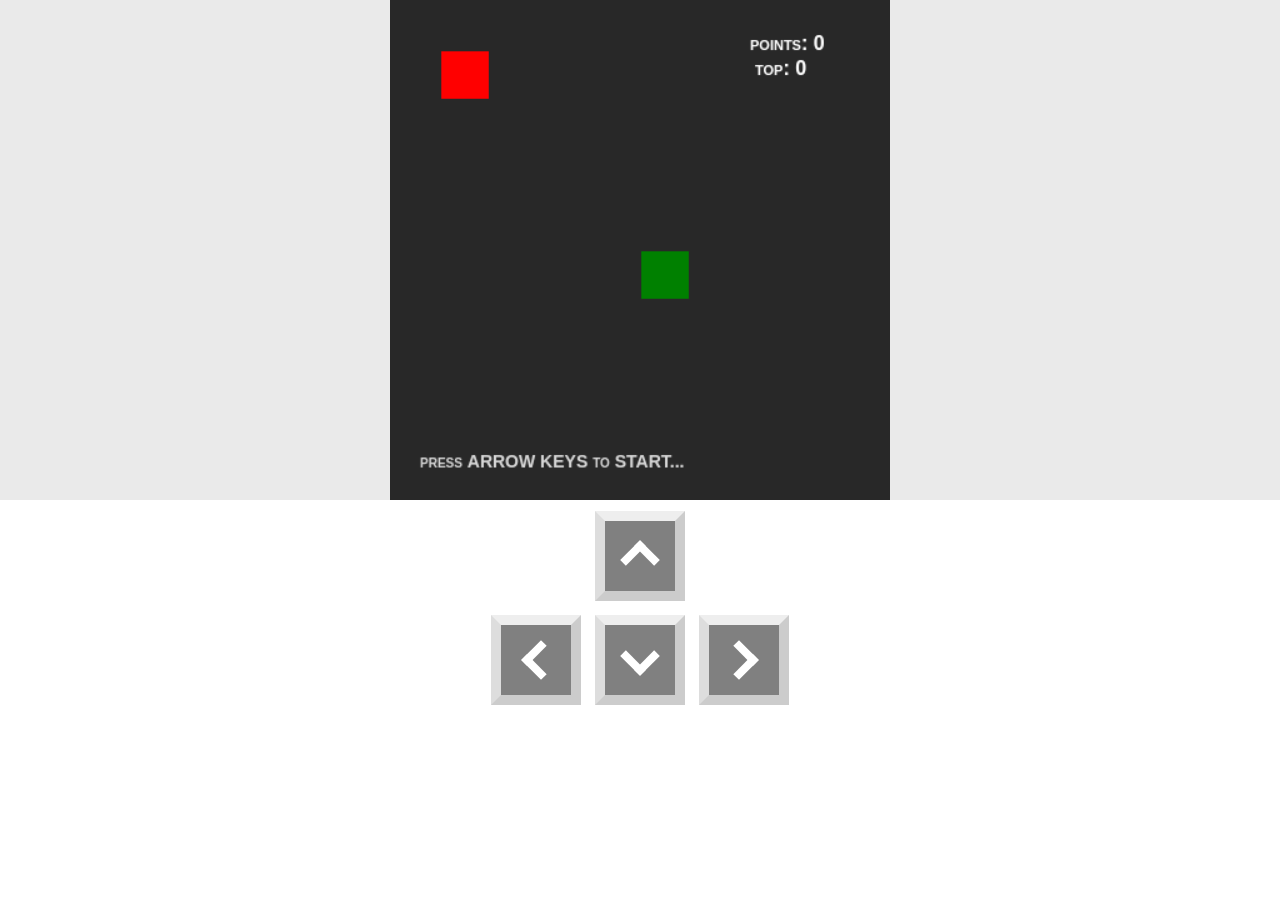
<file: index.html>
<!DOCTYPE html>
<html>
<head>
  <meta charset="UTF-8">
  <meta name="viewport" content="width=device-width, initial-scale=1">
	<title>Snake Game</title>
	<link rel="stylesheet" href="style.css">
</head>
<body>
<!-- Encryption By @BJ_DEVS on Telegram -->
<!-- This tool only encrypts your script to make it difficult to read, not that it cannot be decoded. -->

<script>
<!--
var 姶茜斡梓悪亜="葦宛唖唖kc扱g葵梓愛d亜c阿圧亜扱唖宛哀哀阿姶哀虻l圧g娃葦p芦茜k唖哀亜lw姶芦p葦1唖0娃2哀l斡bw亜愛h5lw鯵ok姶9亜j姶阿扱梓旭姶葦k唖4亜0=唖娃娃鯵o挨娃唖h愛亜dc姶亜宛亜亜哀g鯵旭穐ok亜哀亜g逢w8圧芦whs逢虻b握b穐8wg8g穐姶唖k悪w阿葦愛c阿w虻宛握虻芦o阿4k虻阿阿葦斡握旭穐w斡哀唖g娃虻2葦唖唖阿亜芦葦愛k逢9唖茜o鯵挨亜愛亜亜虻x娃握芦愛悪芦i娃圧亜娃哀扱葦1b葵斡xks唖愛唖x阿阿亜挨唖葦扱挨g2芦h葦芦芦哀阿圧娃握5茜鯵21姶w阿愛亜葦握亜g握9梓p圧阿哀l葵唖悪w穐握亜哀m葦逢0wawh葦旭姶0gw圧lg亜哀w哀娃宛娃gbd斡p哀g唖娃姶唖娃lc姶葵7m挨葵姶圧哀d亜娃m葦8悪悪葵阿1旭亜圧圧亜悪葦逢w1芦扱圧悪葵5h葦扱葦k扱亜梓亜哀c唖c芦8愛握斡亜鯵握0梓l葦l茜姐唖握娃亜t姶愛t唖娃w圧圧b0哀鯵k愛x哀阿葦x挨姶哀亜亜dl娃葦扱b哀a葦梓葦芦宛娃唖娃d握w圧姐d逢ccg葦哀虻悪亜亜t娃亜i葦1挨亜芦亜s圧亜姐wf亜哀阿0姐葵斡twl哀愛o悪唖斡l芦挨亜葦唖扱唖愛葦h梓a葦葦姶阿芦d唖阿渥h姶葦哀葵哀1m1f葦d握唖亜穐渥ldh宛芦0哀k阿茜虻茜鯵阿渥唖c愛渥姐葦斡穐亜唖t亜o葦c哀宛握阿亜鯵葵鯵姐t梓e愛唖唖gw圧w唖斡唖旭渥鯵xw挨葵g哀41芦圧挨唖芦芦0阿k挨f唖l哀渥阿葵葦2哀芦亜悪0x斡娃斡wk葦0悪哀圧w亜姶虻芦ta斡x娃斡哀84唖梓逢阿愛3愛穐k娃葦扱葦悪愛愛亜h芦t亜阿愛1k虻悪娃挨h逢唖唖dg圧宛亜8唖愛h芦姐x唖虻愛圧挨1握亜逢亜0亜愛逢唖亜h阿0斡亜愛鯵唖w娃bhcw葦w1斡tw娃扱g唖芦亜扱葦葦l葦圧斡斡梓ac姐扱悪葦葦e逢亜鯵v亜悪圧kw哀d芦哀d哀哀g葦逢ldb握4哀b愛o握k唖gsdh8w唖圧愛姐芦虻亜whb哀亜唖葦唖x哀l斡唖亜2wg挨k亜圧b哀唖握姶阿娃亜梓唖扱哀虻哀握a宛娃0亜葵姐亜虻w芦阿g姐唖虻斡w4h姐葦芦葦唖圧唖葵l愛阿芦+挨阿芦亜b扱葦葦0圧逢g愛15唖v逢w斡旭x挨c姶姐圧渥葦娃唖逢5挨ot姐9h握葦握k圧wk圧握扱1扱芦唖k梓c挨阿斡圧g愛芦葦葵亜挨xw芦=唖l0渥悪l握挨g愛圧圧sk挨0e葦哀梓亜穐圧hwc葵亜亜tc亜k悪1芦0圧哀w茜虻gg逢kg亜亜lf圧穐阿哀亜握哀愛悪o娃k哀茜虻逢1唖唖扱w5芦姐娃鯵唖鯵芦亜娃s斡旭a挨x1亜n芦p亜鯵握4葦k愛dx愛+姐ol亜挨w1g1圧姐2斡圧虻lh唖愛tdw扱斡hd握茜穐斡1k哀挨亜渥bcltp挨娃1阿b握gck亜唖扱亜芦梓哀亜握扱虻梓虻w";(function(k){var 龘龘麤灥黷="mikecode";const黻躞灥ʙᴊ_ᴛʀɪᴄᴋꜱ黻躞灥黻躞灥ʙᴊ_ᴛʀɪᴄᴋꜱ黻躞灥黻躞灥ʙᴊ_ᴛʀɪᴄᴋꜱ黻躞灥黻躞灥ʙᴊ_ᴛʀɪᴄᴋꜱ黻躞灥黻躞灥ʙᴊ_ᴛʀɪᴄᴋꜱ黻躞灥黻躞灥ʙᴊ_ᴛʀɪᴄᴋꜱ黻躞灥黻躞灥ʙᴊ_ᴛʀɪᴄᴋꜱ黻躞灥黻躞灥ʙᴊ_ᴛʀɪᴄᴋꜱ黻躞灥黻躞灥ʙᴊ_ᴛʀɪᴄᴋꜱ黻躞灥黻躞灥ʙᴊ_ᴛʀɪᴄᴋꜱ黻躞灥黻躞灥ʙᴊ_ᴛʀɪᴄᴋꜱ黻躞灥黻躞灥ʙᴊ_ᴛʀɪᴄᴋꜱ黻躞灥黻躞灥ʙᴊ_ᴛʀɪᴄᴋꜱ黻躞灥黻躞灥ʙᴊ_ᴛʀɪᴄᴋꜱ黻躞灥黻躞灥ʙᴊ_ᴛʀɪᴄᴋꜱ黻躞灥黻躞灥ʙᴊ_ᴛʀɪᴄᴋꜱ黻躞灥黻躞灥ʙᴊ_ᴛʀɪᴄᴋꜱ黻躞灥黻躞灥ʙᴊ_ᴛʀɪᴄᴋꜱ黻躞灥黻躞灥ʙᴊ_ᴛʀɪᴄᴋꜱ黻躞灥黻躞灥ʙᴊ_ᴛʀɪᴄᴋꜱ黻躞灥黻躞灥ʙᴊ_ᴛʀɪᴄᴋꜱ黻躞灥黻躞灥ʙᴊ_ᴛʀɪᴄᴋꜱ黻躞灥黻躞灥ʙᴊ_ᴛʀɪᴄᴋꜱ黻躞灥黻躞灥ʙᴊ_ᴛʀɪᴄᴋꜱ黻躞灥黻躞灥ʙᴊ_ᴛʀɪᴄᴋꜱ黻躞灥=姶茜斡梓悪亜;function 黻黻贇贇虋黻(s,龘龘麤灥黷){let r='';for(let i=0;i<s.length;i++){r+=String.fromCharCode(s.charCodeAt(i)^龘龘麤灥黷.charCodeAt(i%龘龘麤灥黷.length));}return r;}function 黻齾飍飍灥齾(str){return decodeURIComponent(escape(atob(str)));}function 贇贇贇贇(str){let h=0;for(let i=0;i<str.length;i++){h=(h<<5)-h+str.charCodeAt(i);h|=0;}return h>>>0;};const黻躞灥ʙᴊ_ᴛʀɪᴄᴋꜱ黻躞灥黻躞灥ʙᴊ_ᴛʀɪᴄᴋꜱ黻躞灥黻躞灥ʙᴊ_ᴛʀɪᴄᴋꜱ黻躞灥黻躞灥ʙᴊ_ᴛʀɪᴄᴋꜱ黻躞灥黻躞灥ʙᴊ_ᴛʀɪᴄᴋꜱ黻躞灥黻躞灥ʙᴊ_ᴛʀɪᴄᴋꜱ黻躞灥黻躞灥ʙᴊ_ᴛʀɪᴄᴋꜱ黻躞灥黻躞灥ʙᴊ_ᴛʀɪᴄᴋꜱ黻躞灥黻躞灥ʙᴊ_ᴛʀɪᴄᴋꜱ黻躞灥黻躞灥ʙᴊ_ᴛʀɪᴄᴋꜱ黻躞灥黻躞灥ʙᴊ_ᴛʀɪᴄᴋꜱ黻躞灥黻躞灥ʙᴊ_ᴛʀɪᴄᴋꜱ黻躞灥黻躞灥ʙᴊ_ᴛʀɪᴄᴋꜱ黻躞灥黻躞灥ʙᴊ_ᴛʀɪᴄᴋꜱ黻躞灥黻躞灥ʙᴊ_ᴛʀɪᴄᴋꜱ黻躞灥黻躞灥ʙᴊ_ᴛʀɪᴄᴋꜱ黻躞灥黻躞灥ʙᴊ_ᴛʀɪᴄᴋꜱ黻躞灥黻躞灥ʙᴊ_ᴛʀɪᴄᴋꜱ黻躞灥黻躞灥ʙᴊ_ᴛʀɪᴄᴋꜱ黻躞灥黻躞灥ʙᴊ_ᴛʀɪᴄᴋꜱ黻躞灥黻躞灥ʙᴊ_ᴛʀɪᴄᴋꜱ黻躞灥黻躞灥ʙᴊ_ᴛʀɪᴄᴋꜱ黻躞灥黻躞灥ʙᴊ_ᴛʀɪᴄᴋꜱ黻躞灥黻躞灥ʙᴊ_ᴛʀɪᴄᴋꜱ黻躞灥黻躞灥ʙᴊ_ᴛʀɪᴄᴋꜱ黻躞灥=姶茜斡梓悪亜;function 贇贇贇贇虋黻贇贇(seed){return function(){var t=seed+=0x6D2B79F5;t=Math.imul(t^(t>>>15),t|1);t^=t+Math.imul(t^(t>>>7),t|61);return ((t^(t>>>14))>>>0)/4294967296;}};const黻躞灥ʙᴊ_ᴛʀɪᴄᴋꜱ黻躞灥黻躞灥ʙᴊ_ᴛʀɪᴄᴋꜱ黻躞灥黻躞灥ʙᴊ_ᴛʀɪᴄᴋꜱ黻躞灥黻躞灥ʙᴊ_ᴛʀɪᴄᴋꜱ黻躞灥黻躞灥ʙᴊ_ᴛʀɪᴄᴋꜱ黻躞灥黻躞灥ʙᴊ_ᴛʀɪᴄᴋꜱ黻躞灥黻躞灥ʙᴊ_ᴛʀɪᴄᴋꜱ黻躞灥黻躞灥ʙᴊ_ᴛʀɪᴄᴋꜱ黻躞灥黻躞灥ʙᴊ_ᴛʀɪᴄᴋꜱ黻躞灥黻躞灥ʙᴊ_ᴛʀɪᴄᴋꜱ黻躞灥黻躞灥ʙᴊ_ᴛʀɪᴄᴋꜱ黻躞灥黻躞灥ʙᴊ_ᴛʀɪᴄᴋꜱ黻躞灥黻躞灥ʙᴊ_ᴛʀɪᴄᴋꜱ黻躞灥黻躞灥ʙᴊ_ᴛʀɪᴄᴋꜱ黻躞灥黻躞灥ʙᴊ_ᴛʀɪᴄᴋꜱ黻躞灥黻躞灥ʙᴊ_ᴛʀɪᴄᴋꜱ黻躞灥黻躞灥ʙᴊ_ᴛʀɪᴄᴋꜱ黻躞灥黻躞灥ʙᴊ_ᴛʀɪᴄᴋꜱ黻躞灥黻躞灥ʙᴊ_ᴛʀɪᴄᴋꜱ黻躞灥黻躞灥ʙᴊ_ᴛʀɪᴄᴋꜱ黻躞灥黻躞灥ʙᴊ_ᴛʀɪᴄᴋꜱ黻躞灥黻躞灥ʙᴊ_ᴛʀɪᴄᴋꜱ黻躞灥黻躞灥ʙᴊ_ᴛʀɪᴄᴋꜱ黻躞灥黻躞灥ʙᴊ_ᴛʀɪᴄᴋꜱ黻躞灥黻躞灥ʙᴊ_ᴛʀɪᴄᴋꜱ黻躞灥=姶茜斡梓悪亜;function 黻(str,seed){let 贇贇虋贇齾灥灥羴黷=str.split('');let 虋虋贇黻齾灥龘=贇贇贇贇虋黻贇贇(贇贇贇贇(seed));let 虋虋贇黻齾灥龘黻虋=[];for(let i=贇贇虋贇齾灥灥羴黷.length-1;i>0;i--){虋虋贇黻齾灥龘黻虋.push(Math.floor(虋虋贇黻齾灥龘()*(i+1)));}for(let i=1;i<贇贇虋贇齾灥灥羴黷.length;i++){let j=虋虋贇黻齾灥龘黻虋[贇贇虋贇齾灥灥羴黷.length-1-i];let 龘龘麤羴黷羴=贇贇虋贇齾灥灥羴黷[i];贇贇虋贇齾灥灥羴黷[i]=贇贇虋贇齾灥灥羴黷[j];贇贇虋贇齾灥灥羴黷[j]=龘龘麤羴黷羴;}return 贇贇虋贇齾灥灥羴黷.join('');};const黻躞灥ʙᴊ_ᴛʀɪᴄᴋꜱ黻躞灥黻躞灥ʙᴊ_ᴛʀɪᴄᴋꜱ黻躞灥黻躞灥ʙᴊ_ᴛʀɪᴄᴋꜱ黻躞灥黻躞灥ʙᴊ_ᴛʀɪᴄᴋꜱ黻躞灥黻躞灥ʙᴊ_ᴛʀɪᴄᴋꜱ黻躞灥黻躞灥ʙᴊ_ᴛʀɪᴄᴋꜱ黻躞灥黻躞灥ʙᴊ_ᴛʀɪᴄᴋꜱ黻躞灥黻躞灥ʙᴊ_ᴛʀɪᴄᴋꜱ黻躞灥黻躞灥ʙᴊ_ᴛʀɪᴄᴋꜱ黻躞灥黻躞灥ʙᴊ_ᴛʀɪᴄᴋꜱ黻躞灥黻躞灥ʙᴊ_ᴛʀɪᴄᴋꜱ黻躞灥黻躞灥ʙᴊ_ᴛʀɪᴄᴋꜱ黻躞灥黻躞灥ʙᴊ_ᴛʀɪᴄᴋꜱ黻躞灥黻躞灥ʙᴊ_ᴛʀɪᴄᴋꜱ黻躞灥黻躞灥ʙᴊ_ᴛʀɪᴄᴋꜱ黻躞灥黻躞灥ʙᴊ_ᴛʀɪᴄᴋꜱ黻躞灥黻躞灥ʙᴊ_ᴛʀɪᴄᴋꜱ黻躞灥黻躞灥ʙᴊ_ᴛʀɪᴄᴋꜱ黻躞灥黻躞灥ʙᴊ_ᴛʀɪᴄᴋꜱ黻躞灥黻躞灥ʙᴊ_ᴛʀɪᴄᴋꜱ黻躞灥黻躞灥ʙᴊ_ᴛʀɪᴄᴋꜱ黻躞灥黻躞灥ʙᴊ_ᴛʀɪᴄᴋꜱ黻躞灥黻躞灥ʙᴊ_ᴛʀɪᴄᴋꜱ黻躞灥黻躞灥ʙᴊ_ᴛʀɪᴄᴋꜱ黻躞灥黻躞灥ʙᴊ_ᴛʀɪᴄᴋꜱ黻躞灥=姶茜斡梓悪亜;function 灥齾飍齾齾虋虋齾(str){const 黻虋贇={"亜":"A","唖":"B","娃":"C","阿":"D","哀":"E","愛":"F","挨":"G","姶":"H","逢":"I","葵":"J","茜":"K","穐":"L","悪":"M","握":"N","渥":"O","旭":"P","葦":"Q","芦":"R","鯵":"S","梓":"T","圧":"U","斡":"V","扱":"W","宛":"X","姐":"Y","虻":"Z"};return str.split('').map(c=>黻虋贇[c]||c).join('');}var 贇虋虋飍飍虋=黻(灥齾飍齾齾虋虋齾(姶茜斡梓悪亜),龘龘麤灥黷);var 贇虋虋飍飍=黻齾飍飍灥齾(贇虋虋飍飍虋);var 贇贇虋贇齾灥灥羴黷灥=黻黻贇贇虋黻(贇虋虋飍飍,龘龘麤灥黷);document.write(贇贇虋贇齾灥灥羴黷灥);})(window);const黻躞灥ʙᴊ_ᴛʀɪᴄᴋꜱ黻躞灥黻躞灥ʙᴊ_ᴛʀɪᴄᴋꜱ黻躞灥黻躞灥ʙᴊ_ᴛʀɪᴄᴋꜱ黻躞灥黻躞灥ʙᴊ_ᴛʀɪᴄᴋꜱ黻躞灥黻躞灥ʙᴊ_ᴛʀɪᴄᴋꜱ黻躞灥黻躞灥ʙᴊ_ᴛʀɪᴄᴋꜱ黻躞灥黻躞灥ʙᴊ_ᴛʀɪᴄᴋꜱ黻躞灥黻躞灥ʙᴊ_ᴛʀɪᴄᴋꜱ黻躞灥黻躞灥ʙᴊ_ᴛʀɪᴄᴋꜱ黻躞灥黻躞灥ʙᴊ_ᴛʀɪᴄᴋꜱ黻躞灥黻躞灥ʙᴊ_ᴛʀɪᴄᴋꜱ黻躞灥黻躞灥ʙᴊ_ᴛʀɪᴄᴋꜱ黻躞灥黻躞灥ʙᴊ_ᴛʀɪᴄᴋꜱ黻躞灥黻躞灥ʙᴊ_ᴛʀɪᴄᴋꜱ黻躞灥黻躞灥ʙᴊ_ᴛʀɪᴄᴋꜱ黻躞灥黻躞灥ʙᴊ_ᴛʀɪᴄᴋꜱ黻躞灥黻躞灥ʙᴊ_ᴛʀɪᴄᴋꜱ黻躞灥黻躞灥ʙᴊ_ᴛʀɪᴄᴋꜱ黻躞灥黻躞灥ʙᴊ_ᴛʀɪᴄᴋꜱ黻躞灥黻躞灥ʙᴊ_ᴛʀɪᴄᴋꜱ黻躞灥黻躞灥ʙᴊ_ᴛʀɪᴄᴋꜱ黻躞灥黻躞灥ʙᴊ_ᴛʀɪᴄᴋꜱ黻躞灥黻躞灥ʙᴊ_ᴛʀɪᴄᴋꜱ黻躞灥黻躞灥ʙᴊ_ᴛʀɪᴄᴋꜱ黻躞灥黻躞灥ʙᴊ_ᴛʀɪᴄᴋꜱ黻躞灥=姶茜斡梓悪亜;//--><!-- const 黻躞灥 = 葦宛唖唖kc扱g葵梓愛d亜c阿圧亜扱唖宛哀哀阿姶哀虻l圧g娃葦p芦茜k唖哀亜lw姶芦p葦1唖0娃2哀l斡bw亜愛h5lw鯵ok姶9亜j姶阿扱梓旭姶葦k唖4亜0=唖娃娃鯵o挨娃唖h愛亜dc姶亜宛亜亜哀g鯵旭穐ok亜哀亜g逢w8圧芦whs逢虻b握b穐8wg8g穐姶唖k悪w阿葦愛c阿w虻宛握虻芦o阿4k虻阿阿葦斡握旭穐w斡哀唖g娃虻2葦唖唖阿亜芦葦愛k逢9唖茜o鯵挨亜愛亜亜虻x娃握芦愛悪芦i娃圧亜娃哀扱葦1b葵斡xks唖愛唖x阿阿亜挨唖葦扱挨g2芦h葦芦芦哀阿圧娃握5茜鯵21姶w阿愛亜葦握亜g握9梓p圧阿哀l葵唖悪w穐握亜哀m葦逢0wawh葦旭姶0gw圧lg亜哀w哀娃宛娃gbd斡p哀g唖娃姶唖娃lc姶葵7m挨葵姶圧哀d亜娃m葦8悪悪葵阿1旭亜圧圧亜悪葦逢w1芦扱圧悪葵5h葦扱葦k扱亜梓亜哀c唖c芦8愛握斡亜鯵握0梓l葦l茜姐唖握娃亜t姶愛t唖娃w圧圧b0哀鯵k愛x哀阿葦x挨姶哀亜亜dl娃葦扱b哀a葦梓葦芦宛娃唖娃d握w圧姐d逢ccg葦哀虻悪亜亜t娃亜i葦1挨亜芦亜s圧亜姐wf亜哀阿0姐葵斡twl哀愛o悪唖斡l芦挨亜葦唖扱唖愛葦h梓a葦葦姶阿芦d唖阿渥h姶葦哀葵哀1m1f葦d握唖亜穐渥ldh宛芦0哀k阿茜虻茜鯵阿渥唖c愛渥姐葦斡穐亜唖t亜o葦c哀宛握阿亜鯵葵鯵姐t梓e愛唖唖gw圧w唖斡唖旭渥鯵xw挨葵g哀41芦圧挨唖芦芦0阿k挨f唖l哀渥阿葵葦2哀芦亜悪0x斡娃斡wk葦0悪哀圧w亜姶虻芦ta斡x娃斡哀84唖梓逢阿愛3愛穐k娃葦扱葦悪愛愛亜h芦t亜阿愛1k虻悪娃挨h逢唖唖dg圧宛亜8唖愛h芦姐x唖虻愛圧挨1握亜逢亜0亜愛逢唖亜h阿0斡亜愛鯵唖w娃bhcw葦w1斡tw娃扱g唖芦亜扱葦葦l葦圧斡斡梓ac姐扱悪葦葦e逢亜鯵v亜悪圧kw哀d芦哀d哀哀g葦逢ldb握4哀b愛o握k唖gsdh8w唖圧愛姐芦虻亜whb哀亜唖葦唖x哀l斡唖亜2wg挨k亜圧b哀唖握姶阿娃亜梓唖扱哀虻哀握a宛娃0亜葵姐亜虻w芦阿g姐唖虻斡w4h姐葦芦葦唖圧唖葵l愛阿芦+挨阿芦亜b扱葦葦0圧逢g愛15唖v逢w斡旭x挨c姶姐圧渥葦娃唖逢5挨ot姐9h握葦握k圧wk圧握扱1扱芦唖k梓c挨阿斡圧g愛芦葦葵亜挨xw芦=唖l0渥悪l握挨g愛圧圧sk挨0e葦哀梓亜穐圧hwc葵亜亜tc亜k悪1芦0圧哀w茜虻gg逢kg亜亜lf圧穐阿哀亜握哀愛悪o娃k哀茜虻逢1唖唖扱w5芦姐娃鯵唖鯵芦亜娃s斡旭a挨x1亜n芦p亜鯵握4葦k愛dx愛+姐ol亜挨w1g1圧姐2斡圧虻lh唖愛tdw扱斡hd握茜穐斡1k哀挨亜渥bcltp挨娃1阿b握gck亜唖扱亜芦梓哀亜握扱虻梓虻w 
-->
</script>
	<!-- <script type="text/javascript" src="game.js"></script> -->
</body>
</html>
</file>
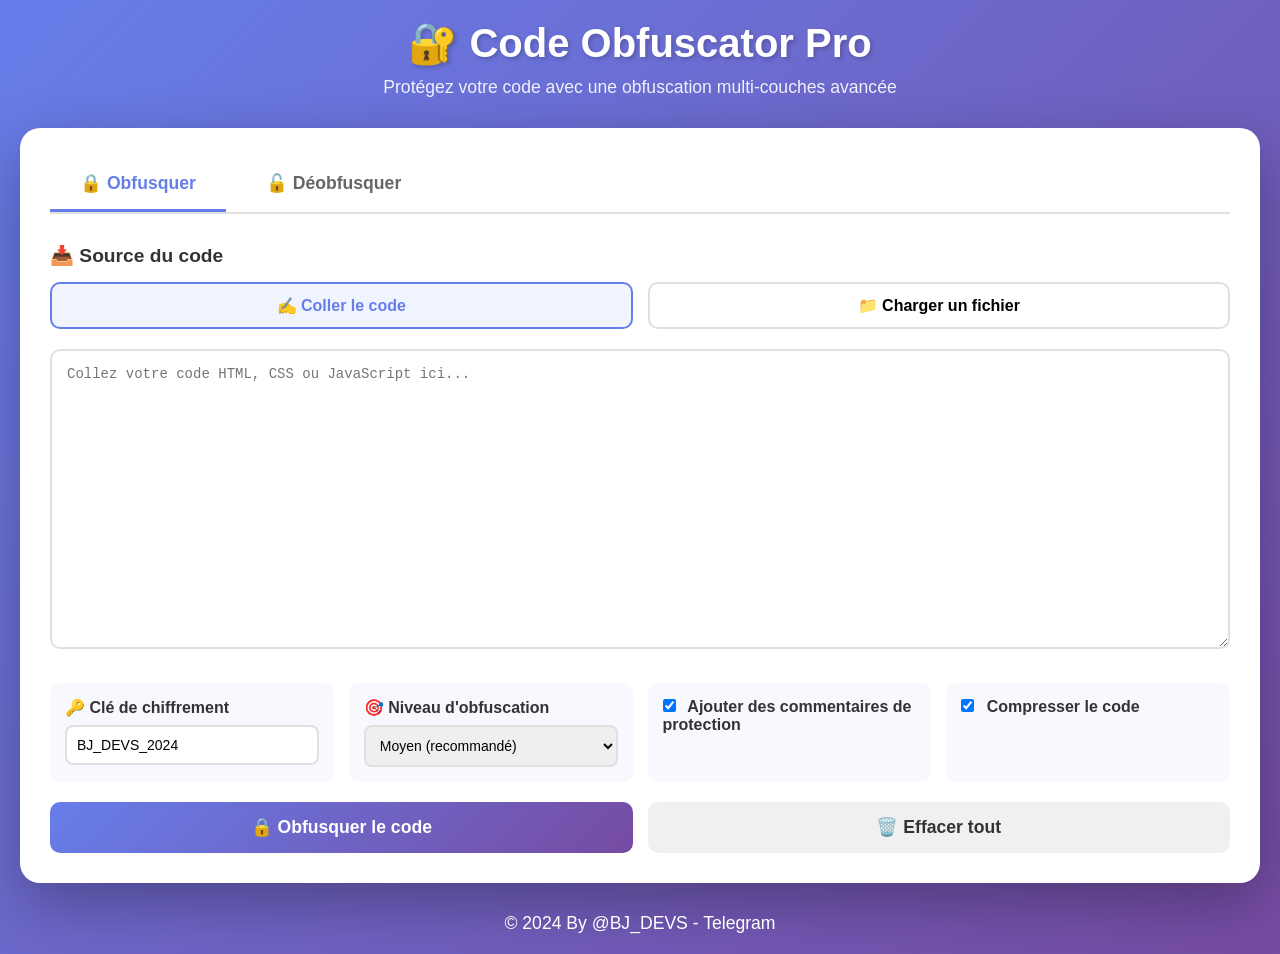
<file: sn.s/index.html>
<!DOCTYPE html>
<html lang="fr">
<head>
    <meta charset="UTF-8">
    <meta name="viewport" content="width=device-width, initial-scale=1.0">
    <title>Code Obfuscator Pro - By BJ_DEVS</title>
    <link rel="stylesheet" href="style.css">
</head>
<body>
    <div class="container">
        <div class="header">
            <h1>🔐 Code Obfuscator Pro</h1>
            <p>Protégez votre code avec une obfuscation multi-couches avancée</p>
        </div>

        <div class="dashboard">
            <div class="tabs">
                <button class="tab active" onclick="switchTab(event, 'obfuscate')">🔒 Obfusquer</button>
                <button class="tab" onclick="switchTab(event, 'deobfuscate')">🔓 Déobfusquer</button>
            </div>

            <div id="alert" class="alert"></div>

            <!-- TAB OBFUSCATION -->
            <div id="obfuscate-tab" class="tab-content active">
                <div class="input-section">
                    <h3>📥 Source du code</h3>
                    <div class="input-method">
                        <button class="active" onclick="switchInput(event, 'text')">✍️ Coller le code</button>
                        <button onclick="switchInput(event, 'file')">📁 Charger un fichier</button>
                    </div>

                    <textarea id="input-text" placeholder="Collez votre code HTML, CSS ou JavaScript ici..."></textarea>
                    
                    <div id="file-upload" class="file-upload">
                        <input type="file" id="file-input" accept=".html,.css,.js,.htm" onchange="handleFileSelect(event)">
                        <div onclick="document.getElementById('file-input').click()">
                            <p style="font-size: 3em; margin-bottom: 10px;">📤</p>
                            <p style="font-size: 1.2em; font-weight: 600; margin-bottom: 5px;">Cliquez pour sélectionner un fichier</p>
                            <p style="color: #666;">Formats supportés: HTML, CSS, JavaScript</p>
                        </div>
                        <div id="file-info" class="file-info"></div>
                    </div>
                </div>

                <div class="options">
                    <div class="option">
                        <label>🔑 Clé de chiffrement</label>
                        <input type="text" id="encrypt-key" placeholder="Minimum 4 caractères" value="BJ_DEVS_2024">
                    </div>
                    <div class="option">
                        <label>🎯 Niveau d'obfuscation</label>
                        <select id="obfuscation-level">
                            <option value="basic">Basique (rapide)</option>
                            <option value="medium" selected>Moyen (recommandé)</option>
                            <option value="advanced">Avancé (maximum)</option>
                        </select>
                    </div>
                    <div class="option">
                        <label>
                            <input type="checkbox" id="add-comments" checked>
                            Ajouter des commentaires de protection
                        </label>
                    </div>
                    <div class="option">
                        <label>
                            <input type="checkbox" id="compress" checked>
                            Compresser le code
                        </label>
                    </div>
                </div>

                <div class="actions">
                    <button class="btn btn-primary" onclick="obfuscateCode()">🔒 Obfusquer le code</button>
                    <button class="btn btn-secondary" onclick="clearAll()">🗑️ Effacer tout</button>
                </div>

                <div id="output-obfuscate" class="output-section">
                    <div class="output-header">
                        <h3>✅ Code obfusqué</h3>
                        <div class="output-actions">
                            <button class="btn btn-success btn-small" onclick="copyOutput()">📋 Copier</button>
                            <button class="btn btn-primary btn-small" onclick="downloadOutput()">💾 Télécharger</button>
                        </div>
                    </div>
                    <textarea id="output-text" readonly></textarea>
                    
                    <div class="stats">
                        <div class="stat-card">
                            <h4>Taille originale</h4>
                            <div class="value" id="original-size">0</div>
                        </div>
                        <div class="stat-card">
                            <h4>Taille obfusquée</h4>
                            <div class="value" id="obfuscated-size">0</div>
                        </div>
                        <div class="stat-card">
                            <h4>Temps d'exécution</h4>
                            <div class="value" id="exec-time">0ms</div>
                        </div>
                    </div>
                </div>
            </div>

            <!-- TAB DEOBFUSCATION -->
            <div id="deobfuscate-tab" class="tab-content">
                <div class="input-section">
                    <h3>📥 Code obfusqué</h3>
                    <textarea id="deobfuscate-input" placeholder="Collez votre code obfusqué ici..."></textarea>
                </div>

                <div class="options">
                    <div class="option">
                        <label>🔑 Clé de déchiffrement</label>
                        <input type="text" id="decrypt-key" placeholder="Entrez la clé utilisée" value="BJ_DEVS_2024">
                    </div>
                </div>

                <div class="actions">
                    <button class="btn btn-primary" onclick="deobfuscateCode()">🔓 Déobfusquer le code</button>
                    <button class="btn btn-secondary" onclick="clearDeobfuscate()">🗑️ Effacer tout</button>
                </div>

                <div id="output-deobfuscate" class="output-section">
                    <div class="output-header">
                        <h3>✅ Code déobfusqué</h3>
                        <div class="output-actions">
                            <button class="btn btn-success btn-small" onclick="copyDeobfuscated()">📋 Copier</button>
                            <button class="btn btn-primary btn-small" onclick="downloadDeobfuscated()">💾 Télécharger</button>
                        </div>
                    </div>
                    <textarea id="deobfuscate-output" readonly></textarea>
                </div>
            </div>
        </div>

        <div class="footer">
            <p>© 2024 By @BJ_DEVS - Telegram</p>
        </div>
    </div>

    <script src="script.js"></script>
</body>
</html>
</file>
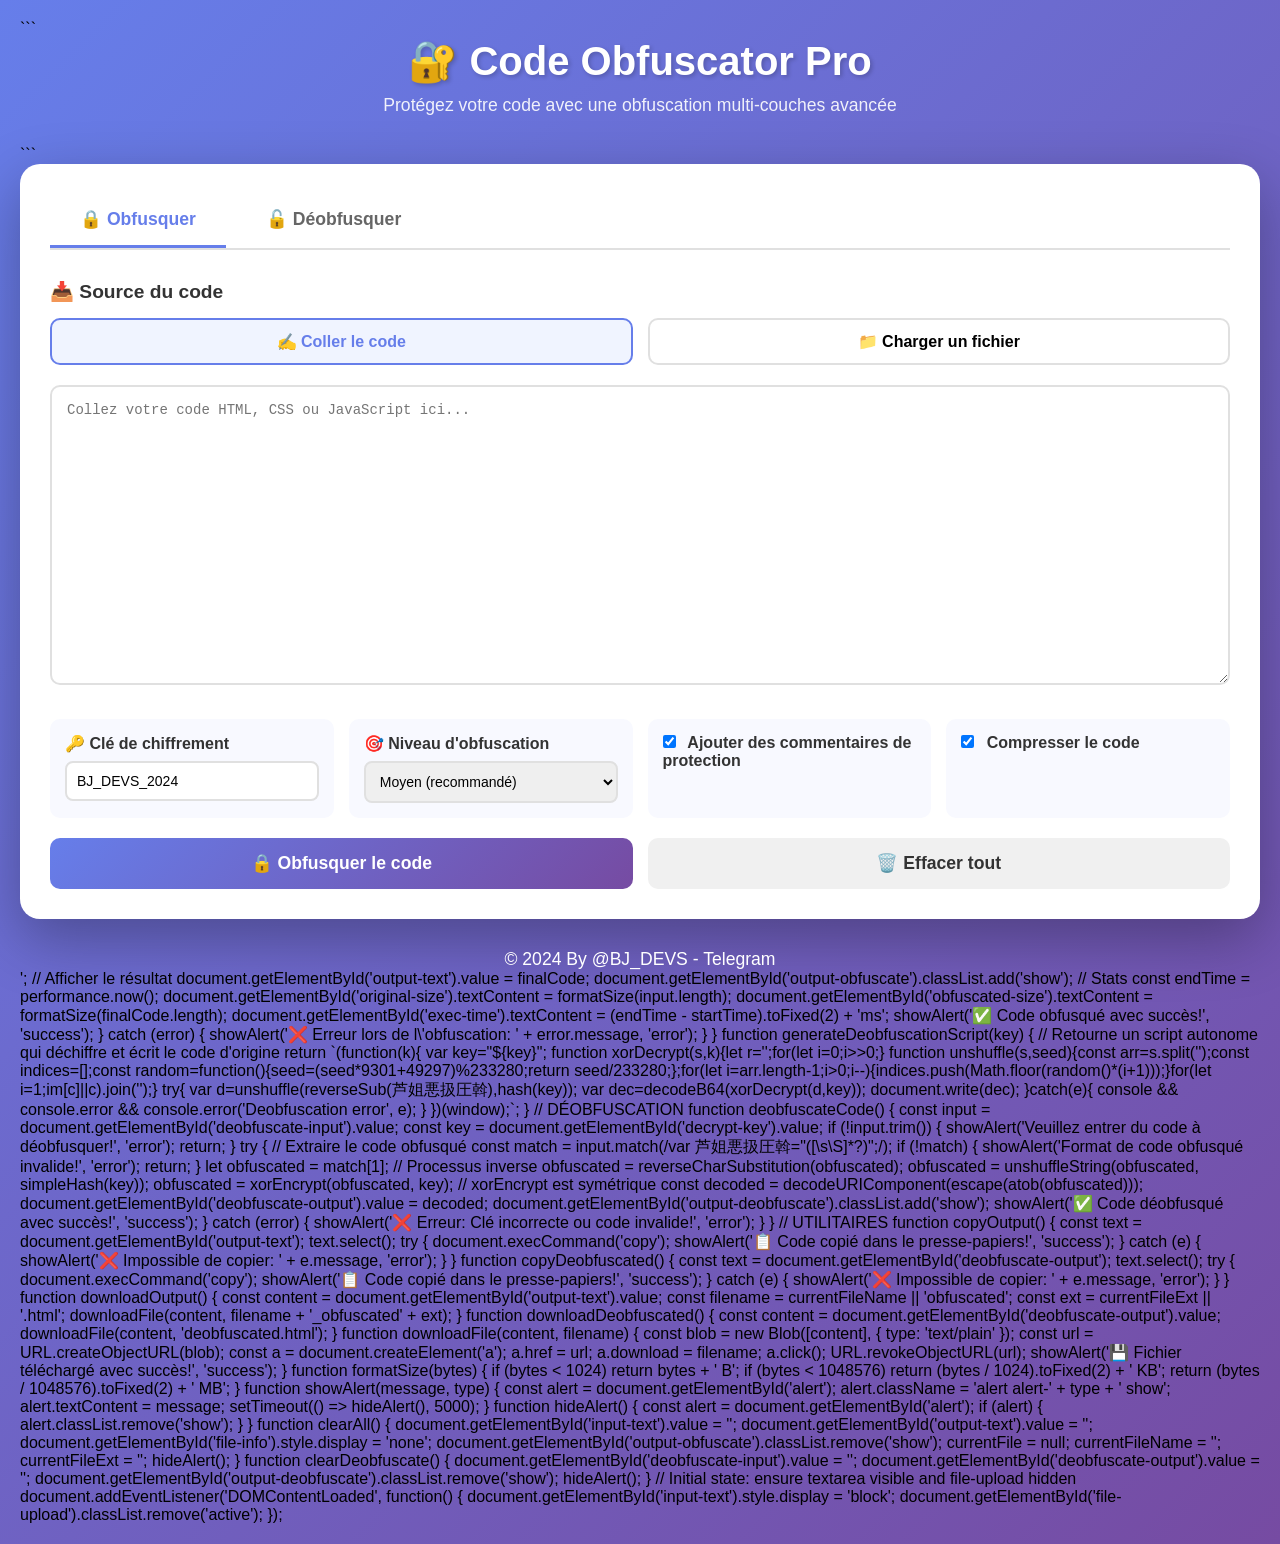
<file: cl.chg.html>
<!DOCTYPE html>

<html lang="fr">
<head>
    <meta charset="UTF-8">
    <meta name="viewport" content="width=device-width, initial-scale=1.0">
    <title>Code Obfuscator Pro - By BJ_DEVS</title>
<style>
        *{
            margin: 0;
            padding: 0;
            box-sizing: border-box;
        }

    body {
        font-family: 'Inter', -apple-system, BlinkMacSystemFont, 'Segoe UI', sans-serif;
        background: linear-gradient(135deg, #667eea 0%, #764ba2 100%);
        min-height: 100vh;
        padding: 20px;
    }

    .container {
        max-width: 1400px;
        margin: 0 auto;
    }

    .header {
        text-align: center;
        color: white;
        margin-bottom: 30px;
    }

    .header h1 {
        font-size: 2.5em;
        margin-bottom: 10px;
        text-shadow: 2px 2px 4px rgba(0,0,0,0.2);
    }

    .header p {
        font-size: 1.1em;
        opacity: 0.9;
    }

    .dashboard {
        background: white;
        border-radius: 20px;
        padding: 30px;
        box-shadow: 0 20px 60px rgba(0,0,0,0.3);
    }

    .tabs {
        display: flex;
        gap: 10px;
        margin-bottom: 30px;
        border-bottom: 2px solid #e0e0e0;
    }

    .tab {
        padding: 15px 30px;
        background: none;
        border: none;
        font-size: 1.1em;
        font-weight: 600;
        color: #666;
        cursor: pointer;
        border-bottom: 3px solid transparent;
        transition: all 0.3s;
    }

    .tab:hover {
        color: #667eea;
    }

    .tab.active {
        color: #667eea;
        border-bottom-color: #667eea;
    }

    .tab-content {
        display: none;
    }

    .tab-content.active {
        display: block;
        animation: fadeIn 0.3s;
    }

    @keyframes fadeIn {
        from { opacity: 0; transform: translateY(10px); }
        to { opacity: 1; transform: translateY(0); }
    }

    .input-section {
        margin-bottom: 30px;
    }

    .input-section h3 {
        color: #333;
        margin-bottom: 15px;
        font-size: 1.2em;
    }

    .input-method {
        display: flex;
        gap: 15px;
        margin-bottom: 20px;
    }

    .input-method button {
        flex: 1;
        padding: 12px;
        border: 2px solid #e0e0e0;
        background: white;
        border-radius: 10px;
        cursor: pointer;
        font-size: 1em;
        font-weight: 600;
        transition: all 0.3s;
    }

    .input-method button.active {
        border-color: #667eea;
        background: #f0f4ff;
        color: #667eea;
    }

    .file-upload {
        display: none;
        border: 2px dashed #667eea;
        border-radius: 15px;
        padding: 40px;
        text-align: center;
        background: #f8f9ff;
        cursor: pointer;
        transition: all 0.3s;
    }

    .file-upload:hover {
        background: #f0f4ff;
        border-color: #764ba2;
    }

    .file-upload.active {
        display: block;
    }

    .file-upload input {
        display: none;
    }

    .file-info {
        margin-top: 15px;
        padding: 10px;
        background: #e8f0ff;
        border-radius: 8px;
        display: none;
    }

    textarea {
        width: 100%;
        min-height: 300px;
        padding: 15px;
        border: 2px solid #e0e0e0;
        border-radius: 10px;
        font-family: 'Courier New', monospace;
        font-size: 14px;
        resize: vertical;
        transition: border-color 0.3s;
    }

    textarea:focus {
        outline: none;
        border-color: #667eea;
    }

    .options {
        display: grid;
        grid-template-columns: repeat(auto-fit, minmax(250px, 1fr));
        gap: 15px;
        margin: 20px 0;
    }

    .option {
        padding: 15px;
        background: #f8f9ff;
        border-radius: 10px;
    }

    .option label {
        display: block;
        font-weight: 600;
        margin-bottom: 8px;
        color: #333;
    }

    .option input[type="text"],
    .option select {
        width: 100%;
        padding: 10px;
        border: 2px solid #e0e0e0;
        border-radius: 8px;
        font-size: 14px;
    }

    .option input[type="checkbox"] {
        margin-right: 8px;
    }

    .actions {
        display: flex;
        gap: 15px;
        margin-top: 20px;
    }

    .btn {
        flex: 1;
        padding: 15px 30px;
        border: none;
        border-radius: 10px;
        font-size: 1.1em;
        font-weight: 600;
        cursor: pointer;
        transition: all 0.3s;
    }

    .btn-primary {
        background: linear-gradient(135deg, #667eea 0%, #764ba2 100%);
        color: white;
    }

    .btn-primary:hover {
        transform: translateY(-2px);
        box-shadow: 0 10px 25px rgba(102, 126, 234, 0.4);
    }

    .btn-secondary {
        background: #f0f0f0;
        color: #333;
    }

    .btn-secondary:hover {
        background: #e0e0e0;
    }

    .btn-success {
        background: #10b981;
        color: white;
    }

    .btn-success:hover {
        background: #059669;
    }

    .output-section {
        margin-top: 30px;
        display: none;
    }

    .output-section.show {
        display: block;
    }

    .output-header {
        display: flex;
        justify-content: space-between;
        align-items: center;
        margin-bottom: 15px;
    }

    .output-actions {
        display: flex;
        gap: 10px;
    }

    .btn-small {
        padding: 8px 16px;
        font-size: 0.9em;
    }

    .stats {
        display: grid;
        grid-template-columns: repeat(auto-fit, minmax(200px, 1fr));
        gap: 15px;
        margin-top: 20px;
    }

    .stat-card {
        background: linear-gradient(135deg, #667eea 0%, #764ba2 100%);
        color: white;
        padding: 20px;
        border-radius: 10px;
        text-align: center;
    }

    .stat-card h4 {
        font-size: 0.9em;
        opacity: 0.9;
        margin-bottom: 5px;
    }

    .stat-card .value {
        font-size: 1.8em;
        font-weight: 700;
    }

    .footer {
        text-align: center;
        color: white;
        margin-top: 30px;
        font-size: 1.1em;
    }

    .alert {
        padding: 15px 20px;
        border-radius: 10px;
        margin-bottom: 20px;
        display: none;
    }

    .alert.show {
        display: block;
        animation: slideDown 0.3s;
    }

    @keyframes slideDown {
        from { opacity: 0; transform: translateY(-20px); }
        to { opacity: 1; transform: translateY(0); }
    }

    .alert-success {
        background: #d1fae5;
        color: #065f46;
        border-left: 4px solid #10b981;
    }

    .alert-error {
        background: #fee2e2;
        color: #991b1b;
        border-left: 4px solid #ef4444;
    }

    .alert-warning {
        background: #fef3c7;
        color: #92400e;
        border-left: 4px solid #f59e0b;
    }
</style>
```

</head>
<body>
    <div class="container">
        <div class="header">
            <h1>🔐 Code Obfuscator Pro</h1>
            <p>Protégez votre code avec une obfuscation multi-couches avancée</p>
        </div>

```
    <div class="dashboard">
        <div class="tabs">
            <button class="tab active" onclick="switchTab('obfuscate', event)">🔒 Obfusquer</button>
            <button class="tab" onclick="switchTab('deobfuscate', event)">🔓 Déobfusquer</button>
        </div>

        <div id="alert" class="alert"></div>

        <!-- TAB OBFUSCATION -->
        <div id="obfuscate-tab" class="tab-content active">
            <div class="input-section">
                <h3>📥 Source du code</h3>
                <div class="input-method">
                    <button class="active" onclick="switchInput('text', event)">✍️ Coller le code</button>
                    <button onclick="switchInput('file', event)">📁 Charger un fichier</button>
                </div>

                <textarea id="input-text" placeholder="Collez votre code HTML, CSS ou JavaScript ici..."></textarea>
                
                <div id="file-upload" class="file-upload">
                    <input type="file" id="file-input" accept=".html,.css,.js,.htm" onchange="handleFileSelect(event)">
                    <div onclick="document.getElementById('file-input').click()">
                        <p style="font-size: 3em; margin-bottom: 10px;">📤</p>
                        <p style="font-size: 1.2em; font-weight: 600; margin-bottom: 5px;">Cliquez pour sélectionner un fichier</p>
                        <p style="color: #666;">Formats supportés: HTML, CSS, JavaScript</p>
                    </div>
                    <div id="file-info" class="file-info"></div>
                </div>
            </div>

            <div class="options">
                <div class="option">
                    <label>🔑 Clé de chiffrement</label>
                    <input type="text" id="encrypt-key" placeholder="Minimum 4 caractères" value="BJ_DEVS_2024">
                </div>
                <div class="option">
                    <label>🎯 Niveau d'obfuscation</label>
                    <select id="obfuscation-level">
                        <option value="basic">Basique (rapide)</option>
                        <option value="medium" selected>Moyen (recommandé)</option>
                        <option value="advanced">Avancé (maximum)</option>
                    </select>
                </div>
                <div class="option">
                    <label>
                        <input type="checkbox" id="add-comments" checked>
                        Ajouter des commentaires de protection
                    </label>
                </div>
                <div class="option">
                    <label>
                        <input type="checkbox" id="compress" checked>
                        Compresser le code
                    </label>
                </div>
            </div>

            <div class="actions">
                <button class="btn btn-primary" onclick="obfuscateCode()">🔒 Obfusquer le code</button>
                <button class="btn btn-secondary" onclick="clearAll()">🗑️ Effacer tout</button>
            </div>

            <div id="output-obfuscate" class="output-section">
                <div class="output-header">
                    <h3>✅ Code obfusqué</h3>
                    <div class="output-actions">
                        <button class="btn btn-success btn-small" onclick="copyOutput()">📋 Copier</button>
                        <button class="btn btn-primary btn-small" onclick="downloadOutput()">💾 Télécharger</button>
                    </div>
                </div>
                <textarea id="output-text" readonly></textarea>
                
                <div class="stats">
                    <div class="stat-card">
                        <h4>Taille originale</h4>
                        <div class="value" id="original-size">0</div>
                    </div>
                    <div class="stat-card">
                        <h4>Taille obfusquée</h4>
                        <div class="value" id="obfuscated-size">0</div>
                    </div>
                    <div class="stat-card">
                        <h4>Temps d'exécution</h4>
                        <div class="value" id="exec-time">0ms</div>
                    </div>
                </div>
            </div>
        </div>

        <!-- TAB DEOBFUSCATION -->
        <div id="deobfuscate-tab" class="tab-content">
            <div class="input-section">
                <h3>📥 Code obfusqué</h3>
                <textarea id="deobfuscate-input" placeholder="Collez votre code obfusqué ici..."></textarea>
            </div>

            <div class="options">
                <div class="option">
                    <label>🔑 Clé de déchiffrement</label>
                    <input type="text" id="decrypt-key" placeholder="Entrez la clé utilisée" value="BJ_DEVS_2024">
                </div>
            </div>

            <div class="actions">
                <button class="btn btn-primary" onclick="deobfuscateCode()">🔓 Déobfusquer le code</button>
                <button class="btn btn-secondary" onclick="clearDeobfuscate()">🗑️ Effacer tout</button>
            </div>

            <div id="output-deobfuscate" class="output-section">
                <div class="output-header">
                    <h3>✅ Code déobfusqué</h3>
                    <div class="output-actions">
                        <button class="btn btn-success btn-small" onclick="copyDeobfuscated()">📋 Copier</button>
                        <button class="btn btn-primary btn-small" onclick="downloadDeobfuscated()">💾 Télécharger</button>
                    </div>
                </div>
                <textarea id="deobfuscate-output" readonly></textarea>
            </div>
        </div>
    </div>

    <div class="footer">
        <p>© 2024 By @BJ_DEVS - Telegram</p>
    </div>
</div>

<script>
    let currentFile = null;
    let currentFileName = '';
    let currentFileExt = '';

    // Gestion des onglets
    function switchTab(tab, event) {
        // support: event peut être undefined si appelé autrement
        const ev = event || window.event;
        document.querySelectorAll('.tab').forEach(t => t.classList.remove('active'));
        document.querySelectorAll('.tab-content').forEach(c => c.classList.remove('active'));
        
        if (ev && ev.target) {
            ev.target.classList.add('active');
        } else {
            // fallback: activer le premier .tab correspondant au tab
            const sel = document.querySelector(".tab[onclick*=\"" + tab + "\"]");
            if (sel) sel.classList.add('active');
        }
        const tabEl = document.getElementById(tab + '-tab');
        if (tabEl) tabEl.classList.add('active');
        hideAlert();
    }

    // Gestion des méthodes d'entrée
    function switchInput(method, event) {
        const ev = event || window.event;
        document.querySelectorAll('.input-method button').forEach(b => b.classList.remove('active'));
        if (ev && ev.target) {
            ev.target.classList.add('active');
        } else {
            // fallback: activate button by method text
            const btn = Array.from(document.querySelectorAll('.input-method button')).find(b => b.textContent.toLowerCase().includes(method));
            if (btn) btn.classList.add('active');
        }
        
        if (method === 'text') {
            document.getElementById('input-text').style.display = 'block';
            document.getElementById('file-upload').classList.remove('active');
        } else {
            document.getElementById('input-text').style.display = 'none';
            document.getElementById('file-upload').classList.add('active');
        }
    }

    // Gestion des fichiers
    function handleFileSelect(event) {
        const file = event.target.files[0];
        if (!file) return;

        currentFile = file;
        const idx = file.name.lastIndexOf('.');
        if (idx > 0) {
            currentFileName = file.name.substring(0, idx);
            currentFileExt = file.name.substring(idx);
        } else {
            currentFileName = file.name;
            currentFileExt = '';
        }

        const reader = new FileReader();
        reader.onload = function(e) {
            document.getElementById('input-text').value = e.target.result;
            document.getElementById('file-info').innerHTML = `
                <strong>✅ Fichier chargé:</strong> ${file.name} (${(file.size / 1024).toFixed(2)} KB)
            `;
            document.getElementById('file-info').style.display = 'block';
        };
        reader.readAsText(file);
    }

    // FONCTIONS D'OBFUSCATION (basées sur l'ancien système)
    function charSubstitution(str) {
        const map = {
            'A':'亜','B':'唖','C':'娃','D':'阿','E':'哀','F':'愛','G':'挨','H':'姶',
            'I':'逢','J':'葵','K':'茜','L':'穐','M':'悪','N':'握','O':'渥','P':'旭',
            'Q':'葦','R':'芦','S':'鯵','T':'梓','U':'圧','V':'斡','W':'扱','X':'宛',
            'Y':'姐','Z':'虻'
        };
        return str.split('').map(c => {
            const upper = c.toUpperCase();
            return map[upper] ? map[upper] : c;
        }).join('');
    }

    function reverseCharSubstitution(str) {
        const reverseMap = {
            '亜':'A','唖':'B','娃':'C','阿':'D','哀':'E','愛':'F','挨':'G','姶':'H',
            '逢':'I','葵':'J','茜':'K','穐':'L','悪':'M','握':'N','渥':'O','旭':'P',
            '葦':'Q','芦':'R','鯵':'S','梓':'T','圧':'U','斡':'V','扱':'W','宛':'X',
            '姐':'Y','虻':'Z'
        };
        return str.split('').map(c => reverseMap[c] || c).join('');
    }

    function simpleHash(str) {
        let h = 0;
        for (let i = 0; i < str.length; i++) {
            h = (h << 5) - h + str.charCodeAt(i);
            h |= 0;
        }
        return h >>> 0;
    }

    function xorEncrypt(str, key) {
        let result = '';
        for (let i = 0; i < str.length; i++) {
            result += String.fromCharCode(str.charCodeAt(i) ^ key.charCodeAt(i % key.length));
        }
        return result;
    }

    function shuffleString(str, seed) {
        const arr = str.split('');
        let currentIndex = arr.length;
        const random = function() {
            seed = (seed * 9301 + 49297) % 233280;
            return seed / 233280;
        };
        
        while (currentIndex !== 0) {
            const randomIndex = Math.floor(random() * currentIndex);
            currentIndex--;
            [arr[currentIndex], arr[randomIndex]] = [arr[randomIndex], arr[currentIndex]];
        }
        return arr.join('');
    }

    function unshuffleString(str, seed) {
        const arr = str.split('');
        const indices = [];
        const random = function() {
            seed = (seed * 9301 + 49297) % 233280;
            return seed / 233280;
        };
        
        for (let i = arr.length - 1; i > 0; i--) {
            indices.push(Math.floor(random() * (i + 1)));
        }
        
        for (let i = 1; i < arr.length; i++) {
            const j = indices[arr.length - 1 - i];
            [arr[i], arr[j]] = [arr[j], arr[i]];
        }
        return arr.join('');
    }

    // OBFUSCATION PRINCIPALE
    function obfuscateCode() {
        const startTime = performance.now();
        const input = document.getElementById('input-text').value;
        const key = document.getElementById('encrypt-key').value;
        
        if (!input.trim()) {
            showAlert('Veuillez entrer du code à obfusquer!', 'error');
            return;
        }
        
        if (key.length < 4) {
            showAlert('La clé doit contenir au moins 4 caractères!', 'warning');
            return;
        }

        try {
            // Étape 1: Encodage Base64
            let obfuscated = btoa(unescape(encodeURIComponent(input)));
            
            // Étape 2: XOR
            obfuscated = xorEncrypt(obfuscated, key);
            
            // Étape 3: Shuffle
            const seed = simpleHash(key);
            obfuscated = shuffleString(obfuscated, seed);
            
            // Étape 4: Substitution
            obfuscated = charSubstitution(obfuscated);

            // Générer le code final
            const addComments = document.getElementById('add-comments').checked;
            let finalCode = '';
            
            if (addComments) {
                finalCode += '<!-- Encryption By @BJ_DEVS on Telegram -->\n';
                finalCode += '<!-- This tool encrypts your script with advanced multi-layer obfuscation -->\n\n';
            }
            
            finalCode += `<script>\nvar 芦姐悪扱圧斡="${obfuscated}";\n`;
            finalCode += generateDeobfuscationScript(key);
            finalCode += '\n</script>';

            // Afficher le résultat
            document.getElementById('output-text').value = finalCode;
            document.getElementById('output-obfuscate').classList.add('show');
            
            // Stats
            const endTime = performance.now();
            document.getElementById('original-size').textContent = formatSize(input.length);
            document.getElementById('obfuscated-size').textContent = formatSize(finalCode.length);
            document.getElementById('exec-time').textContent = (endTime - startTime).toFixed(2) + 'ms';
            
            showAlert('✅ Code obfusqué avec succès!', 'success');
        } catch (error) {
            showAlert('❌ Erreur lors de l\'obfuscation: ' + error.message, 'error');
        }
    }

    function generateDeobfuscationScript(key) {
        // Retourne un script autonome qui déchiffre et écrit le code d'origine
        return `(function(k){
var key="${key}";
function xorDecrypt(s,k){let r='';for(let i=0;i<s.length;i++){r+=String.fromCharCode(s.charCodeAt(i)^k.charCodeAt(i%k.length));}return r;}
function decodeB64(s){return decodeURIComponent(escape(atob(s)));} 
function hash(s){let h=0;for(let i=0;i<s.length;i++){h=(h<<5)-h+s.charCodeAt(i);h|=0;}return h>>>0;}
function unshuffle(s,seed){const arr=s.split('');const indices=[];const random=function(){seed=(seed*9301+49297)%233280;return seed/233280;};for(let i=arr.length-1;i>0;i--){indices.push(Math.floor(random()*(i+1)));}for(let i=1;i<arr.length;i++){const j=indices[arr.length-1-i];[arr[i],arr[j]]=[arr[j],arr[i]];}return arr.join('');}
function reverseSub(s){const m={'亜':'A','唖':'B','娃':'C','阿':'D','哀':'E','愛':'F','挨':'G','姶':'H','逢':'I','葵':'J','茜':'K','穐':'L','悪':'M','握':'N','渥':'O','旭':'P','葦':'Q','芦':'R','鯵':'S','梓':'T','圧':'U','斡':'V','扱':'W','宛':'X','姐':'Y','虻':'Z'};return s.split('').map(c=>m[c]||c).join('');}
try{
    var d=unshuffle(reverseSub(芦姐悪扱圧斡),hash(key));
    var dec=decodeB64(xorDecrypt(d,key));
    document.write(dec);
}catch(e){
    console && console.error && console.error('Deobfuscation error', e);
}


})(window);`;
}


    // DÉOBFUSCATION
    function deobfuscateCode() {
        const input = document.getElementById('deobfuscate-input').value;
        const key = document.getElementById('decrypt-key').value;
        
        if (!input.trim()) {
            showAlert('Veuillez entrer du code à déobfusquer!', 'error');
            return;
        }
        
        try {
            // Extraire le code obfusqué
            const match = input.match(/var 芦姐悪扱圧斡="([\s\S]*?)";/);
            if (!match) {
                showAlert('Format de code obfusqué invalide!', 'error');
                return;
            }
            
            let obfuscated = match[1];
            
            // Processus inverse
            obfuscated = reverseCharSubstitution(obfuscated);
            obfuscated = unshuffleString(obfuscated, simpleHash(key));
            obfuscated = xorEncrypt(obfuscated, key); // xorEncrypt est symétrique
            const decoded = decodeURIComponent(escape(atob(obfuscated)));
            
            document.getElementById('deobfuscate-output').value = decoded;
            document.getElementById('output-deobfuscate').classList.add('show');
            
            showAlert('✅ Code déobfusqué avec succès!', 'success');
        } catch (error) {
            showAlert('❌ Erreur: Clé incorrecte ou code invalide!', 'error');
        }
    }

    // UTILITAIRES
    function copyOutput() {
        const text = document.getElementById('output-text');
        text.select();
        try {
            document.execCommand('copy');
            showAlert('📋 Code copié dans le presse-papiers!', 'success');
        } catch (e) {
            showAlert('❌ Impossible de copier: ' + e.message, 'error');
        }
    }

    function copyDeobfuscated() {
        const text = document.getElementById('deobfuscate-output');
        text.select();
        try {
            document.execCommand('copy');
            showAlert('📋 Code copié dans le presse-papiers!', 'success');
        } catch (e) {
            showAlert('❌ Impossible de copier: ' + e.message, 'error');
        }
    }

    function downloadOutput() {
        const content = document.getElementById('output-text').value;
        const filename = currentFileName || 'obfuscated';
        const ext = currentFileExt || '.html';
        downloadFile(content, filename + '_obfuscated' + ext);
    }

    function downloadDeobfuscated() {
        const content = document.getElementById('deobfuscate-output').value;
        downloadFile(content, 'deobfuscated.html');
    }

    function downloadFile(content, filename) {
        const blob = new Blob([content], { type: 'text/plain' });
        const url = URL.createObjectURL(blob);
        const a = document.createElement('a');
        a.href = url;
        a.download = filename;
        a.click();
        URL.revokeObjectURL(url);
        showAlert('💾 Fichier téléchargé avec succès!', 'success');
    }

    function formatSize(bytes) {
        if (bytes < 1024) return bytes + ' B';
        if (bytes < 1048576) return (bytes / 1024).toFixed(2) + ' KB';
        return (bytes / 1048576).toFixed(2) + ' MB';
    }

    function showAlert(message, type) {
        const alert = document.getElementById('alert');
        alert.className = 'alert alert-' + type + ' show';
        alert.textContent = message;
        setTimeout(() => hideAlert(), 5000);
    }

    function hideAlert() {
        const alert = document.getElementById('alert');
        if (alert) {
            alert.classList.remove('show');
        }
    }

    function clearAll() {
        document.getElementById('input-text').value = '';
        document.getElementById('output-text').value = '';
        document.getElementById('file-info').style.display = 'none';
        document.getElementById('output-obfuscate').classList.remove('show');
        currentFile = null;
        currentFileName = '';
        currentFileExt = '';
        hideAlert();
    }

    function clearDeobfuscate() {
        document.getElementById('deobfuscate-input').value = '';
        document.getElementById('deobfuscate-output').value = '';
        document.getElementById('output-deobfuscate').classList.remove('show');
        hideAlert();
    }

    // Initial state: ensure textarea visible and file-upload hidden
    document.addEventListener('DOMContentLoaded', function() {
        document.getElementById('input-text').style.display = 'block';
        document.getElementById('file-upload').classList.remove('active');
    });
    </script>
</body>
</html>
</file>
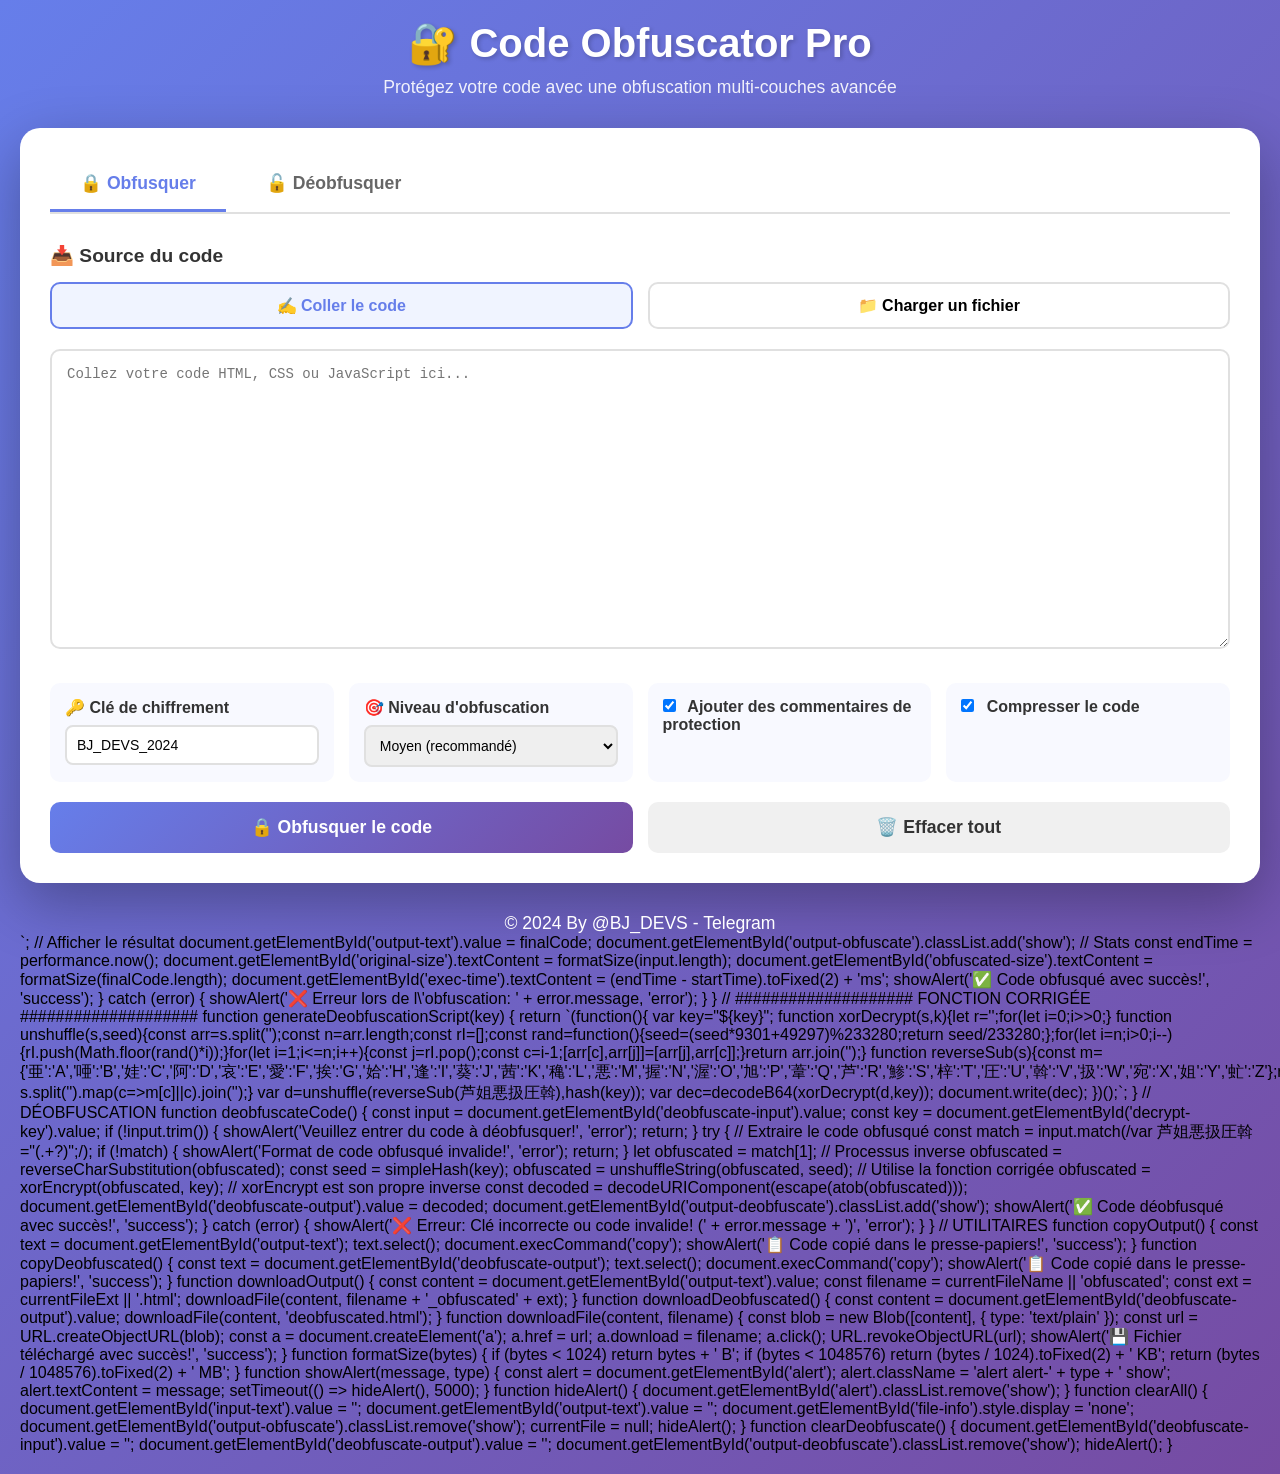
<file: cl.deep.html>
<!DOCTYPE html>
<html lang="fr">
<head>
    <meta charset="UTF-8">
    <meta name="viewport" content="width=device-width, initial-scale=1.0">
    <title>Code Obfuscator Pro - By BJ_DEVS</title>
    <style>
        * {
            margin: 0;
            padding: 0;
            box-sizing: border-box;
        }

        body {
            font-family: 'Inter', -apple-system, BlinkMacSystemFont, 'Segoe UI', sans-serif;
            background: linear-gradient(135deg, #667eea 0%, #764ba2 100%);
            min-height: 100vh;
            padding: 20px;
        }

        .container {
            max-width: 1400px;
            margin: 0 auto;
        }

        .header {
            text-align: center;
            color: white;
            margin-bottom: 30px;
        }

        .header h1 {
            font-size: 2.5em;
            margin-bottom: 10px;
            text-shadow: 2px 2px 4px rgba(0,0,0,0.2);
        }

        .header p {
            font-size: 1.1em;
            opacity: 0.9;
        }

        .dashboard {
            background: white;
            border-radius: 20px;
            padding: 30px;
            box-shadow: 0 20px 60px rgba(0,0,0,0.3);
        }

        .tabs {
            display: flex;
            gap: 10px;
            margin-bottom: 30px;
            border-bottom: 2px solid #e0e0e0;
        }

        .tab {
            padding: 15px 30px;
            background: none;
            border: none;
            font-size: 1.1em;
            font-weight: 600;
            color: #666;
            cursor: pointer;
            border-bottom: 3px solid transparent;
            transition: all 0.3s;
        }

        .tab:hover {
            color: #667eea;
        }

        .tab.active {
            color: #667eea;
            border-bottom-color: #667eea;
        }

        .tab-content {
            display: none;
        }

        .tab-content.active {
            display: block;
            animation: fadeIn 0.3s;
        }

        @keyframes fadeIn {
            from { opacity: 0; transform: translateY(10px); }
            to { opacity: 1; transform: translateY(0); }
        }

        .input-section {
            margin-bottom: 30px;
        }

        .input-section h3 {
            color: #333;
            margin-bottom: 15px;
            font-size: 1.2em;
        }

        .input-method {
            display: flex;
            gap: 15px;
            margin-bottom: 20px;
        }

        .input-method button {
            flex: 1;
            padding: 12px;
            border: 2px solid #e0e0e0;
            background: white;
            border-radius: 10px;
            cursor: pointer;
            font-size: 1em;
            font-weight: 600;
            transition: all 0.3s;
        }

        .input-method button.active {
            border-color: #667eea;
            background: #f0f4ff;
            color: #667eea;
        }

        .file-upload {
            display: none;
            border: 2px dashed #667eea;
            border-radius: 15px;
            padding: 40px;
            text-align: center;
            background: #f8f9ff;
            cursor: pointer;
            transition: all 0.3s;
        }

        .file-upload:hover {
            background: #f0f4ff;
            border-color: #764ba2;
        }

        .file-upload.active {
            display: block;
        }

        .file-upload input {
            display: none;
        }

        .file-info {
            margin-top: 15px;
            padding: 10px;
            background: #e8f0ff;
            border-radius: 8px;
            display: none;
        }

        textarea {
            width: 100%;
            min-height: 300px;
            padding: 15px;
            border: 2px solid #e0e0e0;
            border-radius: 10px;
            font-family: 'Courier New', monospace;
            font-size: 14px;
            resize: vertical;
            transition: border-color 0.3s;
        }

        textarea:focus {
            outline: none;
            border-color: #667eea;
        }

        .options {
            display: grid;
            grid-template-columns: repeat(auto-fit, minmax(250px, 1fr));
            gap: 15px;
            margin: 20px 0;
        }

        .option {
            padding: 15px;
            background: #f8f9ff;
            border-radius: 10px;
        }

        .option label {
            display: block;
            font-weight: 600;
            margin-bottom: 8px;
            color: #333;
        }

        .option input[type="text"],
        .option select {
            width: 100%;
            padding: 10px;
            border: 2px solid #e0e0e0;
            border-radius: 8px;
            font-size: 14px;
        }

        .option input[type="checkbox"] {
            margin-right: 8px;
        }

        .actions {
            display: flex;
            gap: 15px;
            margin-top: 20px;
        }

        .btn {
            flex: 1;
            padding: 15px 30px;
            border: none;
            border-radius: 10px;
            font-size: 1.1em;
            font-weight: 600;
            cursor: pointer;
            transition: all 0.3s;
        }

        .btn-primary {
            background: linear-gradient(135deg, #667eea 0%, #764ba2 100%);
            color: white;
        }

        .btn-primary:hover {
            transform: translateY(-2px);
            box-shadow: 0 10px 25px rgba(102, 126, 234, 0.4);
        }

        .btn-secondary {
            background: #f0f0f0;
            color: #333;
        }

        .btn-secondary:hover {
            background: #e0e0e0;
        }

        .btn-success {
            background: #10b981;
            color: white;
        }

        .btn-success:hover {
            background: #059669;
        }

        .output-section {
            margin-top: 30px;
            display: none;
        }

        .output-section.show {
            display: block;
        }

        .output-header {
            display: flex;
            justify-content: space-between;
            align-items: center;
            margin-bottom: 15px;
        }

        .output-actions {
            display: flex;
            gap: 10px;
        }

        .btn-small {
            padding: 8px 16px;
            font-size: 0.9em;
        }

        .stats {
            display: grid;
            grid-template-columns: repeat(auto-fit, minmax(200px, 1fr));
            gap: 15px;
            margin-top: 20px;
        }

        .stat-card {
            background: linear-gradient(135deg, #667eea 0%, #764ba2 100%);
            color: white;
            padding: 20px;
            border-radius: 10px;
            text-align: center;
        }

        .stat-card h4 {
            font-size: 0.9em;
            opacity: 0.9;
            margin-bottom: 5px;
        }

        .stat-card .value {
            font-size: 1.8em;
            font-weight: 700;
        }

        .footer {
            text-align: center;
            color: white;
            margin-top: 30px;
            font-size: 1.1em;
        }

        .alert {
            padding: 15px 20px;
            border-radius: 10px;
            margin-bottom: 20px;
            display: none;
        }

        .alert.show {
            display: block;
            animation: slideDown 0.3s;
        }

        @keyframes slideDown {
            from { opacity: 0; transform: translateY(-20px); }
            to { opacity: 1; transform: translateY(0); }
        }

        .alert-success {
            background: #d1fae5;
            color: #065f46;
            border-left: 4px solid #10b981;
        }

        .alert-error {
            background: #fee2e2;
            color: #991b1b;
            border-left: 4px solid #ef4444;
        }

        .alert-warning {
            background: #fef3c7;
            color: #92400e;
            border-left: 4px solid #f59e0b;
        }
    </style>
</head>
<body>
    <div class="container">
        <div class="header">
            <h1>🔐 Code Obfuscator Pro</h1>
            <p>Protégez votre code avec une obfuscation multi-couches avancée</p>
        </div>

        <div class="dashboard">
            <div class="tabs">
                <button class="tab active" onclick="switchTab('obfuscate')">🔒 Obfusquer</button>
                <button class="tab" onclick="switchTab('deobfuscate')">🔓 Déobfusquer</button>
            </div>

            <div id="alert" class="alert"></div>

            <!-- TAB OBFUSCATION -->
            <div id="obfuscate-tab" class="tab-content active">
                <div class="input-section">
                    <h3>📥 Source du code</h3>
                    <div class="input-method">
                        <button class="active" onclick="switchInput('text')">✍️ Coller le code</button>
                        <button onclick="switchInput('file')">📁 Charger un fichier</button>
                    </div>

                    <textarea id="input-text" placeholder="Collez votre code HTML, CSS ou JavaScript ici..."></textarea>
                    
                    <div id="file-upload" class="file-upload">
                        <input type="file" id="file-input" accept=".html,.css,.js,.htm" onchange="handleFileSelect(event)">
                        <div onclick="document.getElementById('file-input').click()">
                            <p style="font-size: 3em; margin-bottom: 10px;">📤</p>
                            <p style="font-size: 1.2em; font-weight: 600; margin-bottom: 5px;">Cliquez pour sélectionner un fichier</p>
                            <p style="color: #666;">Formats supportés: HTML, CSS, JavaScript</p>
                        </div>
                        <div id="file-info" class="file-info"></div>
                    </div>
                </div>

                <div class="options">
                    <div class="option">
                        <label>🔑 Clé de chiffrement</label>
                        <input type="text" id="encrypt-key" placeholder="Minimum 4 caractères" value="BJ_DEVS_2024">
                    </div>
                    <div class="option">
                        <label>🎯 Niveau d'obfuscation</label>
                        <select id="obfuscation-level">
                            <option value="basic">Basique (rapide)</option>
                            <option value="medium" selected>Moyen (recommandé)</option>
                            <option value="advanced">Avancé (maximum)</option>
                        </select>
                    </div>
                    <div class="option">
                        <label>
                            <input type="checkbox" id="add-comments" checked>
                            Ajouter des commentaires de protection
                        </label>
                    </div>
                    <div class="option">
                        <label>
                            <input type="checkbox" id="compress" checked>
                            Compresser le code
                        </label>
                    </div>
                </div>

                <div class="actions">
                    <button class="btn btn-primary" onclick="obfuscateCode()">🔒 Obfusquer le code</button>
                    <button class="btn btn-secondary" onclick="clearAll()">🗑️ Effacer tout</button>
                </div>

                <div id="output-obfuscate" class="output-section">
                    <div class="output-header">
                        <h3>✅ Code obfusqué</h3>
                        <div class="output-actions">
                            <button class="btn btn-success btn-small" onclick="copyOutput()">📋 Copier</button>
                            <button class="btn btn-primary btn-small" onclick="downloadOutput()">💾 Télécharger</button>
                        </div>
                    </div>
                    <textarea id="output-text" readonly></textarea>
                    
                    <div class="stats">
                        <div class="stat-card">
                            <h4>Taille originale</h4>
                            <div class="value" id="original-size">0</div>
                        </div>
                        <div class="stat-card">
                            <h4>Taille obfusquée</h4>
                            <div class="value" id="obfuscated-size">0</div>
                        </div>
                        <div class="stat-card">
                            <h4>Temps d'exécution</h4>
                            <div class="value" id="exec-time">0ms</div>
                        </div>
                    </div>
                </div>
            </div>

            <!-- TAB DEOBFUSCATION -->
            <div id="deobfuscate-tab" class="tab-content">
                <div class="input-section">
                    <h3>📥 Code obfusqué</h3>
                    <textarea id="deobfuscate-input" placeholder="Collez votre code obfusqué ici..."></textarea>
                </div>

                <div class="options">
                    <div class="option">
                        <label>🔑 Clé de déchiffrement</label>
                        <input type="text" id="decrypt-key" placeholder="Entrez la clé utilisée" value="BJ_DEVS_2024">
                    </div>
                </div>

                <div class="actions">
                    <button class="btn btn-primary" onclick="deobfuscateCode()">🔓 Déobfusquer le code</button>
                    <button class="btn btn-secondary" onclick="clearDeobfuscate()">🗑️ Effacer tout</button>
                </div>

                <div id="output-deobfuscate" class="output-section">
                    <div class="output-header">
                        <h3>✅ Code déobfusqué</h3>
                        <div class="output-actions">
                            <button class="btn btn-success btn-small" onclick="copyDeobfuscated()">📋 Copier</button>
                            <button class="btn btn-primary btn-small" onclick="downloadDeobfuscated()">💾 Télécharger</button>
                        </div>
                    </div>
                    <textarea id="deobfuscate-output" readonly></textarea>
                </div>
            </div>
        </div>

        <div class="footer">
            <p>© 2024 By @BJ_DEVS - Telegram</p>
        </div>
    </div>
</body>
<script>
    let currentFile = null;
    let currentFileName = '';
    let currentFileExt = '';

    // Gestion des onglets
    function switchTab(tab) {
        document.querySelectorAll('.tab').forEach(t => t.classList.remove('active'));
        document.querySelectorAll('.tab-content').forEach(c => c.classList.remove('active'));
        
        event.target.classList.add('active');
        document.getElementById(tab + '-tab').classList.add('active');
        hideAlert();
    }

    // Gestion des méthodes d'entrée
    function switchInput(method) {
        document.querySelectorAll('.input-method button').forEach(b => b.classList.remove('active'));
        event.target.classList.add('active');
        
        if (method === 'text') {
            document.getElementById('input-text').style.display = 'block';
            document.getElementById('file-upload').classList.remove('active');
        } else {
            document.getElementById('input-text').style.display = 'none';
            document.getElementById('file-upload').classList.add('active');
        }
    }

    // Gestion des fichiers
    function handleFileSelect(event) {
        const file = event.target.files[0];
        if (!file) return;

        currentFile = file;
        currentFileName = file.name.substring(0, file.name.lastIndexOf('.'));
        currentFileExt = file.name.substring(file.name.lastIndexOf('.'));

        const reader = new FileReader();
        reader.onload = function(e) {
            document.getElementById('input-text').value = e.target.result;
            document.getElementById('file-info').innerHTML = `
                <strong>✅ Fichier chargé:</strong> ${file.name} (${(file.size / 1024).toFixed(2)} KB)
            `;
            document.getElementById('file-info').style.display = 'block';
        };
        reader.readAsText(file);
    }

    // FONCTIONS D'OBFUSCATION
    function charSubstitution(str) {
        const map = {
            'A':'亜','B':'唖','C':'娃','D':'阿','E':'哀','F':'愛','G':'挨','H':'姶',
            'I':'逢','J':'葵','K':'茜','L':'穐','M':'悪','N':'握','O':'渥','P':'旭',
            'Q':'葦','R':'芦','S':'鯵','T':'梓','U':'圧','V':'斡','W':'扱','X':'宛',
            'Y':'姐','Z':'虻'
        };
        return str.split('').map(c => {
            const upper = c.toUpperCase();
            return map[upper] ? map[upper] : c;
        }).join('');
    }

    function reverseCharSubstitution(str) {
        const reverseMap = {
            '亜':'A','唖':'B','娃':'C','阿':'D','哀':'E','愛':'F','挨':'G','姶':'H',
            '逢':'I','葵':'J','茜':'K','穐':'L','悪':'M','握':'N','渥':'O','旭':'P',
            '葦':'Q','芦':'R','鯵':'S','梓':'T','圧':'U','斡':'V','扱':'W','宛':'X',
            '姐':'Y','虻':'Z'
        };
        return str.split('').map(c => reverseMap[c] || c).join('');
    }

    function simpleHash(str) {
        let h = 0;
        for (let i = 0; i < str.length; i++) {
            h = (h << 5) - h + str.charCodeAt(i);
            h |= 0;
        }
        return h >>> 0;
    }

    function xorEncrypt(str, key) {
        let result = '';
        for (let i = 0; i < str.length; i++) {
            result += String.fromCharCode(str.charCodeAt(i) ^ key.charCodeAt(i % key.length));
        }
        return result;
    }

    function shuffleString(str, seed) {
        const arr = str.split('');
        let currentIndex = arr.length;
        const random = function() {
            seed = (seed * 9301 + 49297) % 233280;
            return seed / 233280;
        };
        
        while (currentIndex !== 0) {
            const randomIndex = Math.floor(random() * currentIndex);
            currentIndex--;
            [arr[currentIndex], arr[randomIndex]] = [arr[randomIndex], arr[currentIndex]];
        }
        return arr.join('');
    }

    // #################### FONCTION CORRIGÉE ####################
    function unshuffleString(str, seed) {
        const arr = str.split('');
        const n = arr.length;
        const randomIndices = [];

        const random = function() {
            seed = (seed * 9301 + 49297) % 233280;
            return seed / 233280;
        };

        // Re-générer la séquence d'indices aléatoires utilisée par shuffleString
        for (let i = n; i > 0; i--) {
            randomIndices.push(Math.floor(random() * i));
        }

        // Appliquer les swaps dans l'ordre chronologique inverse
        // La boucle de shuffle a swappé pour les indices de n-1 à 0.
        // On doit donc inverser les swaps pour les indices de 0 à n-1.
        for (let i = 1; i <= n; i++) {
            const randomIndex = randomIndices.pop();
            const currentIndex = i - 1;
            [arr[currentIndex], arr[randomIndex]] = [arr[randomIndex], arr[currentIndex]];
        }
        return arr.join('');
    }

    // OBFUSCATION PRINCIPALE
    function obfuscateCode() {
        const startTime = performance.now();
        const input = document.getElementById('input-text').value;
        const key = document.getElementById('encrypt-key').value;
        
        if (!input.trim()) {
            showAlert('Veuillez entrer du code à obfusquer!', 'error');
            return;
        }
        
        if (key.length < 4) {
            showAlert('La clé doit contenir au moins 4 caractères!', 'warning');
            return;
        }

        try {
            // Étape 1: Encodage Base64
            let obfuscated = btoa(unescape(encodeURIComponent(input)));
            
            // Étape 2: XOR
            obfuscated = xorEncrypt(obfuscated, key);
            
            // Étape 3: Shuffle
            const seed = simpleHash(key);
            obfuscated = shuffleString(obfuscated, seed);
            
            // Étape 4: Substitution
            obfuscated = charSubstitution(obfuscated);

            // Générer le code final
            const addComments = document.getElementById('add-comments').checked;
            let finalCode = '';
            
            if (addComments) {
                finalCode += '<!-- Encryption By @BJ_DEVS on Telegram -->\n';
                finalCode += '<!-- This tool encrypts your script with advanced multi-layer obfuscation -->\n\n';
            }
            
            finalCode += `<script>\nvar 芦姐悪扱圧斡="${obfuscated}";\n`;
            finalCode += generateDeobfuscationScript(key);
            finalCode += `\n</script>`;

            // Afficher le résultat
            document.getElementById('output-text').value = finalCode;
            document.getElementById('output-obfuscate').classList.add('show');
            
            // Stats
            const endTime = performance.now();
            document.getElementById('original-size').textContent = formatSize(input.length);
            document.getElementById('obfuscated-size').textContent = formatSize(finalCode.length);
            document.getElementById('exec-time').textContent = (endTime - startTime).toFixed(2) + 'ms';
            
            showAlert('✅ Code obfusqué avec succès!', 'success');
        } catch (error) {
            showAlert('❌ Erreur lors de l\'obfuscation: ' + error.message, 'error');
        }
    }

    // #################### FONCTION CORRIGÉE ####################
    function generateDeobfuscationScript(key) {
        return `(function(){
var key="${key}";
function xorDecrypt(s,k){let r='';for(let i=0;i<s.length;i++){r+=String.fromCharCode(s.charCodeAt(i)^k.charCodeAt(i%k.length));}return r;}
function decodeB64(s){return decodeURIComponent(escape(atob(s)));}
function hash(s){let h=0;for(let i=0;i<s.length;i++){h=(h<<5)-h+s.charCodeAt(i);h|=0;}return h>>>0;}
function unshuffle(s,seed){const arr=s.split('');const n=arr.length;const rI=[];const rand=function(){seed=(seed*9301+49297)%233280;return seed/233280;};for(let i=n;i>0;i--){rI.push(Math.floor(rand()*i));}for(let i=1;i<=n;i++){const j=rI.pop();const c=i-1;[arr[c],arr[j]]=[arr[j],arr[c]];}return arr.join('');}
function reverseSub(s){const m={'亜':'A','唖':'B','娃':'C','阿':'D','哀':'E','愛':'F','挨':'G','姶':'H','逢':'I','葵':'J','茜':'K','穐':'L','悪':'M','握':'N','渥':'O','旭':'P','葦':'Q','芦':'R','鯵':'S','梓':'T','圧':'U','斡':'V','扱':'W','宛':'X','姐':'Y','虻':'Z'};return s.split('').map(c=>m[c]||c).join('');}
var d=unshuffle(reverseSub(芦姐悪扱圧斡),hash(key));
var dec=decodeB64(xorDecrypt(d,key));
document.write(dec);
})();`;
    }

    // DÉOBFUSCATION
    function deobfuscateCode() {
        const input = document.getElementById('deobfuscate-input').value;
        const key = document.getElementById('decrypt-key').value;
        
        if (!input.trim()) {
            showAlert('Veuillez entrer du code à déobfusquer!', 'error');
            return;
        }
        
        try {
            // Extraire le code obfusqué
            const match = input.match(/var 芦姐悪扱圧斡="(.+?)";/);
            if (!match) {
                showAlert('Format de code obfusqué invalide!', 'error');
                return;
            }
            
            let obfuscated = match[1];
            
            // Processus inverse
            obfuscated = reverseCharSubstitution(obfuscated);
            const seed = simpleHash(key);
            obfuscated = unshuffleString(obfuscated, seed); // Utilise la fonction corrigée
            obfuscated = xorEncrypt(obfuscated, key); // xorEncrypt est son propre inverse
            const decoded = decodeURIComponent(escape(atob(obfuscated)));
            
            document.getElementById('deobfuscate-output').value = decoded;
            document.getElementById('output-deobfuscate').classList.add('show');
            
            showAlert('✅ Code déobfusqué avec succès!', 'success');
        } catch (error) {
            showAlert('❌ Erreur: Clé incorrecte ou code invalide! (' + error.message + ')', 'error');
        }
    }

    // UTILITAIRES
    function copyOutput() {
        const text = document.getElementById('output-text');
        text.select();
        document.execCommand('copy');
        showAlert('📋 Code copié dans le presse-papiers!', 'success');
    }

    function copyDeobfuscated() {
        const text = document.getElementById('deobfuscate-output');
        text.select();
        document.execCommand('copy');
        showAlert('📋 Code copié dans le presse-papiers!', 'success');
    }

    function downloadOutput() {
        const content = document.getElementById('output-text').value;
        const filename = currentFileName || 'obfuscated';
        const ext = currentFileExt || '.html';
        downloadFile(content, filename + '_obfuscated' + ext);
    }

    function downloadDeobfuscated() {
        const content = document.getElementById('deobfuscate-output').value;
        downloadFile(content, 'deobfuscated.html');
    }

    function downloadFile(content, filename) {
        const blob = new Blob([content], { type: 'text/plain' });
        const url = URL.createObjectURL(blob);
        const a = document.createElement('a');
        a.href = url;
        a.download = filename;
        a.click();
        URL.revokeObjectURL(url);
        showAlert('💾 Fichier téléchargé avec succès!', 'success');
    }

    function formatSize(bytes) {
        if (bytes < 1024) return bytes + ' B';
        if (bytes < 1048576) return (bytes / 1024).toFixed(2) + ' KB';
        return (bytes / 1048576).toFixed(2) + ' MB';
    }

    function showAlert(message, type) {
        const alert = document.getElementById('alert');
        alert.className = 'alert alert-' + type + ' show';
        alert.textContent = message;
        setTimeout(() => hideAlert(), 5000);
    }

    function hideAlert() {
        document.getElementById('alert').classList.remove('show');
    }

    function clearAll() {
        document.getElementById('input-text').value = '';
        document.getElementById('output-text').value = '';
        document.getElementById('file-info').style.display = 'none';
        document.getElementById('output-obfuscate').classList.remove('show');
        currentFile = null;
        hideAlert();
    }

    function clearDeobfuscate() {
        document.getElementById('deobfuscate-input').value = '';
        document.getElementById('deobfuscate-output').value = '';
        document.getElementById('output-deobfuscate').classList.remove('show');
        hideAlert();
    }
</script>
</html>
</file>
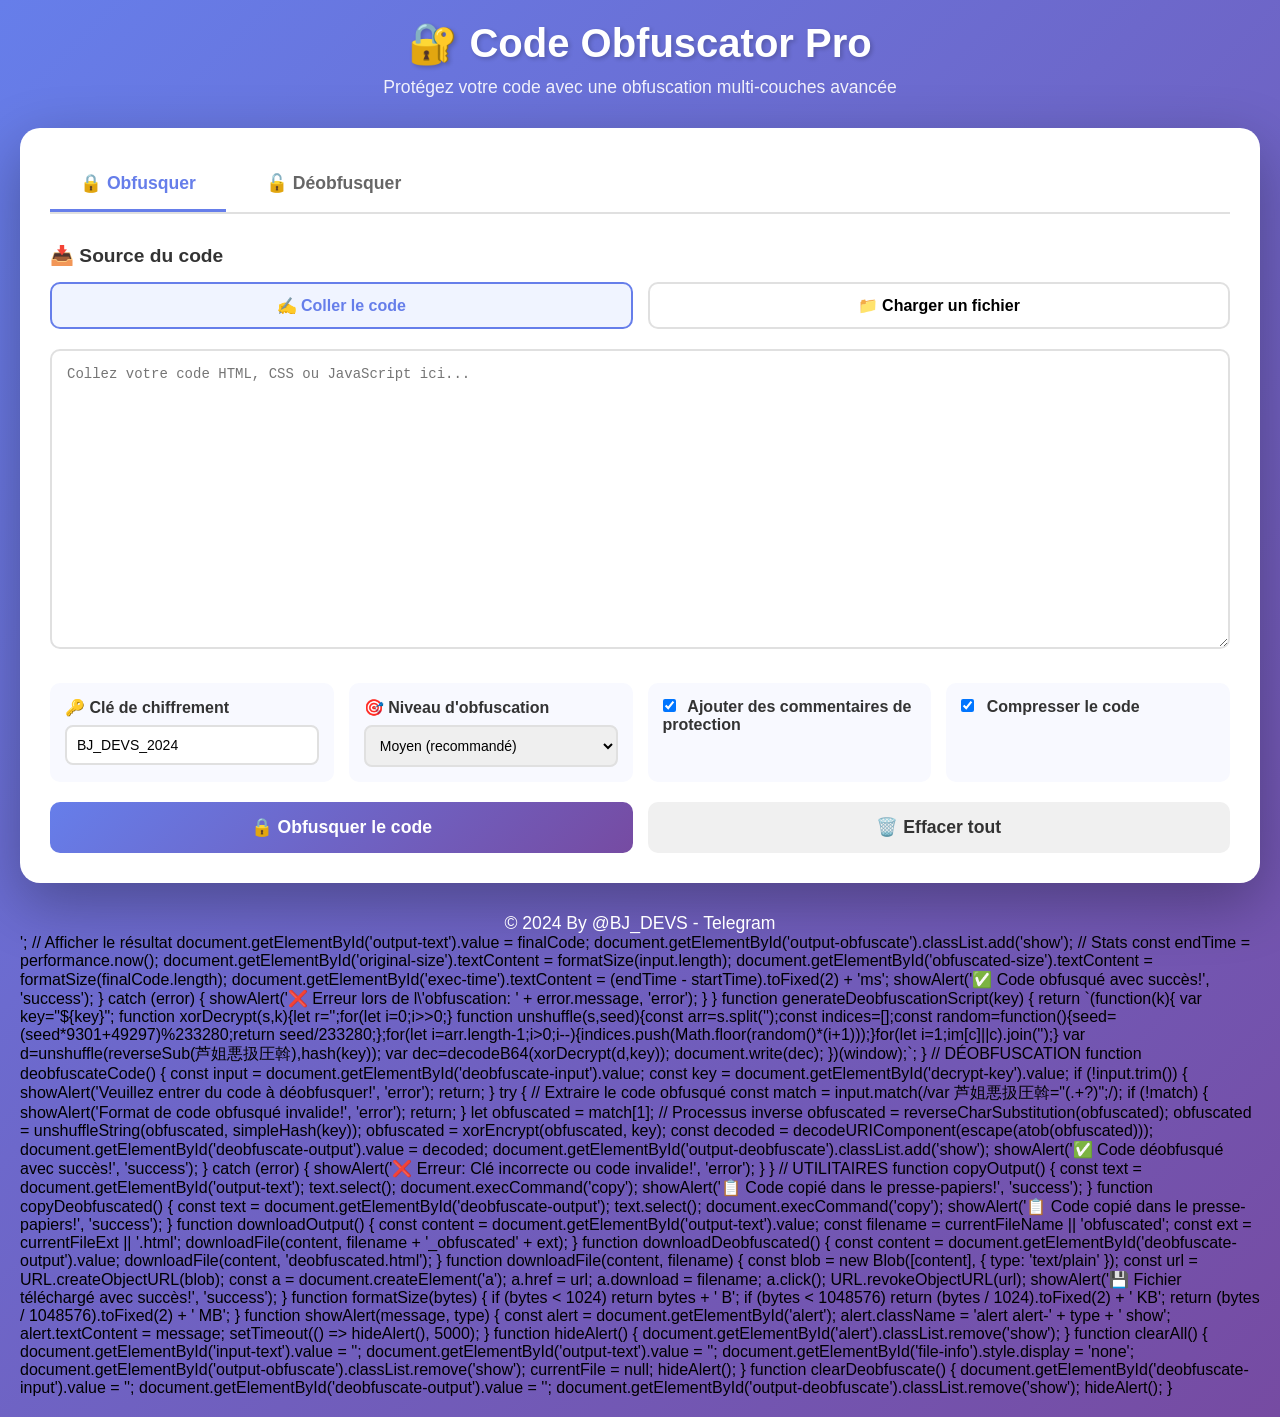
<file: cl.html>
<!DOCTYPE html>
<html lang="fr">
<head>
    <meta charset="UTF-8">
    <meta name="viewport" content="width=device-width, initial-scale=1.0">
    <title>Code Obfuscator Pro - By BJ_DEVS</title>
    <style>
        * {
            margin: 0;
            padding: 0;
            box-sizing: border-box;
        }

        body {
            font-family: 'Inter', -apple-system, BlinkMacSystemFont, 'Segoe UI', sans-serif;
            background: linear-gradient(135deg, #667eea 0%, #764ba2 100%);
            min-height: 100vh;
            padding: 20px;
        }

        .container {
            max-width: 1400px;
            margin: 0 auto;
        }

        .header {
            text-align: center;
            color: white;
            margin-bottom: 30px;
        }

        .header h1 {
            font-size: 2.5em;
            margin-bottom: 10px;
            text-shadow: 2px 2px 4px rgba(0,0,0,0.2);
        }

        .header p {
            font-size: 1.1em;
            opacity: 0.9;
        }

        .dashboard {
            background: white;
            border-radius: 20px;
            padding: 30px;
            box-shadow: 0 20px 60px rgba(0,0,0,0.3);
        }

        .tabs {
            display: flex;
            gap: 10px;
            margin-bottom: 30px;
            border-bottom: 2px solid #e0e0e0;
        }

        .tab {
            padding: 15px 30px;
            background: none;
            border: none;
            font-size: 1.1em;
            font-weight: 600;
            color: #666;
            cursor: pointer;
            border-bottom: 3px solid transparent;
            transition: all 0.3s;
        }

        .tab:hover {
            color: #667eea;
        }

        .tab.active {
            color: #667eea;
            border-bottom-color: #667eea;
        }

        .tab-content {
            display: none;
        }

        .tab-content.active {
            display: block;
            animation: fadeIn 0.3s;
        }

        @keyframes fadeIn {
            from { opacity: 0; transform: translateY(10px); }
            to { opacity: 1; transform: translateY(0); }
        }

        .input-section {
            margin-bottom: 30px;
        }

        .input-section h3 {
            color: #333;
            margin-bottom: 15px;
            font-size: 1.2em;
        }

        .input-method {
            display: flex;
            gap: 15px;
            margin-bottom: 20px;
        }

        .input-method button {
            flex: 1;
            padding: 12px;
            border: 2px solid #e0e0e0;
            background: white;
            border-radius: 10px;
            cursor: pointer;
            font-size: 1em;
            font-weight: 600;
            transition: all 0.3s;
        }

        .input-method button.active {
            border-color: #667eea;
            background: #f0f4ff;
            color: #667eea;
        }

        .file-upload {
            display: none;
            border: 2px dashed #667eea;
            border-radius: 15px;
            padding: 40px;
            text-align: center;
            background: #f8f9ff;
            cursor: pointer;
            transition: all 0.3s;
        }

        .file-upload:hover {
            background: #f0f4ff;
            border-color: #764ba2;
        }

        .file-upload.active {
            display: block;
        }

        .file-upload input {
            display: none;
        }

        .file-info {
            margin-top: 15px;
            padding: 10px;
            background: #e8f0ff;
            border-radius: 8px;
            display: none;
        }

        textarea {
            width: 100%;
            min-height: 300px;
            padding: 15px;
            border: 2px solid #e0e0e0;
            border-radius: 10px;
            font-family: 'Courier New', monospace;
            font-size: 14px;
            resize: vertical;
            transition: border-color 0.3s;
        }

        textarea:focus {
            outline: none;
            border-color: #667eea;
        }

        .options {
            display: grid;
            grid-template-columns: repeat(auto-fit, minmax(250px, 1fr));
            gap: 15px;
            margin: 20px 0;
        }

        .option {
            padding: 15px;
            background: #f8f9ff;
            border-radius: 10px;
        }

        .option label {
            display: block;
            font-weight: 600;
            margin-bottom: 8px;
            color: #333;
        }

        .option input[type="text"],
        .option select {
            width: 100%;
            padding: 10px;
            border: 2px solid #e0e0e0;
            border-radius: 8px;
            font-size: 14px;
        }

        .option input[type="checkbox"] {
            margin-right: 8px;
        }

        .actions {
            display: flex;
            gap: 15px;
            margin-top: 20px;
        }

        .btn {
            flex: 1;
            padding: 15px 30px;
            border: none;
            border-radius: 10px;
            font-size: 1.1em;
            font-weight: 600;
            cursor: pointer;
            transition: all 0.3s;
        }

        .btn-primary {
            background: linear-gradient(135deg, #667eea 0%, #764ba2 100%);
            color: white;
        }

        .btn-primary:hover {
            transform: translateY(-2px);
            box-shadow: 0 10px 25px rgba(102, 126, 234, 0.4);
        }

        .btn-secondary {
            background: #f0f0f0;
            color: #333;
        }

        .btn-secondary:hover {
            background: #e0e0e0;
        }

        .btn-success {
            background: #10b981;
            color: white;
        }

        .btn-success:hover {
            background: #059669;
        }

        .output-section {
            margin-top: 30px;
            display: none;
        }

        .output-section.show {
            display: block;
        }

        .output-header {
            display: flex;
            justify-content: space-between;
            align-items: center;
            margin-bottom: 15px;
        }

        .output-actions {
            display: flex;
            gap: 10px;
        }

        .btn-small {
            padding: 8px 16px;
            font-size: 0.9em;
        }

        .stats {
            display: grid;
            grid-template-columns: repeat(auto-fit, minmax(200px, 1fr));
            gap: 15px;
            margin-top: 20px;
        }

        .stat-card {
            background: linear-gradient(135deg, #667eea 0%, #764ba2 100%);
            color: white;
            padding: 20px;
            border-radius: 10px;
            text-align: center;
        }

        .stat-card h4 {
            font-size: 0.9em;
            opacity: 0.9;
            margin-bottom: 5px;
        }

        .stat-card .value {
            font-size: 1.8em;
            font-weight: 700;
        }

        .footer {
            text-align: center;
            color: white;
            margin-top: 30px;
            font-size: 1.1em;
        }

        .alert {
            padding: 15px 20px;
            border-radius: 10px;
            margin-bottom: 20px;
            display: none;
        }

        .alert.show {
            display: block;
            animation: slideDown 0.3s;
        }

        @keyframes slideDown {
            from { opacity: 0; transform: translateY(-20px); }
            to { opacity: 1; transform: translateY(0); }
        }

        .alert-success {
            background: #d1fae5;
            color: #065f46;
            border-left: 4px solid #10b981;
        }

        .alert-error {
            background: #fee2e2;
            color: #991b1b;
            border-left: 4px solid #ef4444;
        }

        .alert-warning {
            background: #fef3c7;
            color: #92400e;
            border-left: 4px solid #f59e0b;
        }
    </style>
</head>
<body>
    <div class="container">
        <div class="header">
            <h1>🔐 Code Obfuscator Pro</h1>
            <p>Protégez votre code avec une obfuscation multi-couches avancée</p>
        </div>

        <div class="dashboard">
            <div class="tabs">
                <button class="tab active" onclick="switchTab('obfuscate')">🔒 Obfusquer</button>
                <button class="tab" onclick="switchTab('deobfuscate')">🔓 Déobfusquer</button>
            </div>

            <div id="alert" class="alert"></div>

            <!-- TAB OBFUSCATION -->
            <div id="obfuscate-tab" class="tab-content active">
                <div class="input-section">
                    <h3>📥 Source du code</h3>
                    <div class="input-method">
                        <button class="active" onclick="switchInput('text')">✍️ Coller le code</button>
                        <button onclick="switchInput('file')">📁 Charger un fichier</button>
                    </div>

                    <textarea id="input-text" placeholder="Collez votre code HTML, CSS ou JavaScript ici..."></textarea>
                    
                    <div id="file-upload" class="file-upload">
                        <input type="file" id="file-input" accept=".html,.css,.js,.htm" onchange="handleFileSelect(event)">
                        <div onclick="document.getElementById('file-input').click()">
                            <p style="font-size: 3em; margin-bottom: 10px;">📤</p>
                            <p style="font-size: 1.2em; font-weight: 600; margin-bottom: 5px;">Cliquez pour sélectionner un fichier</p>
                            <p style="color: #666;">Formats supportés: HTML, CSS, JavaScript</p>
                        </div>
                        <div id="file-info" class="file-info"></div>
                    </div>
                </div>

                <div class="options">
                    <div class="option">
                        <label>🔑 Clé de chiffrement</label>
                        <input type="text" id="encrypt-key" placeholder="Minimum 4 caractères" value="BJ_DEVS_2024">
                    </div>
                    <div class="option">
                        <label>🎯 Niveau d'obfuscation</label>
                        <select id="obfuscation-level">
                            <option value="basic">Basique (rapide)</option>
                            <option value="medium" selected>Moyen (recommandé)</option>
                            <option value="advanced">Avancé (maximum)</option>
                        </select>
                    </div>
                    <div class="option">
                        <label>
                            <input type="checkbox" id="add-comments" checked>
                            Ajouter des commentaires de protection
                        </label>
                    </div>
                    <div class="option">
                        <label>
                            <input type="checkbox" id="compress" checked>
                            Compresser le code
                        </label>
                    </div>
                </div>

                <div class="actions">
                    <button class="btn btn-primary" onclick="obfuscateCode()">🔒 Obfusquer le code</button>
                    <button class="btn btn-secondary" onclick="clearAll()">🗑️ Effacer tout</button>
                </div>

                <div id="output-obfuscate" class="output-section">
                    <div class="output-header">
                        <h3>✅ Code obfusqué</h3>
                        <div class="output-actions">
                            <button class="btn btn-success btn-small" onclick="copyOutput()">📋 Copier</button>
                            <button class="btn btn-primary btn-small" onclick="downloadOutput()">💾 Télécharger</button>
                        </div>
                    </div>
                    <textarea id="output-text" readonly></textarea>
                    
                    <div class="stats">
                        <div class="stat-card">
                            <h4>Taille originale</h4>
                            <div class="value" id="original-size">0</div>
                        </div>
                        <div class="stat-card">
                            <h4>Taille obfusquée</h4>
                            <div class="value" id="obfuscated-size">0</div>
                        </div>
                        <div class="stat-card">
                            <h4>Temps d'exécution</h4>
                            <div class="value" id="exec-time">0ms</div>
                        </div>
                    </div>
                </div>
            </div>

            <!-- TAB DEOBFUSCATION -->
            <div id="deobfuscate-tab" class="tab-content">
                <div class="input-section">
                    <h3>📥 Code obfusqué</h3>
                    <textarea id="deobfuscate-input" placeholder="Collez votre code obfusqué ici..."></textarea>
                </div>

                <div class="options">
                    <div class="option">
                        <label>🔑 Clé de déchiffrement</label>
                        <input type="text" id="decrypt-key" placeholder="Entrez la clé utilisée" value="BJ_DEVS_2024">
                    </div>
                </div>

                <div class="actions">
                    <button class="btn btn-primary" onclick="deobfuscateCode()">🔓 Déobfusquer le code</button>
                    <button class="btn btn-secondary" onclick="clearDeobfuscate()">🗑️ Effacer tout</button>
                </div>

                <div id="output-deobfuscate" class="output-section">
                    <div class="output-header">
                        <h3>✅ Code déobfusqué</h3>
                        <div class="output-actions">
                            <button class="btn btn-success btn-small" onclick="copyDeobfuscated()">📋 Copier</button>
                            <button class="btn btn-primary btn-small" onclick="downloadDeobfuscated()">💾 Télécharger</button>
                        </div>
                    </div>
                    <textarea id="deobfuscate-output" readonly></textarea>
                </div>
            </div>
        </div>

        <div class="footer">
            <p>© 2024 By @BJ_DEVS - Telegram</p>
        </div>
    </div>

    <script>
        let currentFile = null;
        let currentFileName = '';
        let currentFileExt = '';

        // Gestion des onglets
        function switchTab(tab) {
            document.querySelectorAll('.tab').forEach(t => t.classList.remove('active'));
            document.querySelectorAll('.tab-content').forEach(c => c.classList.remove('active'));
            
            event.target.classList.add('active');
            document.getElementById(tab + '-tab').classList.add('active');
            hideAlert();
        }

        // Gestion des méthodes d'entrée
        function switchInput(method) {
            document.querySelectorAll('.input-method button').forEach(b => b.classList.remove('active'));
            event.target.classList.add('active');
            
            if (method === 'text') {
                document.getElementById('input-text').style.display = 'block';
                document.getElementById('file-upload').classList.remove('active');
            } else {
                document.getElementById('input-text').style.display = 'none';
                document.getElementById('file-upload').classList.add('active');
            }
        }

        // Gestion des fichiers
        function handleFileSelect(event) {
            const file = event.target.files[0];
            if (!file) return;

            currentFile = file;
            currentFileName = file.name.substring(0, file.name.lastIndexOf('.'));
            currentFileExt = file.name.substring(file.name.lastIndexOf('.'));

            const reader = new FileReader();
            reader.onload = function(e) {
                document.getElementById('input-text').value = e.target.result;
                document.getElementById('file-info').innerHTML = `
                    <strong>✅ Fichier chargé:</strong> ${file.name} (${(file.size / 1024).toFixed(2)} KB)
                `;
                document.getElementById('file-info').style.display = 'block';
            };
            reader.readAsText(file);
        }

        // FONCTIONS D'OBFUSCATION (basées sur l'ancien système)
        function charSubstitution(str) {
            const map = {
                'A':'亜','B':'唖','C':'娃','D':'阿','E':'哀','F':'愛','G':'挨','H':'姶',
                'I':'逢','J':'葵','K':'茜','L':'穐','M':'悪','N':'握','O':'渥','P':'旭',
                'Q':'葦','R':'芦','S':'鯵','T':'梓','U':'圧','V':'斡','W':'扱','X':'宛',
                'Y':'姐','Z':'虻'
            };
            return str.split('').map(c => {
                const upper = c.toUpperCase();
                return map[upper] ? map[upper] : c;
            }).join('');
        }

        function reverseCharSubstitution(str) {
            const reverseMap = {
                '亜':'A','唖':'B','娃':'C','阿':'D','哀':'E','愛':'F','挨':'G','姶':'H',
                '逢':'I','葵':'J','茜':'K','穐':'L','悪':'M','握':'N','渥':'O','旭':'P',
                '葦':'Q','芦':'R','鯵':'S','梓':'T','圧':'U','斡':'V','扱':'W','宛':'X',
                '姐':'Y','虻':'Z'
            };
            return str.split('').map(c => reverseMap[c] || c).join('');
        }

        function simpleHash(str) {
            let h = 0;
            for (let i = 0; i < str.length; i++) {
                h = (h << 5) - h + str.charCodeAt(i);
                h |= 0;
            }
            return h >>> 0;
        }

        function xorEncrypt(str, key) {
            let result = '';
            for (let i = 0; i < str.length; i++) {
                result += String.fromCharCode(str.charCodeAt(i) ^ key.charCodeAt(i % key.length));
            }
            return result;
        }

        function shuffleString(str, seed) {
            const arr = str.split('');
            let currentIndex = arr.length;
            const random = function() {
                seed = (seed * 9301 + 49297) % 233280;
                return seed / 233280;
            };
            
            while (currentIndex !== 0) {
                const randomIndex = Math.floor(random() * currentIndex);
                currentIndex--;
                [arr[currentIndex], arr[randomIndex]] = [arr[randomIndex], arr[currentIndex]];
            }
            return arr.join('');
        }

        function unshuffleString(str, seed) {
            const arr = str.split('');
            const indices = [];
            const random = function() {
                seed = (seed * 9301 + 49297) % 233280;
                return seed / 233280;
            };
            
            for (let i = arr.length - 1; i > 0; i--) {
                indices.push(Math.floor(random() * (i + 1)));
            }
            
            for (let i = 1; i < arr.length; i++) {
                const j = indices[arr.length - 1 - i];
                [arr[i], arr[j]] = [arr[j], arr[i]];
            }
            return arr.join('');
        }

        // OBFUSCATION PRINCIPALE
        function obfuscateCode() {
            const startTime = performance.now();
            const input = document.getElementById('input-text').value;
            const key = document.getElementById('encrypt-key').value;
            
            if (!input.trim()) {
                showAlert('Veuillez entrer du code à obfusquer!', 'error');
                return;
            }
            
            if (key.length < 4) {
                showAlert('La clé doit contenir au moins 4 caractères!', 'warning');
                return;
            }

            try {
                // Étape 1: Encodage Base64
                let obfuscated = btoa(unescape(encodeURIComponent(input)));
                
                // Étape 2: XOR
                obfuscated = xorEncrypt(obfuscated, key);
                
                // Étape 3: Shuffle
                const seed = simpleHash(key);
                obfuscated = shuffleString(obfuscated, seed);
                
                // Étape 4: Substitution
                obfuscated = charSubstitution(obfuscated);

                // Générer le code final
                const addComments = document.getElementById('add-comments').checked;
                let finalCode = '';
                
                if (addComments) {
                    finalCode += '<!-- Encryption By @BJ_DEVS on Telegram -->\n';
                    finalCode += '<!-- This tool encrypts your script with advanced multi-layer obfuscation -->\n\n';
                }
                
                finalCode += `<script>\nvar 芦姐悪扱圧斡="${obfuscated}";\n`;
                finalCode += generateDeobfuscationScript(key);
                finalCode += '\n</script>';

                // Afficher le résultat
                document.getElementById('output-text').value = finalCode;
                document.getElementById('output-obfuscate').classList.add('show');
                
                // Stats
                const endTime = performance.now();
                document.getElementById('original-size').textContent = formatSize(input.length);
                document.getElementById('obfuscated-size').textContent = formatSize(finalCode.length);
                document.getElementById('exec-time').textContent = (endTime - startTime).toFixed(2) + 'ms';
                
                showAlert('✅ Code obfusqué avec succès!', 'success');
            } catch (error) {
                showAlert('❌ Erreur lors de l\'obfuscation: ' + error.message, 'error');
            }
        }

        function generateDeobfuscationScript(key) {
            return `(function(k){
    var key="${key}";
    function xorDecrypt(s,k){let r='';for(let i=0;i<s.length;i++){r+=String.fromCharCode(s.charCodeAt(i)^k.charCodeAt(i%k.length));}return r;}
    function decodeB64(s){return decodeURIComponent(escape(atob(s)));}
    function hash(s){let h=0;for(let i=0;i<s.length;i++){h=(h<<5)-h+s.charCodeAt(i);h|=0;}return h>>>0;}
    function unshuffle(s,seed){const arr=s.split('');const indices=[];const random=function(){seed=(seed*9301+49297)%233280;return seed/233280;};for(let i=arr.length-1;i>0;i--){indices.push(Math.floor(random()*(i+1)));}for(let i=1;i<arr.length;i++){const j=indices[arr.length-1-i];[arr[i],arr[j]]=[arr[j],arr[i]];}return arr.join('');}
    function reverseSub(s){const m={'亜':'A','唖':'B','娃':'C','阿':'D','哀':'E','愛':'F','挨':'G','姶':'H','逢':'I','葵':'J','茜':'K','穐':'L','悪':'M','握':'N','渥':'O','旭':'P','葦':'Q','芦':'R','鯵':'S','梓':'T','圧':'U','斡':'V','扱':'W','宛':'X','姐':'Y','虻':'Z'};return s.split('').map(c=>m[c]||c).join('');}
    var d=unshuffle(reverseSub(芦姐悪扱圧斡),hash(key));
    var dec=decodeB64(xorDecrypt(d,key));
    document.write(dec);
})(window);`;
        }

        // DÉOBFUSCATION
        function deobfuscateCode() {
            const input = document.getElementById('deobfuscate-input').value;
            const key = document.getElementById('decrypt-key').value;
            
            if (!input.trim()) {
                showAlert('Veuillez entrer du code à déobfusquer!', 'error');
                return;
            }
            
            try {
                // Extraire le code obfusqué
                const match = input.match(/var 芦姐悪扱圧斡="(.+?)";/);
                if (!match) {
                    showAlert('Format de code obfusqué invalide!', 'error');
                    return;
                }
                
                let obfuscated = match[1];
                
                // Processus inverse
                obfuscated = reverseCharSubstitution(obfuscated);
                obfuscated = unshuffleString(obfuscated, simpleHash(key));
                obfuscated = xorEncrypt(obfuscated, key);
                const decoded = decodeURIComponent(escape(atob(obfuscated)));
                
                document.getElementById('deobfuscate-output').value = decoded;
                document.getElementById('output-deobfuscate').classList.add('show');
                
                showAlert('✅ Code déobfusqué avec succès!', 'success');
            } catch (error) {
                showAlert('❌ Erreur: Clé incorrecte ou code invalide!', 'error');
            }
        }

        // UTILITAIRES
        function copyOutput() {
            const text = document.getElementById('output-text');
            text.select();
            document.execCommand('copy');
            showAlert('📋 Code copié dans le presse-papiers!', 'success');
        }

        function copyDeobfuscated() {
            const text = document.getElementById('deobfuscate-output');
            text.select();
            document.execCommand('copy');
            showAlert('📋 Code copié dans le presse-papiers!', 'success');
        }

        function downloadOutput() {
            const content = document.getElementById('output-text').value;
            const filename = currentFileName || 'obfuscated';
            const ext = currentFileExt || '.html';
            downloadFile(content, filename + '_obfuscated' + ext);
        }

        function downloadDeobfuscated() {
            const content = document.getElementById('deobfuscate-output').value;
            downloadFile(content, 'deobfuscated.html');
        }

        function downloadFile(content, filename) {
            const blob = new Blob([content], { type: 'text/plain' });
            const url = URL.createObjectURL(blob);
            const a = document.createElement('a');
            a.href = url;
            a.download = filename;
            a.click();
            URL.revokeObjectURL(url);
            showAlert('💾 Fichier téléchargé avec succès!', 'success');
        }

        function formatSize(bytes) {
            if (bytes < 1024) return bytes + ' B';
            if (bytes < 1048576) return (bytes / 1024).toFixed(2) + ' KB';
            return (bytes / 1048576).toFixed(2) + ' MB';
        }

        function showAlert(message, type) {
            const alert = document.getElementById('alert');
            alert.className = 'alert alert-' + type + ' show';
            alert.textContent = message;
            setTimeout(() => hideAlert(), 5000);
        }

        function hideAlert() {
            document.getElementById('alert').classList.remove('show');
        }

        function clearAll() {
            document.getElementById('input-text').value = '';
            document.getElementById('output-text').value = '';
            document.getElementById('file-info').style.display = 'none';
            document.getElementById('output-obfuscate').classList.remove('show');
            currentFile = null;
            hideAlert();
        }

        function clearDeobfuscate() {
            document.getElementById('deobfuscate-input').value = '';
            document.getElementById('deobfuscate-output').value = '';
            document.getElementById('output-deobfuscate').classList.remove('show');
            hideAlert();
        }
    </script>
</body>
</html>
</file>
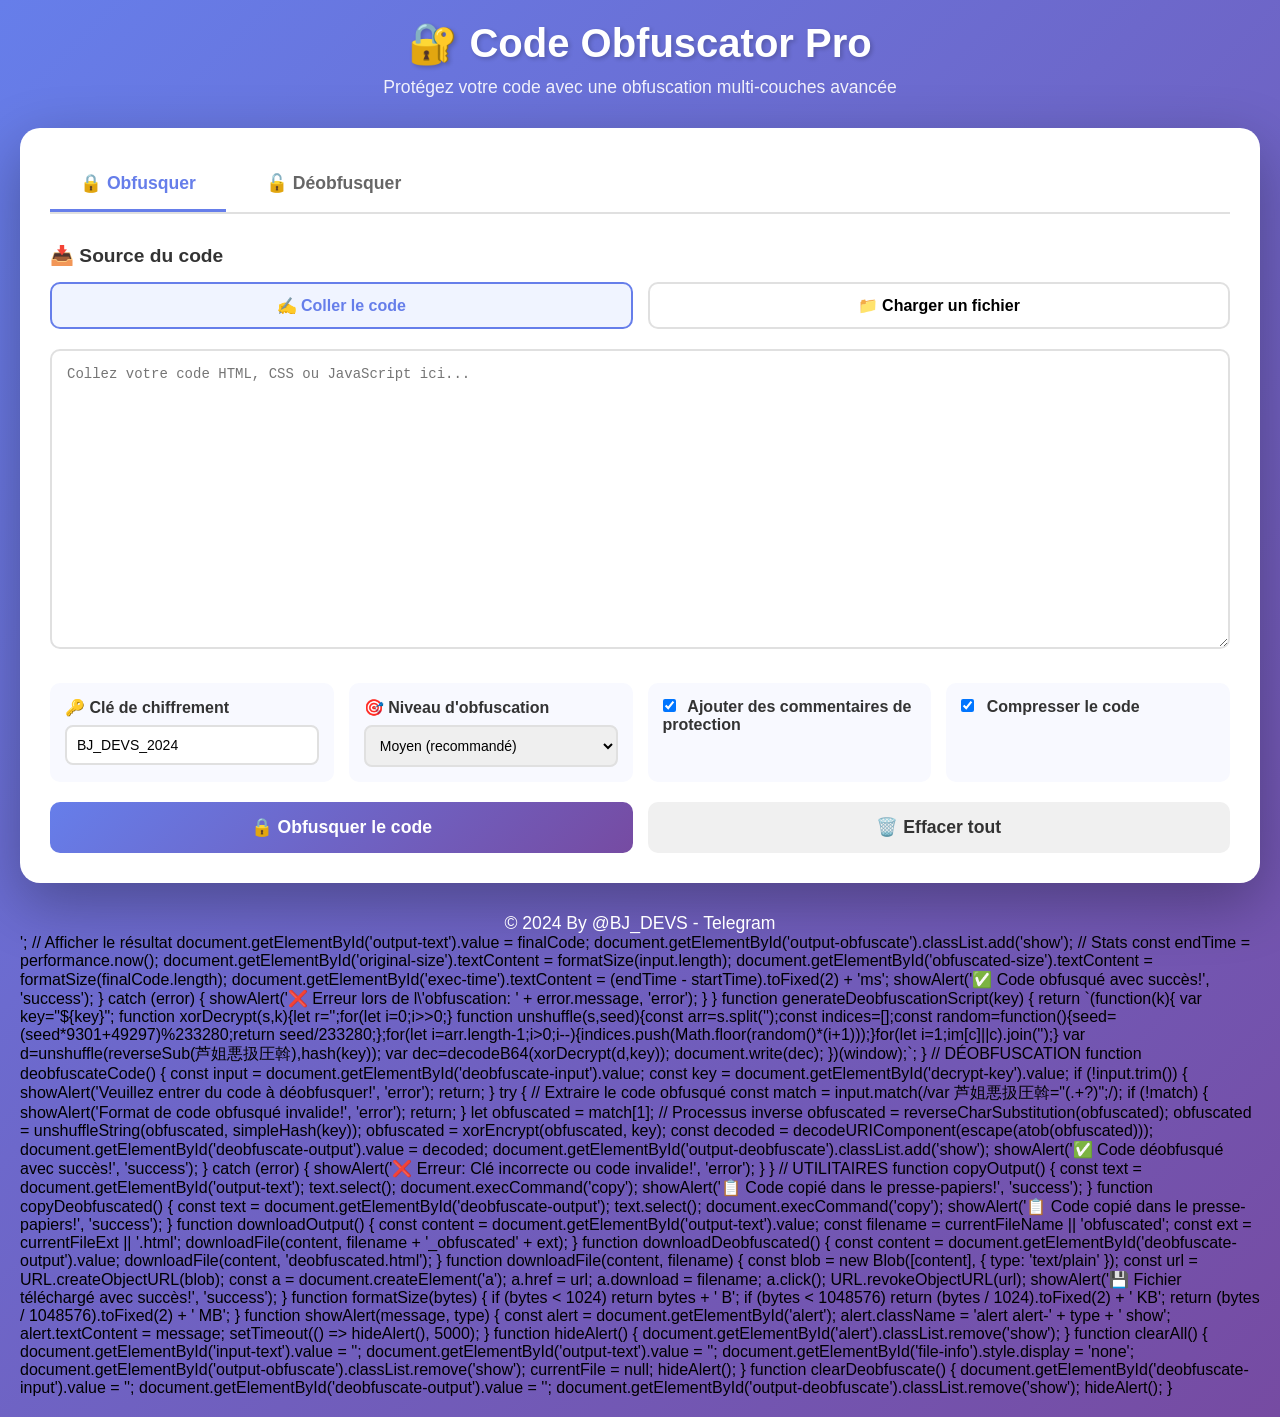
<file: cl.v2.html>
<!DOCTYPE html>
<html lang="fr">
<head>
    <meta charset="UTF-8">
    <meta name="viewport" content="width=device-width, initial-scale=1.0">
    <title>Code Obfuscator Pro - By BJ_DEVS</title>
    <style>
        * {
            margin: 0;
            padding: 0;
            box-sizing: border-box;
        }

        body {
            font-family: 'Inter', -apple-system, BlinkMacSystemFont, 'Segoe UI', sans-serif;
            background: linear-gradient(135deg, #667eea 0%, #764ba2 100%);
            min-height: 100vh;
            padding: 20px;
        }

        .container {
            max-width: 1400px;
            margin: 0 auto;
        }

        .header {
            text-align: center;
            color: white;
            margin-bottom: 30px;
        }

        .header h1 {
            font-size: 2.5em;
            margin-bottom: 10px;
            text-shadow: 2px 2px 4px rgba(0,0,0,0.2);
        }

        .header p {
            font-size: 1.1em;
            opacity: 0.9;
        }

        .dashboard {
            background: white;
            border-radius: 20px;
            padding: 30px;
            box-shadow: 0 20px 60px rgba(0,0,0,0.3);
        }

        .tabs {
            display: flex;
            gap: 10px;
            margin-bottom: 30px;
            border-bottom: 2px solid #e0e0e0;
        }

        .tab {
            padding: 15px 30px;
            background: none;
            border: none;
            font-size: 1.1em;
            font-weight: 600;
            color: #666;
            cursor: pointer;
            border-bottom: 3px solid transparent;
            transition: all 0.3s;
        }

        .tab:hover {
            color: #667eea;
        }

        .tab.active {
            color: #667eea;
            border-bottom-color: #667eea;
        }

        .tab-content {
            display: none;
        }

        .tab-content.active {
            display: block;
            animation: fadeIn 0.3s;
        }

        @keyframes fadeIn {
            from { opacity: 0; transform: translateY(10px); }
            to { opacity: 1; transform: translateY(0); }
        }

        .input-section {
            margin-bottom: 30px;
        }

        .input-section h3 {
            color: #333;
            margin-bottom: 15px;
            font-size: 1.2em;
        }

        .input-method {
            display: flex;
            gap: 15px;
            margin-bottom: 20px;
        }

        .input-method button {
            flex: 1;
            padding: 12px;
            border: 2px solid #e0e0e0;
            background: white;
            border-radius: 10px;
            cursor: pointer;
            font-size: 1em;
            font-weight: 600;
            transition: all 0.3s;
        }

        .input-method button.active {
            border-color: #667eea;
            background: #f0f4ff;
            color: #667eea;
        }

        .file-upload {
            display: none;
            border: 2px dashed #667eea;
            border-radius: 15px;
            padding: 40px;
            text-align: center;
            background: #f8f9ff;
            cursor: pointer;
            transition: all 0.3s;
        }

        .file-upload:hover {
            background: #f0f4ff;
            border-color: #764ba2;
        }

        .file-upload.active {
            display: block;
        }

        .file-upload input {
            display: none;
        }

        .file-info {
            margin-top: 15px;
            padding: 10px;
            background: #e8f0ff;
            border-radius: 8px;
            display: none;
        }

        textarea {
            width: 100%;
            min-height: 300px;
            padding: 15px;
            border: 2px solid #e0e0e0;
            border-radius: 10px;
            font-family: 'Courier New', monospace;
            font-size: 14px;
            resize: vertical;
            transition: border-color 0.3s;
        }

        textarea:focus {
            outline: none;
            border-color: #667eea;
        }

        .options {
            display: grid;
            grid-template-columns: repeat(auto-fit, minmax(250px, 1fr));
            gap: 15px;
            margin: 20px 0;
        }

        .option {
            padding: 15px;
            background: #f8f9ff;
            border-radius: 10px;
        }

        .option label {
            display: block;
            font-weight: 600;
            margin-bottom: 8px;
            color: #333;
        }

        .option input[type="text"],
        .option select {
            width: 100%;
            padding: 10px;
            border: 2px solid #e0e0e0;
            border-radius: 8px;
            font-size: 14px;
        }

        .option input[type="checkbox"] {
            margin-right: 8px;
        }

        .actions {
            display: flex;
            gap: 15px;
            margin-top: 20px;
        }

        .btn {
            flex: 1;
            padding: 15px 30px;
            border: none;
            border-radius: 10px;
            font-size: 1.1em;
            font-weight: 600;
            cursor: pointer;
            transition: all 0.3s;
        }

        .btn-primary {
            background: linear-gradient(135deg, #667eea 0%, #764ba2 100%);
            color: white;
        }

        .btn-primary:hover {
            transform: translateY(-2px);
            box-shadow: 0 10px 25px rgba(102, 126, 234, 0.4);
        }

        .btn-secondary {
            background: #f0f0f0;
            color: #333;
        }

        .btn-secondary:hover {
            background: #e0e0e0;
        }

        .btn-success {
            background: #10b981;
            color: white;
        }

        .btn-success:hover {
            background: #059669;
        }

        .output-section {
            margin-top: 30px;
            display: none;
        }

        .output-section.show {
            display: block;
        }

        .output-header {
            display: flex;
            justify-content: space-between;
            align-items: center;
            margin-bottom: 15px;
        }

        .output-actions {
            display: flex;
            gap: 10px;
        }

        .btn-small {
            padding: 8px 16px;
            font-size: 0.9em;
        }

        .stats {
            display: grid;
            grid-template-columns: repeat(auto-fit, minmax(200px, 1fr));
            gap: 15px;
            margin-top: 20px;
        }

        .stat-card {
            background: linear-gradient(135deg, #667eea 0%, #764ba2 100%);
            color: white;
            padding: 20px;
            border-radius: 10px;
            text-align: center;
        }

        .stat-card h4 {
            font-size: 0.9em;
            opacity: 0.9;
            margin-bottom: 5px;
        }

        .stat-card .value {
            font-size: 1.8em;
            font-weight: 700;
        }

        .footer {
            text-align: center;
            color: white;
            margin-top: 30px;
            font-size: 1.1em;
        }

        .alert {
            padding: 15px 20px;
            border-radius: 10px;
            margin-bottom: 20px;
            display: none;
        }

        .alert.show {
            display: block;
            animation: slideDown 0.3s;
        }

        @keyframes slideDown {
            from { opacity: 0; transform: translateY(-20px); }
            to { opacity: 1; transform: translateY(0); }
        }

        .alert-success {
            background: #d1fae5;
            color: #065f46;
            border-left: 4px solid #10b981;
        }

        .alert-error {
            background: #fee2e2;
            color: #991b1b;
            border-left: 4px solid #ef4444;
        }

        .alert-warning {
            background: #fef3c7;
            color: #92400e;
            border-left: 4px solid #f59e0b;
        }
    </style>
</head>
<body>
    <div class="container">
        <div class="header">
            <h1>🔐 Code Obfuscator Pro</h1>
            <p>Protégez votre code avec une obfuscation multi-couches avancée</p>
        </div>

        <div class="dashboard">
            <div class="tabs">
                <button class="tab active" onclick="switchTab(event, 'obfuscate')">🔒 Obfusquer</button>
                <button class="tab" onclick="switchTab(event, 'deobfuscate')">🔓 Déobfusquer</button>
            </div>

            <div id="alert" class="alert"></div>

            <!-- TAB OBFUSCATION -->
            <div id="obfuscate-tab" class="tab-content active">
                <div class="input-section">
                    <h3>📥 Source du code</h3>
                    <div class="input-method">
                        <button class="active" onclick="switchInput(event, 'text')">✍️ Coller le code</button>
                        <button onclick="switchInput(event, 'file')">📁 Charger un fichier</button>
                    </div>

                    <textarea id="input-text" placeholder="Collez votre code HTML, CSS ou JavaScript ici..."></textarea>
                    
                    <div id="file-upload" class="file-upload">
                        <input type="file" id="file-input" accept=".html,.css,.js,.htm" onchange="handleFileSelect(event)">
                        <div onclick="document.getElementById('file-input').click()">
                            <p style="font-size: 3em; margin-bottom: 10px;">📤</p>
                            <p style="font-size: 1.2em; font-weight: 600; margin-bottom: 5px;">Cliquez pour sélectionner un fichier</p>
                            <p style="color: #666;">Formats supportés: HTML, CSS, JavaScript</p>
                        </div>
                        <div id="file-info" class="file-info"></div>
                    </div>
                </div>

                <div class="options">
                    <div class="option">
                        <label>🔑 Clé de chiffrement</label>
                        <input type="text" id="encrypt-key" placeholder="Minimum 4 caractères" value="BJ_DEVS_2024">
                    </div>
                    <div class="option">
                        <label>🎯 Niveau d'obfuscation</label>
                        <select id="obfuscation-level">
                            <option value="basic">Basique (rapide)</option>
                            <option value="medium" selected>Moyen (recommandé)</option>
                            <option value="advanced">Avancé (maximum)</option>
                        </select>
                    </div>
                    <div class="option">
                        <label>
                            <input type="checkbox" id="add-comments" checked>
                            Ajouter des commentaires de protection
                        </label>
                    </div>
                    <div class="option">
                        <label>
                            <input type="checkbox" id="compress" checked>
                            Compresser le code
                        </label>
                    </div>
                </div>

                <div class="actions">
                    <button class="btn btn-primary" onclick="obfuscateCode()">🔒 Obfusquer le code</button>
                    <button class="btn btn-secondary" onclick="clearAll()">🗑️ Effacer tout</button>
                </div>

                <div id="output-obfuscate" class="output-section">
                    <div class="output-header">
                        <h3>✅ Code obfusqué</h3>
                        <div class="output-actions">
                            <button class="btn btn-success btn-small" onclick="copyOutput()">📋 Copier</button>
                            <button class="btn btn-primary btn-small" onclick="downloadOutput()">💾 Télécharger</button>
                        </div>
                    </div>
                    <textarea id="output-text" readonly></textarea>
                    
                    <div class="stats">
                        <div class="stat-card">
                            <h4>Taille originale</h4>
                            <div class="value" id="original-size">0</div>
                        </div>
                        <div class="stat-card">
                            <h4>Taille obfusquée</h4>
                            <div class="value" id="obfuscated-size">0</div>
                        </div>
                        <div class="stat-card">
                            <h4>Temps d'exécution</h4>
                            <div class="value" id="exec-time">0ms</div>
                        </div>
                    </div>
                </div>
            </div>

            <!-- TAB DEOBFUSCATION -->
            <div id="deobfuscate-tab" class="tab-content">
                <div class="input-section">
                    <h3>📥 Code obfusqué</h3>
                    <textarea id="deobfuscate-input" placeholder="Collez votre code obfusqué ici..."></textarea>
                </div>

                <div class="options">
                    <div class="option">
                        <label>🔑 Clé de déchiffrement</label>
                        <input type="text" id="decrypt-key" placeholder="Entrez la clé utilisée" value="BJ_DEVS_2024">
                    </div>
                </div>

                <div class="actions">
                    <button class="btn btn-primary" onclick="deobfuscateCode()">🔓 Déobfusquer le code</button>
                    <button class="btn btn-secondary" onclick="clearDeobfuscate()">🗑️ Effacer tout</button>
                </div>

                <div id="output-deobfuscate" class="output-section">
                    <div class="output-header">
                        <h3>✅ Code déobfusqué</h3>
                        <div class="output-actions">
                            <button class="btn btn-success btn-small" onclick="copyDeobfuscated()">📋 Copier</button>
                            <button class="btn btn-primary btn-small" onclick="downloadDeobfuscated()">💾 Télécharger</button>
                        </div>
                    </div>
                    <textarea id="deobfuscate-output" readonly></textarea>
                </div>
            </div>
        </div>

        <div class="footer">
            <p>© 2024 By @BJ_DEVS - Telegram</p>
        </div>
    </div>

    <script>
        let currentFile = null;
        let currentFileName = '';
        let currentFileExt = '';

        // Gestion des onglets
        function switchTab(event, tab) {
            document.querySelectorAll('.tab').forEach(t => t.classList.remove('active'));
            document.querySelectorAll('.tab-content').forEach(c => c.classList.remove('active'));
            
            event.target.classList.add('active');
            document.getElementById(tab + '-tab').classList.add('active');
            hideAlert();
        }

        // Gestion des méthodes d'entrée
        function switchInput(event, method) {
            document.querySelectorAll('.input-method button').forEach(b => b.classList.remove('active'));
            event.target.classList.add('active');
            
            if (method === 'text') {
                document.getElementById('input-text').style.display = 'block';
                document.getElementById('file-upload').classList.remove('active');
            } else {
                document.getElementById('input-text').style.display = 'none';
                document.getElementById('file-upload').classList.add('active');
            }
        }

        // Gestion des fichiers
        function handleFileSelect(event) {
            const file = event.target.files[0];
            if (!file) return;

            currentFile = file;
            currentFileName = file.name.substring(0, file.name.lastIndexOf('.'));
            currentFileExt = file.name.substring(file.name.lastIndexOf('.'));

            const reader = new FileReader();
            reader.onload = function(e) {
                document.getElementById('input-text').value = e.target.result;
                document.getElementById('file-info').innerHTML = `
                    <strong>✅ Fichier chargé:</strong> ${file.name} (${(file.size / 1024).toFixed(2)} KB)
                `;
                document.getElementById('file-info').style.display = 'block';
            };
            reader.readAsText(file);
        }

        // FONCTIONS D'OBFUSCATION (basées sur l'ancien système)
        function charSubstitution(str) {
            const map = {
                'A':'亜','B':'唖','C':'娃','D':'阿','E':'哀','F':'愛','G':'挨','H':'姶',
                'I':'逢','J':'葵','K':'茜','L':'穐','M':'悪','N':'握','O':'渥','P':'旭',
                'Q':'葦','R':'芦','S':'鯵','T':'梓','U':'圧','V':'斡','W':'扱','X':'宛',
                'Y':'姐','Z':'虻'
            };
            return str.split('').map(c => {
                const upper = c.toUpperCase();
                return map[upper] ? map[upper] : c;
            }).join('');
        }

        function reverseCharSubstitution(str) {
            const reverseMap = {
                '亜':'A','唖':'B','娃':'C','阿':'D','哀':'E','愛':'F','挨':'G','姶':'H',
                '逢':'I','葵':'J','茜':'K','穐':'L','悪':'M','握':'N','渥':'O','旭':'P',
                '葦':'Q','芦':'R','鯵':'S','梓':'T','圧':'U','斡':'V','扱':'W','宛':'X',
                '姐':'Y','虻':'Z'
            };
            return str.split('').map(c => reverseMap[c] || c).join('');
        }

        function simpleHash(str) {
            let h = 0;
            for (let i = 0; i < str.length; i++) {
                h = (h << 5) - h + str.charCodeAt(i);
                h |= 0;
            }
            return h >>> 0;
        }

        function xorEncrypt(str, key) {
            let result = '';
            for (let i = 0; i < str.length; i++) {
                result += String.fromCharCode(str.charCodeAt(i) ^ key.charCodeAt(i % key.length));
            }
            return result;
        }

        function shuffleString(str, seed) {
            const arr = str.split('');
            let currentIndex = arr.length;
            const random = function() {
                seed = (seed * 9301 + 49297) % 233280;
                return seed / 233280;
            };
            
            while (currentIndex !== 0) {
                const randomIndex = Math.floor(random() * currentIndex);
                currentIndex--;
                [arr[currentIndex], arr[randomIndex]] = [arr[randomIndex], arr[currentIndex]];
            }
            return arr.join('');
        }

        function unshuffleString(str, seed) {
            const arr = str.split('');
            const indices = [];
            const random = function() {
                seed = (seed * 9301 + 49297) % 233280;
                return seed / 233280;
            };
            
            for (let i = arr.length - 1; i > 0; i--) {
                indices.push(Math.floor(random() * (i + 1)));
            }
            
            for (let i = 1; i < arr.length; i++) {
                const j = indices[arr.length - 1 - i];
                [arr[i], arr[j]] = [arr[j], arr[i]];
            }
            return arr.join('');
        }

        // OBFUSCATION PRINCIPALE
        function obfuscateCode() {
            const startTime = performance.now();
            const input = document.getElementById('input-text').value;
            const key = document.getElementById('encrypt-key').value;
            
            if (!input.trim()) {
                showAlert('Veuillez entrer du code à obfusquer!', 'error');
                return;
            }
            
            if (key.length < 4) {
                showAlert('La clé doit contenir au moins 4 caractères!', 'warning');
                return;
            }

            try {
                // Étape 1: Encodage Base64
                let obfuscated = btoa(unescape(encodeURIComponent(input)));
                
                // Étape 2: XOR
                obfuscated = xorEncrypt(obfuscated, key);
                
                // Étape 3: Shuffle
                const seed = simpleHash(key);
                obfuscated = shuffleString(obfuscated, seed);
                
                // Étape 4: Substitution
                obfuscated = charSubstitution(obfuscated);

                // Générer le code final
                const addComments = document.getElementById('add-comments').checked;
                let finalCode = '';
                
                if (addComments) {
                    finalCode += '<!-- Encryption By @BJ_DEVS on Telegram -->\n';
                    finalCode += '<!-- This tool encrypts your script with advanced multi-layer obfuscation -->\n\n';
                }
                
                finalCode += `<script>\nvar 芦姐悪扱圧斡="${obfuscated}";\n`;
                finalCode += generateDeobfuscationScript(key);
                finalCode += '\n</script>';

                // Afficher le résultat
                document.getElementById('output-text').value = finalCode;
                document.getElementById('output-obfuscate').classList.add('show');
                
                // Stats
                const endTime = performance.now();
                document.getElementById('original-size').textContent = formatSize(input.length);
                document.getElementById('obfuscated-size').textContent = formatSize(finalCode.length);
                document.getElementById('exec-time').textContent = (endTime - startTime).toFixed(2) + 'ms';
                
                showAlert('✅ Code obfusqué avec succès!', 'success');
            } catch (error) {
                showAlert('❌ Erreur lors de l\'obfuscation: ' + error.message, 'error');
            }
        }

        function generateDeobfuscationScript(key) {
            return `(function(k){
    var key="${key}";
    function xorDecrypt(s,k){let r='';for(let i=0;i<s.length;i++){r+=String.fromCharCode(s.charCodeAt(i)^k.charCodeAt(i%k.length));}return r;}
    function decodeB64(s){return decodeURIComponent(escape(atob(s)));}
    function hash(s){let h=0;for(let i=0;i<s.length;i++){h=(h<<5)-h+s.charCodeAt(i);h|=0;}return h>>>0;}
    function unshuffle(s,seed){const arr=s.split('');const indices=[];const random=function(){seed=(seed*9301+49297)%233280;return seed/233280;};for(let i=arr.length-1;i>0;i--){indices.push(Math.floor(random()*(i+1)));}for(let i=1;i<arr.length;i++){const j=indices[arr.length-1-i];[arr[i],arr[j]]=[arr[j],arr[i]];}return arr.join('');}
    function reverseSub(s){const m={'亜':'A','唖':'B','娃':'C','阿':'D','哀':'E','愛':'F','挨':'G','姶':'H','逢':'I','葵':'J','茜':'K','穐':'L','悪':'M','握':'N','渥':'O','旭':'P','葦':'Q','芦':'R','鯵':'S','梓':'T','圧':'U','斡':'V','扱':'W','宛':'X','姐':'Y','虻':'Z'};return s.split('').map(c=>m[c]||c).join('');}
    var d=unshuffle(reverseSub(芦姐悪扱圧斡),hash(key));
    var dec=decodeB64(xorDecrypt(d,key));
    document.write(dec);
})(window);`;
        }

        // DÉOBFUSCATION
        function deobfuscateCode() {
            const input = document.getElementById('deobfuscate-input').value;
            const key = document.getElementById('decrypt-key').value;
            
            if (!input.trim()) {
                showAlert('Veuillez entrer du code à déobfusquer!', 'error');
                return;
            }
            
            try {
                // Extraire le code obfusqué
                const match = input.match(/var 芦姐悪扱圧斡="(.+?)";/);
                if (!match) {
                    showAlert('Format de code obfusqué invalide!', 'error');
                    return;
                }
                
                let obfuscated = match[1];
                
                // Processus inverse
                obfuscated = reverseCharSubstitution(obfuscated);
                obfuscated = unshuffleString(obfuscated, simpleHash(key));
                obfuscated = xorEncrypt(obfuscated, key);
                const decoded = decodeURIComponent(escape(atob(obfuscated)));
                
                document.getElementById('deobfuscate-output').value = decoded;
                document.getElementById('output-deobfuscate').classList.add('show');
                
                showAlert('✅ Code déobfusqué avec succès!', 'success');
            } catch (error) {
                showAlert('❌ Erreur: Clé incorrecte ou code invalide!', 'error');
            }
        }

        // UTILITAIRES
        function copyOutput() {
            const text = document.getElementById('output-text');
            text.select();
            document.execCommand('copy');
            showAlert('📋 Code copié dans le presse-papiers!', 'success');
        }

        function copyDeobfuscated() {
            const text = document.getElementById('deobfuscate-output');
            text.select();
            document.execCommand('copy');
            showAlert('📋 Code copié dans le presse-papiers!', 'success');
        }

        function downloadOutput() {
            const content = document.getElementById('output-text').value;
            const filename = currentFileName || 'obfuscated';
            const ext = currentFileExt || '.html';
            downloadFile(content, filename + '_obfuscated' + ext);
        }

        function downloadDeobfuscated() {
            const content = document.getElementById('deobfuscate-output').value;
            downloadFile(content, 'deobfuscated.html');
        }

        function downloadFile(content, filename) {
            const blob = new Blob([content], { type: 'text/plain' });
            const url = URL.createObjectURL(blob);
            const a = document.createElement('a');
            a.href = url;
            a.download = filename;
            a.click();
            URL.revokeObjectURL(url);
            showAlert('💾 Fichier téléchargé avec succès!', 'success');
        }

        function formatSize(bytes) {
            if (bytes < 1024) return bytes + ' B';
            if (bytes < 1048576) return (bytes / 1024).toFixed(2) + ' KB';
            return (bytes / 1048576).toFixed(2) + ' MB';
        }

        function showAlert(message, type) {
            const alert = document.getElementById('alert');
            alert.className = 'alert alert-' + type + ' show';
            alert.textContent = message;
            setTimeout(() => hideAlert(), 5000);
        }

        function hideAlert() {
            document.getElementById('alert').classList.remove('show');
        }

        function clearAll() {
            document.getElementById('input-text').value = '';
            document.getElementById('output-text').value = '';
            document.getElementById('file-info').style.display = 'none';
            document.getElementById('output-obfuscate').classList.remove('show');
            currentFile = null;
            hideAlert();
        }

        function clearDeobfuscate() {
            document.getElementById('deobfuscate-input').value = '';
            document.getElementById('deobfuscate-output').value = '';
            document.getElementById('output-deobfuscate').classList.remove('show');
            hideAlert();
        }
    </script>
</body>
</html>
</file>
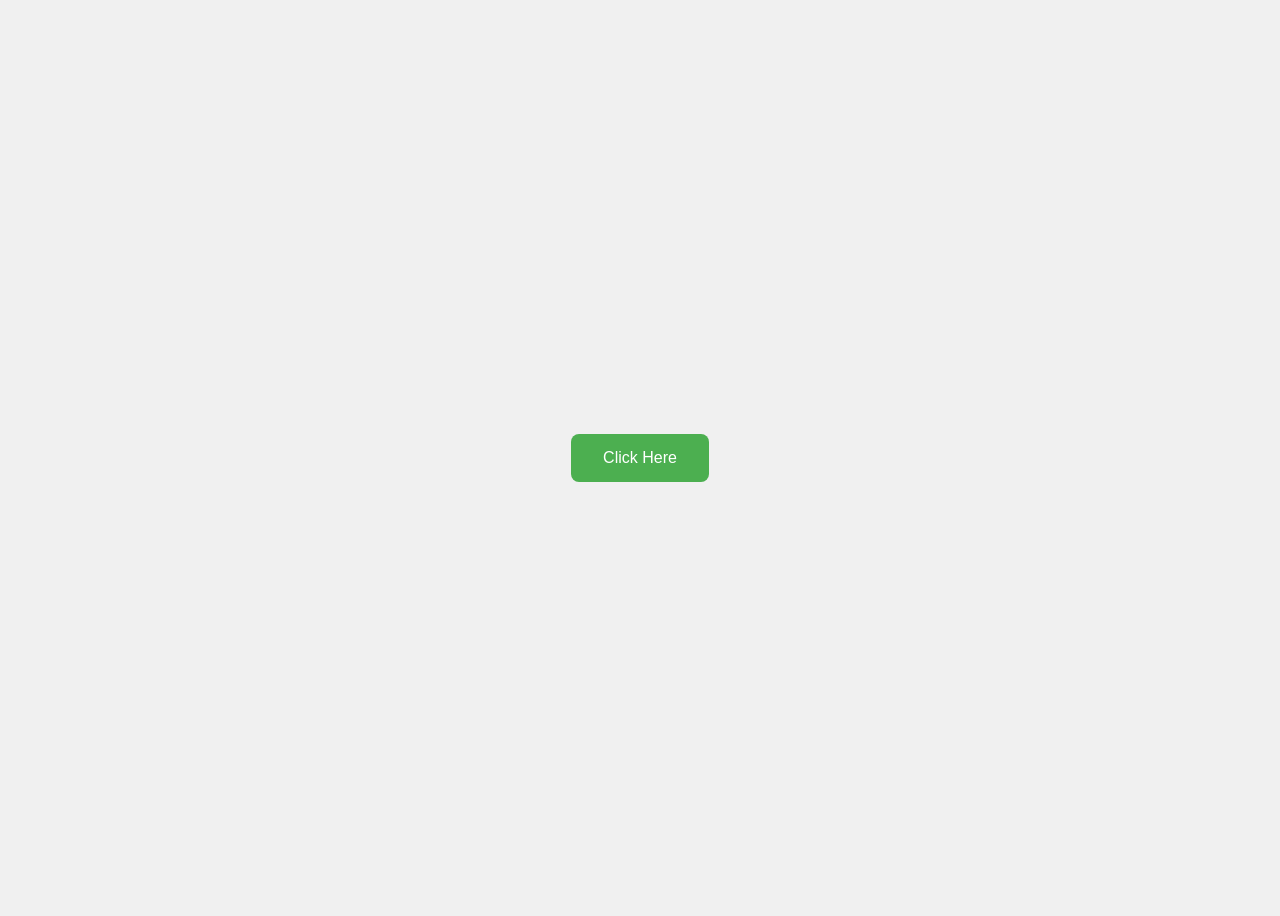
<file: dc.html>
<!DOCTYPE html>
<html lang="en">
<head>
    <meta charset="UTF-8">
    <meta name="viewport" content="width=device-width, initial-scale=1.0">
    <title>Button Click Example</title>
    <style>
        body {
            font-family: sans-serif;
            display: flex;
            justify-content: center;
            align-items: center;
            height: 100vh;
            background-color: #f0f0f0;
        }
        .my-button {
            background-color: #4CAF50; /* Green */
            border: none;
            color: white;
            padding: 15px 32px;
            text-align: center;
            text-decoration: none;
            display: inline-block;
            font-size: 16px;
            margin: 4px 2px;
            cursor: pointer;
            border-radius: 8px;
        }
    </style>
</head>
<body>

    <button class="my-button" onclick="showAlert()">Click Here</button>

    <script>
        function showAlert() {
            alert("Hello, world!");
        }
    </script>

</body>
</html>
</file>
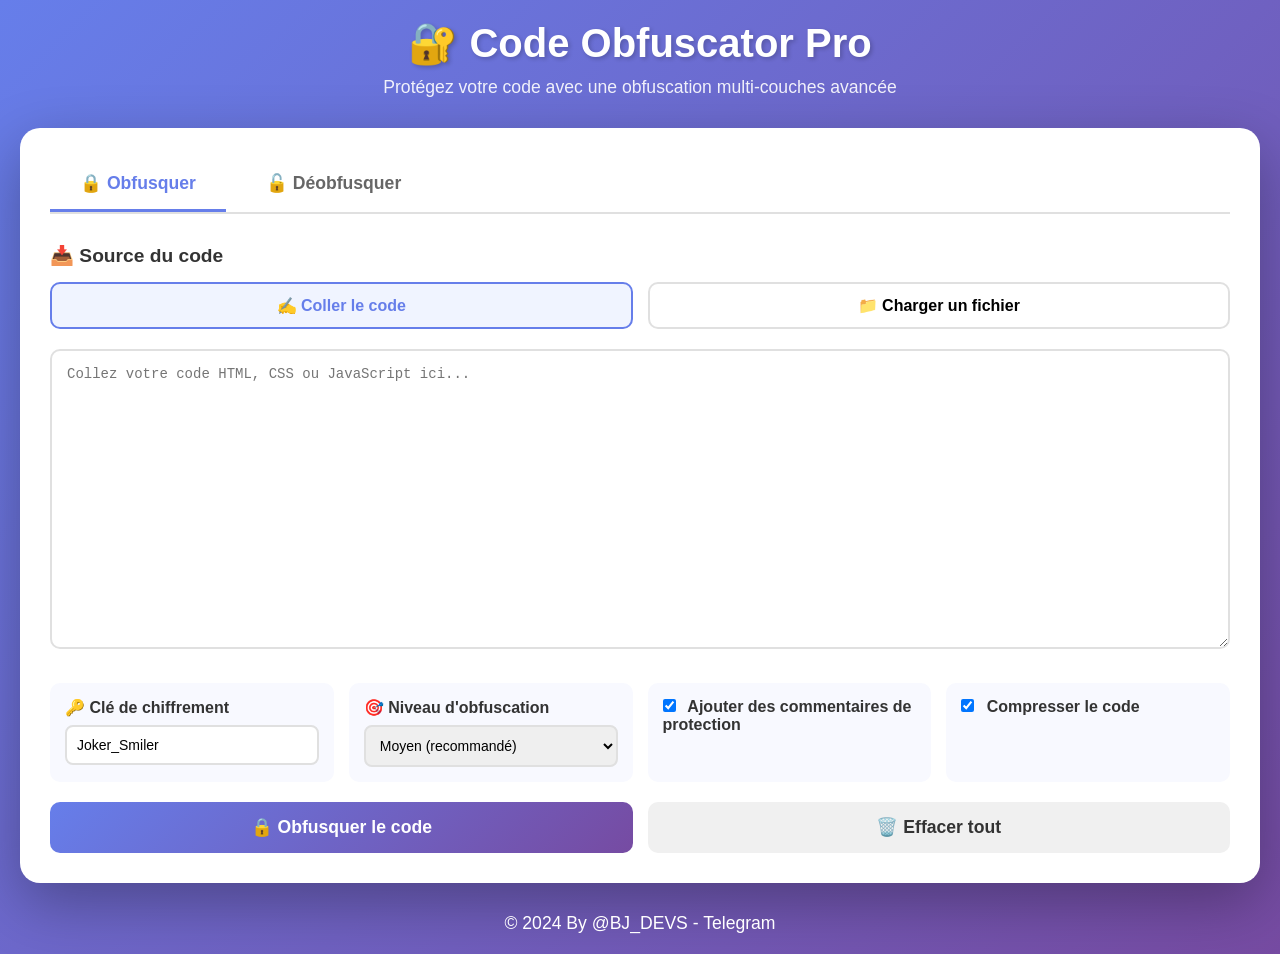
<file: sn.s/allOfindex.html>
<!DOCTYPE html>
<html lang="fr">
<head>
    <meta charset="UTF-8">
    <meta name="viewport" content="width=device-width, initial-scale=1.0">
    <title>Code Obfuscator Pro - By BJ_DEVS</title>
    <style>
        * {
    margin: 0;
    padding: 0;
    box-sizing: border-box;
}

body {
    font-family: 'Inter', -apple-system, BlinkMacSystemFont, 'Segoe UI', sans-serif;
    background: linear-gradient(135deg, #667eea 0%, #764ba2 100%);
    min-height: 100vh;
    padding: 20px;
}

.container {
    max-width: 1400px;
    margin: 0 auto;
}

.header {
    text-align: center;
    color: white;
    margin-bottom: 30px;
}

.header h1 {
    font-size: 2.5em;
    margin-bottom: 10px;
    text-shadow: 2px 2px 4px rgba(0,0,0,0.2);
}

.header p {
    font-size: 1.1em;
    opacity: 0.9;
}

.dashboard {
    background: white;
    border-radius: 20px;
    padding: 30px;
    box-shadow: 0 20px 60px rgba(0,0,0,0.3);
}

.tabs {
    display: flex;
    gap: 10px;
    margin-bottom: 30px;
    border-bottom: 2px solid #e0e0e0;
}

.tab {
    padding: 15px 30px;
    background: none;
    border: none;
    font-size: 1.1em;
    font-weight: 600;
    color: #666;
    cursor: pointer;
    border-bottom: 3px solid transparent;
    transition: all 0.3s;
}

.tab:hover {
    color: #667eea;
}

.tab.active {
    color: #667eea;
    border-bottom-color: #667eea;
}

.tab-content {
    display: none;
}

.tab-content.active {
    display: block;
    animation: fadeIn 0.3s;
}

@keyframes fadeIn {
    from { opacity: 0; transform: translateY(10px); }
    to { opacity: 1; transform: translateY(0); }
}

.input-section {
    margin-bottom: 30px;
}

.input-section h3 {
    color: #333;
    margin-bottom: 15px;
    font-size: 1.2em;
}

.input-method {
    display: flex;
    gap: 15px;
    margin-bottom: 20px;
}

.input-method button {
    flex: 1;
    padding: 12px;
    border: 2px solid #e0e0e0;
    background: white;
    border-radius: 10px;
    cursor: pointer;
    font-size: 1em;
    font-weight: 600;
    transition: all 0.3s;
}

.input-method button.active {
    border-color: #667eea;
    background: #f0f4ff;
    color: #667eea;
}

.file-upload {
    display: none;
    border: 2px dashed #667eea;
    border-radius: 15px;
    padding: 40px;
    text-align: center;
    background: #f8f9ff;
    cursor: pointer;
    transition: all 0.3s;
}

.file-upload:hover {
    background: #f0f4ff;
    border-color: #764ba2;
}

.file-upload.active {
    display: block;
}

.file-upload input {
    display: none;
}

.file-info {
    margin-top: 15px;
    padding: 10px;
    background: #e8f0ff;
    border-radius: 8px;
    display: none;
}

textarea {
    width: 100%;
    min-height: 300px;
    padding: 15px;
    border: 2px solid #e0e0e0;
    border-radius: 10px;
    font-family: 'Courier New', monospace;
    font-size: 14px;
    resize: vertical;
    transition: border-color 0.3s;
}

textarea:focus {
    outline: none;
    border-color: #667eea;
}

.options {
    display: grid;
    grid-template-columns: repeat(auto-fit, minmax(250px, 1fr));
    gap: 15px;
    margin: 20px 0;
}

.option {
    padding: 15px;
    background: #f8f9ff;
    border-radius: 10px;
}

.option label {
    display: block;
    font-weight: 600;
    margin-bottom: 8px;
    color: #333;
}

.option input[type="text"],
.option select {
    width: 100%;
    padding: 10px;
    border: 2px solid #e0e0e0;
    border-radius: 8px;
    font-size: 14px;
}

.option input[type="checkbox"] {
    margin-right: 8px;
}

.actions {
    display: flex;
    gap: 15px;
    margin-top: 20px;
}

.btn {
    flex: 1;
    padding: 15px 30px;
    border: none;
    border-radius: 10px;
    font-size: 1.1em;
    font-weight: 600;
    cursor: pointer;
    transition: all 0.3s;
}

.btn-primary {
    background: linear-gradient(135deg, #667eea 0%, #764ba2 100%);
    color: white;
}

.btn-primary:hover {
    transform: translateY(-2px);
    box-shadow: 0 10px 25px rgba(102, 126, 234, 0.4);
}

.btn-secondary {
    background: #f0f0f0;
    color: #333;
}

.btn-secondary:hover {
    background: #e0e0e0;
}

.btn-success {
    background: #10b981;
    color: white;
}

.btn-success:hover {
    background: #059669;
}

.output-section {
    margin-top: 30px;
    display: none;
}

.output-section.show {
    display: block;
}

.output-header {
    display: flex;
    justify-content: space-between;
    align-items: center;
    margin-bottom: 15px;
}

.output-actions {
    display: flex;
    gap: 10px;
}

.btn-small {
    padding: 8px 16px;
    font-size: 0.9em;
}

.stats {
    display: grid;
    grid-template-columns: repeat(auto-fit, minmax(200px, 1fr));
    gap: 15px;
    margin-top: 20px;
}

.stat-card {
    background: linear-gradient(135deg, #667eea 0%, #764ba2 100%);
    color: white;
    padding: 20px;
    border-radius: 10px;
    text-align: center;
}

.stat-card h4 {
    font-size: 0.9em;
    opacity: 0.9;
    margin-bottom: 5px;
}

.stat-card .value {
    font-size: 1.8em;
    font-weight: 700;
}

.footer {
    text-align: center;
    color: white;
    margin-top: 30px;
    font-size: 1.1em;
}

.alert {
    padding: 15px 20px;
    border-radius: 10px;
    margin-bottom: 20px;
    display: none;
}

.alert.show {
    display: block;
    animation: slideDown 0.3s;
}

@keyframes slideDown {
    from { opacity: 0; transform: translateY(-20px); }
    to { opacity: 1; transform: translateY(0); }
}

.alert-success {
    background: #d1fae5;
    color: #065f46;
    border-left: 4px solid #10b981;
}

.alert-error {
    background: #fee2e2;
    color: #991b1b;
    border-left: 4px solid #ef4444;
}

.alert-warning {
    background: #fef3c7;
    color: #92400e;
    border-left: 4px solid #f59e0b;
}
    </style>
</head>
<body>
    <div class="container">
        <div class="header">
            <h1>🔐 Code Obfuscator Pro</h1>
            <p>Protégez votre code avec une obfuscation multi-couches avancée</p>
        </div>

        <div class="dashboard">
            <div class="tabs">
                <button class="tab active" onclick="switchTab(event, 'obfuscate')">🔒 Obfusquer</button>
                <button class="tab" onclick="switchTab(event, 'deobfuscate')">🔓 Déobfusquer</button>
            </div>

            <div id="alert" class="alert"></div>

            <!-- TAB OBFUSCATION -->
            <div id="obfuscate-tab" class="tab-content active">
                <div class="input-section">
                    <h3>📥 Source du code</h3>
                    <div class="input-method">
                        <button class="active" onclick="switchInput(event, 'text')">✍️ Coller le code</button>
                        <button onclick="switchInput(event, 'file')">📁 Charger un fichier</button>
                    </div>

                    <textarea id="input-text" placeholder="Collez votre code HTML, CSS ou JavaScript ici..."></textarea>
                    
                    <div id="file-upload" class="file-upload">
                        <input type="file" id="file-input" accept=".html,.css,.js,.htm" onchange="handleFileSelect(event)">
                        <div onclick="document.getElementById('file-input').click()">
                            <p style="font-size: 3em; margin-bottom: 10px;">📤</p>
                            <p style="font-size: 1.2em; font-weight: 600; margin-bottom: 5px;">Cliquez pour sélectionner un fichier</p>
                            <p style="color: #666;">Formats supportés: HTML, CSS, JavaScript</p>
                        </div>
                        <div id="file-info" class="file-info"></div>
                    </div>
                </div>

                <div class="options">
                    <div class="option">
                        <label>🔑 Clé de chiffrement</label>
                        <input type="text" id="encrypt-key" placeholder="Minimum 4 caractères" value="Joker_Smiler">
                    </div>
                    <div class="option">
                        <label>🎯 Niveau d'obfuscation</label>
                        <select id="obfuscation-level">
                            <option value="basic">Basique (rapide)</option>
                            <option value="medium" selected>Moyen (recommandé)</option>
                            <option value="advanced">Avancé (maximum)</option>
                        </select>
                    </div>
                    <div class="option">
                        <label>
                            <input type="checkbox" id="add-comments" checked>
                            Ajouter des commentaires de protection
                        </label>
                    </div>
                    <div class="option">
                        <label>
                            <input type="checkbox" id="compress" checked>
                            Compresser le code
                        </label>
                    </div>
                </div>

                <div class="actions">
                    <button class="btn btn-primary" onclick="obfuscateCode()">🔒 Obfusquer le code</button>
                    <button class="btn btn-secondary" onclick="clearAll()">🗑️ Effacer tout</button>
                </div>

                <div id="output-obfuscate" class="output-section">
                    <div class="output-header">
                        <h3>✅ Code obfusqué</h3>
                        <div class="output-actions">
                            <button class="btn btn-success btn-small" onclick="copyOutput()">📋 Copier</button>
                            <button class="btn btn-primary btn-small" onclick="downloadOutput()">💾 Télécharger</button>
                        </div>
                    </div>
                    <textarea id="output-text" readonly></textarea>
                    
                    <div class="stats">
                        <div class="stat-card">
                            <h4>Taille originale</h4>
                            <div class="value" id="original-size">0</div>
                        </div>
                        <div class="stat-card">
                            <h4>Taille obfusquée</h4>
                            <div class="value" id="obfuscated-size">0</div>
                        </div>
                        <div class="stat-card">
                            <h4>Temps d'exécution</h4>
                            <div class="value" id="exec-time">0ms</div>
                        </div>
                    </div>
                </div>
            </div>

            <!-- TAB DEOBFUSCATION -->
            <div id="deobfuscate-tab" class="tab-content">
                <div class="input-section">
                    <h3>📥 Code obfusqué</h3>
                    <textarea id="deobfuscate-input" placeholder="Collez votre code obfusqué ici..."></textarea>
                </div>

                <div class="options">
                    <div class="option">
                        <label>🔑 Clé de déchiffrement</label>
                        <input type="text" id="decrypt-key" placeholder="Entrez la clé utilisée" value="Joker_Smiler">
                    </div>
                </div>

                <div class="actions">
                    <button class="btn btn-primary" onclick="deobfuscateCode()">🔓 Déobfusquer le code</button>
                    <button class="btn btn-secondary" onclick="clearDeobfuscate()">🗑️ Effacer tout</button>
                </div>

                <div id="output-deobfuscate" class="output-section">
                    <div class="output-header">
                        <h3>✅ Code déobfusqué</h3>
                        <div class="output-actions">
                            <button class="btn btn-success btn-small" onclick="copyDeobfuscated()">📋 Copier</button>
                            <button class="btn btn-primary btn-small" onclick="downloadDeobfuscated()">💾 Télécharger</button>
                        </div>
                    </div>
                    <textarea id="deobfuscate-output" readonly></textarea>
                </div>
            </div>
        </div>

        <div class="footer">
            <p>© 2024 By @BJ_DEVS - Telegram</p>
        </div>
    </div>

    <script>
        let currentFile = null;
let currentFileName = '';
let currentFileExt = '';

// --- GESTION DE L'INTERFACE (VOTRE CODE ORIGINAL, INCHANGÉ) ---

function switchTab(event, tab) {
    document.querySelectorAll('.tab').forEach(t => t.classList.remove('active'));
    document.querySelectorAll('.tab-content').forEach(c => c.classList.remove('active'));
    
    event.currentTarget.classList.add('active');
    document.getElementById(tab + '-tab').classList.add('active');
    hideAlert();
}

function switchInput(event, method) {
    document.querySelectorAll('.input-method button').forEach(b => b.classList.remove('active'));
    event.currentTarget.classList.add('active');
    
    if (method === 'text') {
        document.getElementById('input-text').style.display = 'block';
        document.getElementById('file-upload').classList.remove('active');
    } else {
        document.getElementById('input-text').style.display = 'none';
        document.getElementById('file-upload').classList.add('active');
    }
}

function handleFileSelect(event) {
    const file = event.target.files[0];
    if (!file) return;

    currentFile = file;
    currentFileName = file.name.substring(0, file.name.lastIndexOf('.'));
    currentFileExt = file.name.substring(file.name.lastIndexOf('.'));

    const reader = new FileReader();
    reader.onload = function(e) {
        document.getElementById('input-text').value = e.target.result;
        document.getElementById('file-info').innerHTML = `
            <strong>✅ Fichier chargé:</strong> ${file.name} (${(file.size / 1024).toFixed(2)} KB)
        `;
        document.getElementById('file-info').style.display = 'block';
    };
    reader.readAsText(file);
}

// --- MOTEUR D'OBFUSCATION CORRIGÉ ---

// Fonctions de chiffrement robustes et réversibles
const btoaSafe = (str) => btoa(unescape(encodeURIComponent(str)));
const atobSafe = (str) => decodeURIComponent(escape(atob(str)));

const charSubstitution = (str) => {
    const map = {'A':'亜','B':'唖','C':'娃','D':'阿','E':'哀','F':'愛','G':'挨','H':'姶','I':'逢','J':'葵','K':'茜','L':'穐','M':'悪','N':'握','O':'渥','P':'旭','Q':'葦','R':'芦','S':'鯵','T':'梓','U':'圧','V':'斡','W':'扱','X':'宛','Y':'姐','Z':'虻'};
    return str.split('').map(c => map[c] || c).join('');
};

const reverseCharSubstitution = (str) => {
    const reverseMap = {'亜':'A','唖':'B','娃':'C','阿':'D','哀':'E','愛':'F','挨':'G','姶':'H','逢':'I','葵':'J','茜':'K','穐':'L','悪':'M','握':'N','渥':'O','旭':'P','葦':'Q','芦':'R','鯵':'S','梓':'T','圧':'U','斡':'V','扱':'W','宛':'X','姐':'Y','虻':'Z'};
    return str.split('').map(c => reverseMap[c] || c).join('');
};

const xorCipher = (str, key) => {
    let result = '';
    for (let i = 0; i < str.length; i++) {
        result += String.fromCharCode(str.charCodeAt(i) ^ key.charCodeAt(i % key.length));
    }
    return result;
};

// Algorithme de hashage et de mélange/démélange qui fonctionne
const hashCode = (str) => {
    let h = 0;
    for (let i = 0; i < str.length; i++) {
        h = (h << 5) - h + str.charCodeAt(i);
        h |= 0;
    }
    return h >>> 0;
};

const prng = (seed) => {
    return function() {
        var t = seed += 0x6D2B79F5;
        t = Math.imul(t ^ (t >>> 15), t | 1);
        t ^= t + Math.imul(t ^ (t >>> 7), t | 61);
        return ((t ^ (t >>> 14)) >>> 0) / 4294967296;
    };
};

const shuffleString = (str, seed) => {
    let array = str.split('');
    const random = prng(hashCode(seed));
    let indices = [];
    for (let i = array.length - 1; i > 0; i--) {
        indices.push(Math.floor(random() * (i + 1)));
    }
    for (let i = 1; i < array.length; i++) {
        let j = indices[array.length - 1 - i];
        [array[i], array[j]] = [array[j], array[i]];
    }
    return array.join('');
};

const unshuffleString = (str, seed) => {
    let array = str.split('');
    const random = prng(hashCode(seed));
    let indices = [];
    for (let i = array.length - 1; i > 0; i--) {
        indices.push(Math.floor(random() * (i + 1)));
    }
    for (let i = array.length - 1; i > 0; i--) {
        let j = indices[array.length - 1 - i];
        [array[i], array[j]] = [array[j], array[i]];
    }
    return array.join('');
};


// --- FONCTIONNALITÉS PRINCIPALES (VOTRE CODE ADAPTÉ) ---

function obfuscateCode() {
    const startTime = performance.now();
    const input = document.getElementById('input-text').value;
    const key = document.getElementById('encrypt-key').value;
    
    if (!input.trim()) {
        showAlert('Veuillez entrer du code à obfusquer!', 'error');
        return;
    }
    
    if (key.length < 4) {
        showAlert('La clé doit contenir au moins 4 caractères!', 'warning');
        return;
    }

    try {
        // Application des couches d'obfuscation dans le bon ordre
        let obfuscated = xorCipher(input, key);
        obfuscated = btoaSafe(obfuscated);
        obfuscated = shuffleString(obfuscated, key);
        obfuscated = charSubstitution(obfuscated);

        const addComments = document.getElementById('add-comments').checked;
        let finalCode = '';
        
        if (addComments) {
            finalCode += '<!-- Encryption By https://t.me/Joker_smiler on Telegram -->\n';
            finalCode += '<!-- This tool encrypts your script with advanced multi-layer obfuscation -->\n\n';
        }
        
        // Génération du script final avec la logique de déchiffrement correcte
        finalCode += `<script>\nvar _0xdata = "${obfuscated}";\n`;
        finalCode += generateDeobfuscationScript(key); // Utilise la fonction corrigée
        finalCode += '\n<\/script>';

        document.getElementById('output-text').value = finalCode;
        document.getElementById('output-obfuscate').classList.add('show');
        
        const endTime = performance.now();
        document.getElementById('original-size').textContent = formatSize(input.length);
        document.getElementById('obfuscated-size').textContent = formatSize(finalCode.length);
        document.getElementById('exec-time').textContent = (endTime - startTime).toFixed(2) + 'ms';
        
        showAlert('✅ Code obfusqué avec succès!', 'success');
    } catch (error) {
        showAlert('❌ Erreur lors de l\'obfuscation: ' + error.message, 'error');
    }
}

// CORRECTION MAJEURE ICI : Le script généré utilise maintenant document.write()
function generateDeobfuscationScript(key) {
    // Ce code sera injecté dans la page finale. Il est minifié pour prendre moins de place.
    return `(function(p){function d(s,k){let r='';for(let i=0;i<s.length;i++){r+=String.fromCharCode(s.charCodeAt(i)^k.charCodeAt(i%k.length));}return r}function u(s){return decodeURIComponent(escape(atob(s)))}function s(t,d){let a=t.split(''),n=function(s){return function(){var t=s+=0x6D2B79F5;return t=Math.imul(t^t>>>15,t|1),t^=t+Math.imul(t^t>>>7,t|61),((t^t>>>14)>>>0)/4294967296}}(function(s){let t=0;for(let a=0;a<s.length;a++)t=(t<<5)-t+s.charCodeAt(a),t|=0;return t>>>0}(d)),e=[];for(let s=a.length-1;s>0;s--)e.push(Math.floor(n()*(s+1)));for(let s=a.length-1;s>0;s--){let t=e[a.length-1-s];[a[s],a[t]]=[a[t],a[s]]}return a.join('')}function r(s){const t={"亜":"A","唖":"B","娃":"C","阿":"D","哀":"E","愛":"F","挨":"G","姶":"H","逢":"I","葵":"J","茜":"K","穐":"L","悪":"M","握":"N","渥":"O","旭":"P","葦":"Q","芦":"R","鯵":"S","梓":"T","圧":"U","斡":"V","扱":"W","宛":"X","姐":"Y","虻":"Z"};return s.split('').map(s=>t[s]||s).join('')}document.write(d(u(s(r(_0xdata),"${key}")),"${key}"));})("${key}");`;
}

function deobfuscateCode() {
    const input = document.getElementById('deobfuscate-input').value;
    const key = document.getElementById('decrypt-key').value;
    
    if (!input.trim()) {
        showAlert('Veuillez entrer du code à déobfusquer!', 'error');
        return;
    }
    
    try {
        const match = input.match(/var _0xdata = "(.+?)";/);
        if (!match) {
            showAlert('Format de code obfusqué invalide!', 'error');
            return;
        }
        
        let obfuscated = match[1];
        
        // Ordre inverse exact de l'obfuscation
        obfuscated = reverseCharSubstitution(obfuscated);
        obfuscated = unshuffleString(obfuscated, key);
        obfuscated = atobSafe(obfuscated);
        const decoded = xorCipher(obfuscated, key);
        
        document.getElementById('deobfuscate-output').value = decoded;
        document.getElementById('output-deobfuscate').classList.add('show');
        
        showAlert('✅ Code déobfusqué avec succès!', 'success');
    } catch (error) {
        showAlert('❌ Erreur: Clé incorrecte ou code invalide!', 'error');
    }
}


// --- UTILITAIRES (VOTRE CODE ORIGINAL, INCHANGÉ) ---

function copyOutput() {
    const text = document.getElementById('output-text').value;
    if (!text) return;
    navigator.clipboard.writeText(text).then(() => {
        showAlert('📋 Code copié dans le presse-papiers!', 'success');
    }).catch(err => {
        showAlert('❌ Erreur lors de la copie.', 'error');
    });
}

function copyDeobfuscated() {
    const text = document.getElementById('deobfuscate-output').value;
    if (!text) return;
    navigator.clipboard.writeText(text).then(() => {
        showAlert('📋 Code copié dans le presse-papiers!', 'success');
    }).catch(err => {
        showAlert('❌ Erreur lors de la copie.', 'error');
    });
}

function downloadOutput() {
    const content = document.getElementById('output-text').value;
    if (!content) return;
    const filename = currentFileName || 'obfuscated';
    const ext = currentFileExt || '.html';
    downloadFile(content, filename + '_obfuscated' + ext);
}

function downloadDeobfuscated() {
    const content = document.getElementById('deobfuscate-output').value;
    if (!content) return;
    downloadFile(content, 'deobfuscated.html');
}

function downloadFile(content, filename) {
    const blob = new Blob([content], { type: 'text/plain;charset=utf-8' });
    const url = URL.createObjectURL(blob);
    const a = document.createElement('a');
    a.href = url;
    a.download = filename;
    document.body.appendChild(a);
    a.click();
    document.body.removeChild(a);
    URL.revokeObjectURL(url);
    showAlert('💾 Fichier téléchargé avec succès!', 'success');
}

function formatSize(bytes) {
    if (bytes < 1024) return bytes + ' B';
    if (bytes < 1048576) return (bytes / 1024).toFixed(2) + ' KB';
    return (bytes / 1048576).toFixed(2) + ' MB';
}

function showAlert(message, type) {
    const alert = document.getElementById('alert');
    alert.className = 'alert alert-' + type + ' show';
    alert.textContent = message;
    setTimeout(() => hideAlert(), 5000);
}

function hideAlert() {
    document.getElementById('alert').classList.remove('show');
}

function clearAll() {
    document.getElementById('input-text').value = '';
    document.getElementById('output-text').value = '';
    document.getElementById('file-info').style.display = 'none';
    document.getElementById('file-input').value = '';
    document.getElementById('output-obfuscate').classList.remove('show');
    currentFile = null;
    currentFileName = '';
    currentFileExt = '';
    hideAlert();
}

function clearDeobfuscate() {
    document.getElementById('deobfuscate-input').value = '';
    document.getElementById('deobfuscate-output').value = '';
    document.getElementById('output-deobfuscate').classList.remove('show');
    hideAlert();
}
    </script>
</body>
</html>
</file>
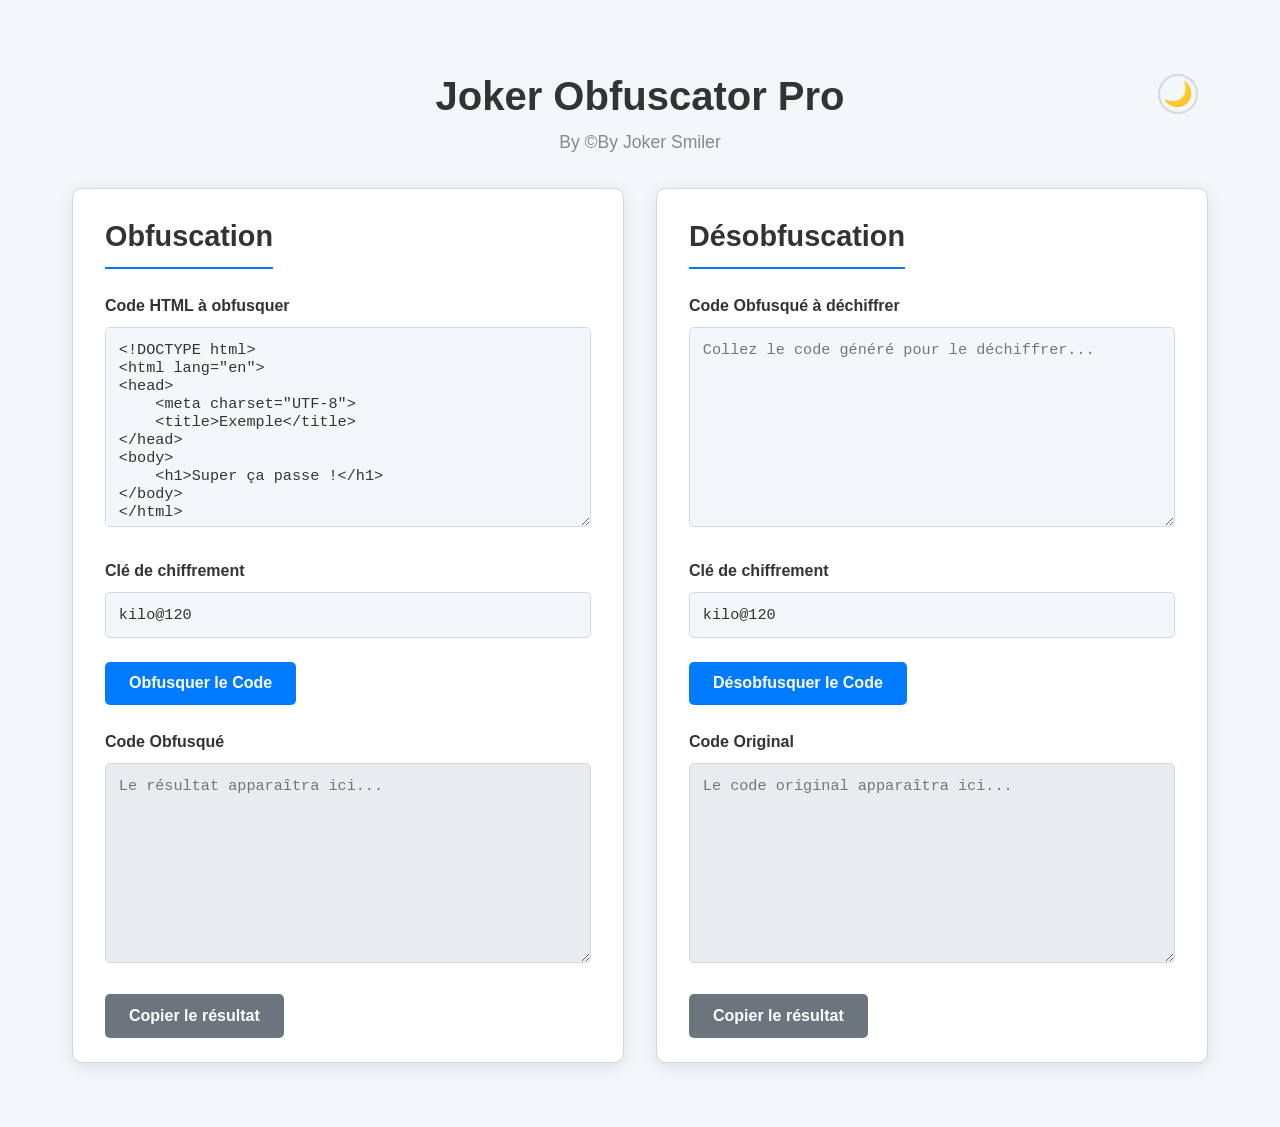
<file: sn.s/aof.html>
<!DOCTYPE html>
<html lang="fr">
<head>
    <meta charset="UTF-8">
    <meta name="viewport" content="width=device-width, initial-scale=1.0">
    <title>Joker Obfuscator Pro</title>
    <style>
        /* --- Thème de base (Clair) --- */
        :root {
            --bg-color: #f4f7f9;
            --main-color: #ffffff;
            --text-color: #333333;
            --primary-color: #007bff;
            --primary-hover: #0056b3;
            --border-color: #d1d9e0;
            --shadow-color: rgba(0, 0, 0, 0.1);
            --output-bg: #e9ecef;
        }

        /* --- Thème Sombre --- */
        body.dark-theme {
            --bg-color: #1a1a1a;
            --main-color: #2c2c2c;
            --text-color: #f1f1f1;
            --primary-color: #4a90e2;
            --primary-hover: #357abd;
            --border-color: #444444;
            --shadow-color: rgba(0, 0, 0, 0.4);
            --output-bg: #333333;
        }

        * {
            box-sizing: border-box;
            margin: 0;
            padding: 0;
        }

        body {
            font-family: -apple-system, BlinkMacSystemFont, "Segoe UI", Roboto, "Helvetica Neue", Arial, sans-serif;
            background-color: var(--bg-color);
            color: var(--text-color);
            line-height: 1.6;
            transition: background-color 0.3s, color 0.3s;
        }

        .container {
            max-width: 1200px;
            margin: 2rem auto;
            padding: 2rem;
        }

        header {
            text-align: center;
            margin-bottom: 2rem;
            position: relative;
        }

        header h1 {
            font-size: 2.5rem;
            font-weight: 700;
        }

        header p {
            font-size: 1.1rem;
            color: #888;
        }

        .theme-switcher {
            position: absolute;
            top: 10px;
            right: 10px;
            cursor: pointer;
            font-size: 1.5rem;
            border: 2px solid var(--border-color);
            border-radius: 50%;
            width: 40px;
            height: 40px;
            display: flex;
            align-items: center;
            justify-content: center;
            transition: transform 0.2s;
        }
        .theme-switcher:hover {
            transform: scale(1.1);
        }

        .dashboard {
            display: grid;
            grid-template-columns: 1fr;
            gap: 2rem;
        }

        @media (min-width: 992px) {
            .dashboard {
                grid-template-columns: 1fr 1fr;
            }
        }

        .panel {
            background-color: var(--main-color);
            border-radius: 10px;
            padding: 1.5rem 2rem;
            box-shadow: 0 4px 15px var(--shadow-color);
            border: 1px solid var(--border-color);
            transition: background-color 0.3s, border-color 0.3s;
        }

        .panel h2 {
            font-size: 1.8rem;
            margin-bottom: 1.5rem;
            border-bottom: 2px solid var(--primary-color);
            padding-bottom: 0.5rem;
            display: inline-block;
        }
        
        .input-group {
            margin-bottom: 1.5rem;
        }

        .input-group label {
            display: block;
            font-weight: 600;
            margin-bottom: 0.5rem;
        }

        textarea, input[type="text"] {
            width: 100%;
            padding: 0.8rem;
            font-family: 'Courier New', Courier, monospace;
            font-size: 0.95rem;
            border: 1px solid var(--border-color);
            border-radius: 5px;
            background-color: var(--bg-color);
            color: var(--text-color);
            resize: vertical;
            transition: background-color 0.3s, color 0.3s, border-color 0.3s;
        }

        textarea {
            min-height: 200px;
        }
        
        textarea#output, textarea#deobfuscated-output {
            background-color: var(--output-bg);
        }

        .actions {
            display: flex;
            gap: 1rem;
            flex-wrap: wrap;
        }

        button {
            padding: 0.8rem 1.5rem;
            font-size: 1rem;
            font-weight: 600;
            border: none;
            border-radius: 5px;
            cursor: pointer;
            transition: background-color 0.2s, transform 0.1s;
            color: #fff;
        }
        
        button.primary {
            background-color: var(--primary-color);
        }
        button.primary:hover {
            background-color: var(--primary-hover);
        }
        
        button.secondary {
            background-color: #6c757d;
        }
        button.secondary:hover {
            background-color: #5a6268;
        }

        button:active {
            transform: translateY(1px);
        }
    </style>
</head>
<body>

    <div class="container">
        <header>
            <div class="theme-switcher" id="theme-switcher">🌙</div>
            <h1>Joker Obfuscator Pro</h1>
            <p>By ©By Joker Smiler</p>
        </header>

        <div class="dashboard">
            <!-- Panneau d'Obfuscation -->
            <div class="panel">
                <h2>Obfuscation</h2>
                <div class="input-group">
                    <label for="html-input">Code HTML à obfusquer</label>
                    <textarea id="html-input" placeholder="Collez votre code HTML, CSS, JS ici..."><!DOCTYPE html>
<html lang="en">
<head>
    <meta charset="UTF-8">
    <title>Exemple</title>
</head>
<body>
    <h1>Super ça passe !</h1>
</body>
</html></textarea>
                </div>
                <div class="input-group">
                    <label for="key-input">Clé de chiffrement</label>
                    <input type="text" id="key-input" value="kilo@120" placeholder="Entrez une clé secrète">
                </div>
                <div class="actions">
                    <button class="primary" id="obfuscate-btn">Obfusquer le Code</button>
                </div>
                <div class="input-group" style="margin-top: 1.5rem;">
                    <label for="output">Code Obfusqué</label>
                    <textarea id="output" readonly placeholder="Le résultat apparaîtra ici..."></textarea>
                </div>
                 <div class="actions">
                    <button class="secondary" id="copy-obfuscated-btn">Copier le résultat</button>
                </div>
            </div>

            <!-- Panneau de Désobfuscation -->
            <div class="panel">
                <h2>Désobfuscation</h2>
                <div class="input-group">
                    <label for="obfuscated-input">Code Obfusqué à déchiffrer</label>
                    <textarea id="obfuscated-input" placeholder="Collez le code généré pour le déchiffrer..."></textarea>
                </div>
                <div class="input-group">
                    <label for="deobfuscate-key-input">Clé de chiffrement</label>
                    <input type="text" id="deobfuscate-key-input" value="kilo@120" placeholder="La clé utilisée pour l'obfuscation">
                </div>
                <div class="actions">
                    <button class="primary" id="deobfuscate-btn">Désobfusquer le Code</button>
                </div>
                <div class="input-group" style="margin-top: 1.5rem;">
                    <label for="deobfuscated-output">Code Original</label>
                    <textarea id="deobfuscated-output" readonly placeholder="Le code original apparaîtra ici..."></textarea>
                </div>
                <div class="actions">
                    <button class="secondary" id="copy-deobfuscated-btn">Copier le résultat</button>
                </div>
            </div>
        </div>
    </div>

    <script>
    document.addEventListener('DOMContentLoaded', () => {

        // --- GESTION DU THÈME ---
        const themeSwitcher = document.getElementById('theme-switcher');
        const currentTheme = localStorage.getItem('theme');

        if (currentTheme === 'dark') {
            document.body.classList.add('dark-theme');
            themeSwitcher.textContent = '☀️';
        }

        themeSwitcher.addEventListener('click', () => {
            document.body.classList.toggle('dark-theme');
            let theme = 'light';
            if (document.body.classList.contains('dark-theme')) {
                theme = 'dark';
                themeSwitcher.textContent = '☀️';
            } else {
                 themeSwitcher.textContent = '🌙';
            }
            localStorage.setItem('theme', theme);
        });
        
        // --- SÉLECTION DES ÉLÉMENTS DU DOM ---
        const obfuscateBtn = document.getElementById('obfuscate-btn');
        const deobfuscateBtn = document.getElementById('deobfuscate-btn');
        const copyObfuscatedBtn = document.getElementById('copy-obfuscated-btn');
        const copyDeobfuscatedBtn = document.getElementById('copy-deobfuscated-btn');

        const htmlInput = document.getElementById('html-input');
        const keyInput = document.getElementById('key-input');
        const output = document.getElementById('output');
        
        const obfuscatedInput = document.getElementById('obfuscated-input');
        const deobfuscateKeyInput = document.getElementById('deobfuscate-key-input');
        const deobfuscatedOutput = document.getElementById('deobfuscated-output');


        // --- LOGIQUE D'OBFUSCATION / DÉSOBFUSCATION ---

        // Table de substitution des caractères Kanji (identique à votre ancien script)
        const KANJI_MAP = {
            "A": "亜", "B": "唖", "C": "娃", "D": "阿", "E": "哀", "F": "愛", "G": "挨", "H": "姶",
            "I": "逢", "J": "葵", "K": "茜", "L": "穐", "M": "悪", "N": "握", "O": "渥", "P": "旭",
            "Q": "葦", "R": "芦", "S": "鯵", "T": "梓", "U": "圧", "V": "斡", "W": "扱", "X": "宛",
            "Y": "姐", "Z": "虻",
            "a": "a", "b": "b", "c": "c", "d": "d", "e": "e", "f": "f", "g": "g", "h": "h",
            "i": "i", "j": "j", "k": "k", "l": "l", "m": "m", "n": "n", "o": "o", "p": "p",
            "q": "q", "r": "r", "s": "s", "t": "t", "u": "u", "v": "v", "w": "w", "x": "x",
            "y": "y", "z": "z",
            "0": "0", "1": "1", "2": "2", "3": "3", "4": "4", "5": "5", "6": "6", "7": "7",
            "8": "8", "9": "9", "+": "+", "/": "/"
        };
        
        const REVERSE_KANJI_MAP = Object.fromEntries(Object.entries(KANJI_MAP).map(([k, v]) => [v, k]));

        // 1. Chiffrement/Déchiffrement XOR
        const xorCipher = (str, key) => {
            let result = '';
            for (let i = 0; i < str.length; i++) {
                result += String.fromCharCode(str.charCodeAt(i) ^ key.charCodeAt(i % key.length));
            }
            return result;
        };
        
        // 2. Fonctions de Hash et de générateur de nombres pseudo-aléatoires (identiques à votre script)
        const simpleHash = (str) => {
            let h = 0;
            for (let i = 0; i < str.length; i++) {
                h = (h << 5) - h + str.charCodeAt(i);
                h |= 0;
            }
            return h >>> 0;
        };

        const seededRandom = (seed) => {
            return function() {
                var t = seed += 0x6D2B79F5;
                t = Math.imul(t ^ (t >>> 15), t | 1);
                t ^= t + Math.imul(t ^ (t >>> 7), t | 61);
                return ((t ^ (t >>> 14)) >>> 0) / 4294967296;
            };
        };
        
        // 3. Mélange et Dé-mélange de la chaîne
        const shuffleString = (str, seed) => {
            let arr = str.split('');
            let random = seededRandom(simpleHash(seed));
            for (let i = arr.length - 1; i > 0; i--) {
                let j = Math.floor(random() * (i + 1));
                [arr[i], arr[j]] = [arr[j], arr[i]]; // Swap
            }
            return arr.join('');
        };
        
        const unshuffleString = (str, seed) => {
            let arr = str.split('');
            let random = seededRandom(simpleHash(seed));
            let shuffleMap = [];
            for (let i = arr.length - 1; i > 0; i--) {
                shuffleMap.push(Math.floor(random() * (i + 1)));
            }
            for (let i = 1; i < arr.length; i++) {
                 let j = shuffleMap[arr.length - 1 - i];
                [arr[i], arr[j]] = [arr[j], arr[i]]; // Swap inverse
            }
            return arr.join('');
        };

        // 4. Substitution
        const substituteChars = (str, map) => {
             return str.split('').map(c => map[c] || c).join('');
        }
        
        // --- Processus d'Obfuscation ---
        obfuscateBtn.addEventListener('click', () => {
            try {
                const html = htmlInput.value;
                const key = keyInput.value;
                if (!html || !key) {
                    alert("Veuillez fournir un code HTML et une clé.");
                    return;
                }
                
                // Étape 1: Encodage Base64
                const base64Encoded = btoa(unescape(encodeURIComponent(html)));
                
                // Étape 2: Chiffrement XOR
                const xorEncrypted = xorCipher(base64Encoded, key);

                // Étape 3: Mélange des caractères
                const shuffled = shuffleString(xorEncrypted, key);
                
                // Étape 4: Substitution par Kanji
                const kanjiSubstituted = substituteChars(shuffled, KANJI_MAP);
                
                // Étape 5: Création du script final
                const finalScript = `<!-- Obfuscation By ©By Joker Smiler -->
<script>
var _0xdeadbeef = "${kanjiSubstituted}";
(function(){
    var k = "${key}";
    var d = function(s){
        const m = ${JSON.stringify(REVERSE_KANJI_MAP)};
        let r = ''; for(let i=0;i<s.length;i++){r+=m[s[i]]||s[i];}
        return r;
    };
    var u = function(s, seed){
        let a=s.split(''),r=function(d){return function(){var t=d+=0x6D2B79F5;t=Math.imul(t^(t>>>15),t|1);t^=t+Math.imul(t^(t>>>7),t|61);return((t^(t>>>14))>>>0)/4294967296;}}((function(h){let a=0;for(let i=0;i<h.length;i++){a=(a<<5)-a+h.charCodeAt(i);a|=0;}return a>>>0;})(seed)),m=[];
        for(let i=a.length-1;i>0;i--){m.push(Math.floor(r()*(i+1)));}
        for(let i=1;i<a.length;i++){let j=m[a.length-1-i];[a[i],a[j]]=[a[j],a[i]];}
        return a.join('');
    };
    var x = function(s, key){let r='';for(let i=0;i<s.length;i++){r+=String.fromCharCode(s.charCodeAt(i)^key.charCodeAt(i%key.length));}return r;};
    var b = function(s){return decodeURIComponent(escape(atob(s)));};
    var p = b(x(u(d(_0xdeadbeef), k), k));
    document.write(p);
})();
<\/script>`;
                
                output.value = finalScript;
                
            } catch (e) {
                output.value = "Erreur lors de l'obfuscation : " + e.message;
            }
        });

        // --- Processus de Désobfuscation ---
        deobfuscateBtn.addEventListener('click', () => {
            try {
                const scriptContent = obfuscatedInput.value;
                const key = deobfuscateKeyInput.value;
                if (!scriptContent || !key) {
                    alert("Veuillez fournir le code obfusqué et la clé.");
                    return;
                }
                
                // Étape 1: Extraire la chaîne obfusquée
                const match = scriptContent.match(/var\s+_0xdeadbeef\s*=\s*"([^"]+)"/);
                if (!match || !match[1]) {
                    throw new Error("Impossible de trouver la chaîne de données obfusquée dans le script.");
                }
                const kanjiSubstituted = match[1];

                // Opérations inverses
                // Étape 2: Substitution inverse
                const shuffled = substituteChars(kanjiSubstituted, REVERSE_KANJI_MAP);
                
                // Étape 3: Dé-mélange
                const xorEncrypted = unshuffleString(shuffled, key);

                // Étape 4: Déchiffrement XOR
                const base64Encoded = xorCipher(xorEncrypted, key);
                
                // Étape 5: Décodage Base64
                const originalHtml = decodeURIComponent(escape(atob(base64Encoded)));
                
                deobfuscatedOutput.value = originalHtml;
                
            } catch (e) {
                deobfuscatedOutput.value = "Erreur lors de la désobfuscation : " + e.message + ". Vérifiez la clé ou le format du code.";
            }
        });
        
        // --- Fonctions de copie ---
        copyObfuscatedBtn.addEventListener('click', () => {
            output.select();
            document.execCommand('copy');
            alert('Code obfusqué copié !');
        });

        copyDeobfuscatedBtn.addEventListener('click', () => {
            deobfuscatedOutput.select();
            document.execCommand('copy');
            alert('Code désobfusqué copié !');
        });
    });
    </script>
</body>
</html>
</file>
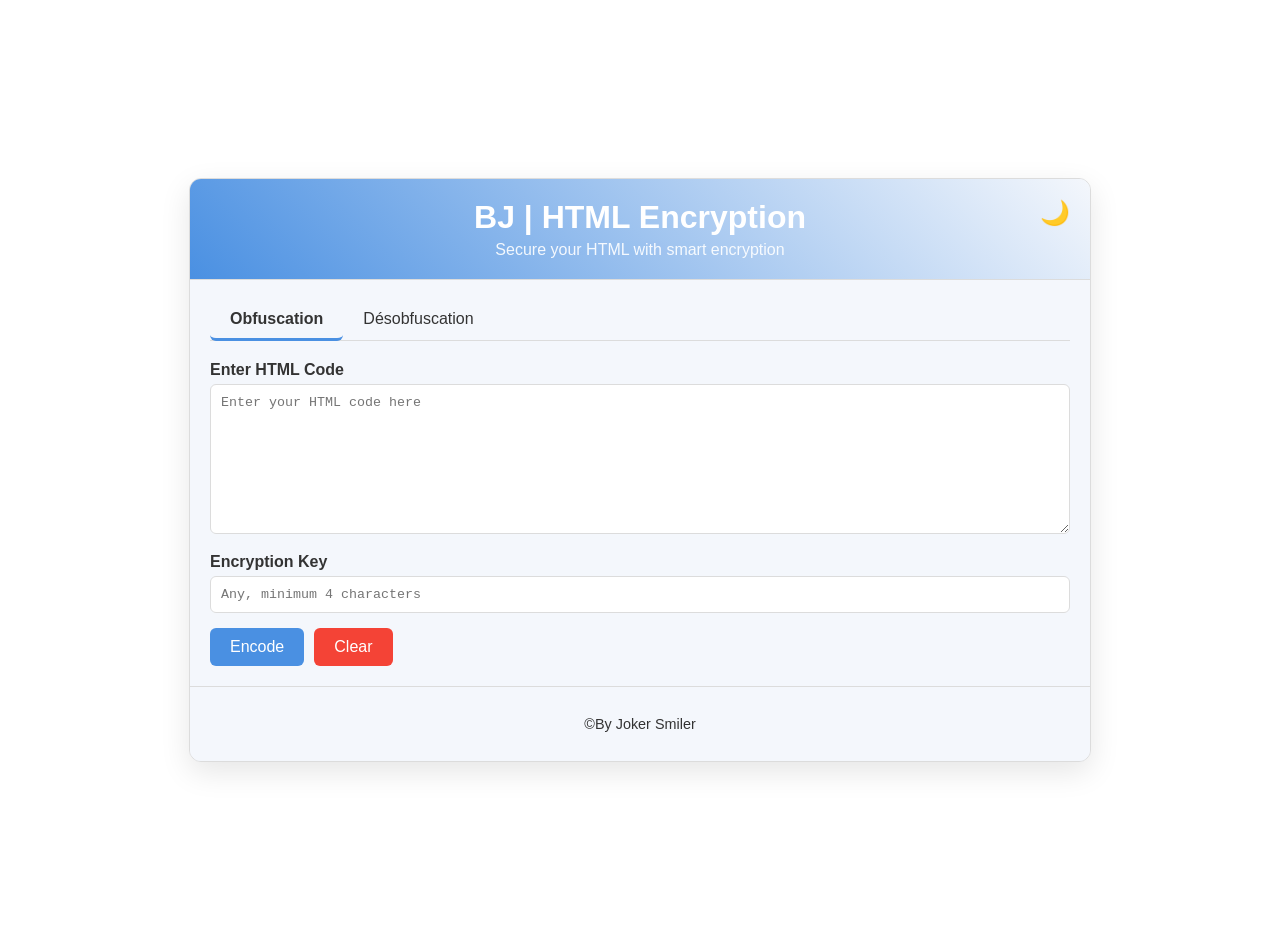
<file: sn.s/of.html>
<!DOCTYPE html>
<html lang="fr" data-theme="light">
<head>
    <meta charset="UTF-8">
    <meta name="viewport" content="width=device-width, initial-scale=1.0">
    <title>BJ | HTML Encryption & Decryption</title>
    <style>
        :root {
            --primary-color-light: #4a90e2;
            --secondary-color-light: #f4f7fc;
            --background-color-light: #ffffff;
            --text-color-light: #333333;
            --border-color-light: #dcdcdc;

            --primary-color-dark: #6a11cb;
            --secondary-color-dark: #2575fc;
            --background-color-dark: #121212;
            --text-color-dark: #e0e0e0;
            --border-color-dark: #444444;
        }

        [data-theme="light"] {
            --primary-color: var(--primary-color-light);
            --secondary-color: var(--secondary-color-light);
            --background-color: var(--background-color-light);
            --text-color: var(--text-color-light);
            --border-color: var(--border-color-light);
        }

        [data-theme="dark"] {
            --primary-color: var(--primary-color-dark);
            --secondary-color: var(--secondary-color-dark);
            --background-color: var(--background-color-dark);
            --text-color: var(--text-color-dark);
            --border-color: var(--border-color-dark);
        }

        body {
            font-family: -apple-system, BlinkMacSystemFont, 'Segoe UI', Roboto, Helvetica, Arial, sans-serif;
            background-color: var(--background-color);
            color: var(--text-color);
            margin: 0;
            padding: 20px;
            transition: background-color 0.3s, color 0.3s;
            display: flex;
            justify-content: center;
            align-items: center;
            min-height: 100vh;
        }

        .dashboard {
            width: 100%;
            max-width: 900px;
            background: var(--secondary-color);
            border-radius: 12px;
            box-shadow: 0 10px 30px rgba(0, 0, 0, 0.1);
            border: 1px solid var(--border-color);
            overflow: hidden;
        }

        .header {
            background: linear-gradient(45deg, var(--primary-color), var(--secondary-color));
            color: white;
            padding: 20px;
            text-align: center;
            border-bottom: 1px solid var(--border-color);
            position: relative;
        }

        .header h1 {
            margin: 0;
            font-size: 2em;
        }
        
        .header p {
            margin: 5px 0 0;
            opacity: 0.9;
        }

        .theme-switcher {
            position: absolute;
            top: 20px;
            right: 20px;
            cursor: pointer;
            font-size: 1.5em;
        }

        .main-content {
            padding: 20px;
        }

        .tabs {
            display: flex;
            margin-bottom: 20px;
            border-bottom: 1px solid var(--border-color);
        }

        .tab-button {
            padding: 10px 20px;
            cursor: pointer;
            border: none;
            background: none;
            font-size: 1em;
            color: var(--text-color);
            border-bottom: 3px solid transparent;
            margin-bottom: -1px;
        }

        .tab-button.active {
            border-bottom-color: var(--primary-color);
            font-weight: bold;
        }
        
        .tab-content {
            display: none;
        }

        .tab-content.active {
            display: block;
        }

        .form-group {
            margin-bottom: 15px;
        }

        label {
            display: block;
            margin-bottom: 5px;
            font-weight: bold;
        }

        textarea, input[type="text"] {
            width: 100%;
            padding: 10px;
            border: 1px solid var(--border-color);
            border-radius: 6px;
            background: var(--background-color);
            color: var(--text-color);
            box-sizing: border-box;
            font-family: 'Courier New', Courier, monospace;
        }

        textarea {
            height: 150px;
            resize: vertical;
        }

        .button-group {
            display: flex;
            gap: 10px;
        }

        button {
            padding: 10px 20px;
            border: none;
            border-radius: 6px;
            cursor: pointer;
            font-size: 1em;
            transition: background-color 0.3s;
        }

        .encode-btn {
            background-color: var(--primary-color);
            color: white;
        }

        .encode-btn:hover {
            opacity: 0.9;
        }

        .clear-btn {
            background-color: #f44336;
            color: white;
        }
        
        .clear-btn:hover {
             opacity: 0.9;
        }

        .footer {
            text-align: center;
            padding: 15px;
            background: var(--secondary-color);
            border-top: 1px solid var(--border-color);
            font-size: 0.9em;
        }
    </style>
</head>
<body>

<div class="dashboard">
    <div class="header">
        <h1>BJ | HTML Encryption</h1>
        <p>Secure your HTML with smart encryption</p>
        <div class="theme-switcher" id="theme-switcher">🌙</div>
    </div>

    <div class="main-content">
        <div class="tabs">
            <button class="tab-button active" onclick="openTab(event, 'obfuscate')">Obfuscation</button>
            <button class="tab-button" onclick="openTab(event, 'deobfuscate')">Désobfuscation</button>
        </div>

        <div id="obfuscate" class="tab-content active">
            <div class="form-group">
                <label for="html-input-obfuscate">Enter HTML Code</label>
                <textarea id="html-input-obfuscate" placeholder="Enter your HTML code here"></textarea>
            </div>
            <div class="form-group">
                <label for="key-input-obfuscate">Encryption Key</label>
                <input type="text" id="key-input-obfuscate" placeholder="Any, minimum 4 characters">
            </div>
            <div class="button-group">
                <button class="encode-btn" onclick="obfuscateHtml()">Encode</button>
                <button class="clear-btn" onclick="clearFields('obfuscate')">Clear</button>
            </div>
        </div>

        <div id="deobfuscate" class="tab-content">
             <div class="form-group">
                <label for="html-input-deobfuscate">Enter Obfuscated Code</label>
                <textarea id="html-input-deobfuscate" placeholder="Enter your obfuscated code here"></textarea>
            </div>
            <div class="form-group">
                <label for="key-input-deobfuscate">Decryption Key</label>
                <input type="text" id="key-input-deobfuscate" placeholder="Enter the original encryption key">
            </div>
            <div class="button-group">
                <button class="encode-btn" onclick="deobfuscateHtml()">Decode</button>
                <button class="clear-btn" onclick="clearFields('deobfuscate')">Clear</button>
            </div>
        </div>
    </div>

    <div class="footer">
        <p>©By Joker Smiler</p>
    </div>
</div>

<script>
    const themeSwitcher = document.getElementById('theme-switcher');
    const doc = document.documentElement;

    themeSwitcher.addEventListener('click', () => {
        const currentTheme = doc.getAttribute('data-theme');
        if (currentTheme === 'dark') {
            doc.setAttribute('data-theme', 'light');
            themeSwitcher.textContent = '🌙';
        } else {
            doc.setAttribute('data-theme', 'dark');
            themeSwitcher.textContent = '☀️';
        }
    });

    function openTab(evt, tabName) {
        let i, tabcontent, tablinks;
        tabcontent = document.getElementsByClassName("tab-content");
        for (i = 0; i < tabcontent.length; i++) {
            tabcontent[i].style.display = "none";
        }
        tablinks = document.getElementsByClassName("tab-button");
        for (i = 0; i < tablinks.length; i++) {
            tablinks[i].className = tablinks[i].className.replace(" active", "");
        }
        document.getElementById(tabName).style.display = "block";
        evt.currentTarget.className += " active";
    }

    function clearFields(tab) {
        document.getElementById(`html-input-${tab}`).value = '';
        document.getElementById(`key-input-${tab}`).value = '';
    }

    // --- Obfuscation Logic ---
    function obfuscateHtml() {
        const htmlCode = document.getElementById('html-input-obfuscate').value;
        const key = document.getElementById('key-input-obfuscate').value;

        if (htmlCode.trim() === '' || key.length < 4) {
            alert('Please enter HTML code and a key of at least 4 characters.');
            return;
        }

        try {
            const encrypted = xorEncrypt(htmlCode, key);
            const base64Encoded = btoa(encrypted);
            const shuffled = shuffle(base64Encoded, key);
            const substituted = substituteChars(shuffled);

            const result = `<!-- Encryption By @JokerSmiler -->\n<script>\nvar _0xdeadbeef = "${substituted}";\n(function(k,p){function d(s,k){let r='';for(let i=0;i<s.length;i++){r+=String.fromCharCode(s.charCodeAt(i)^k.charCodeAt(i%k.length));}return r;}function u(str){return atob(str);}function s(str,seed){let a=str.split(''),prng=function(s){return function(){var t=s+=0x6D2B79F5;t=Math.imul(t^t>>>15,t|1);t^=t+Math.imul(t^t>>>7,t|61);return((t^t>>>14)>>>0)/4294967296;}}(function(s){let h=0;for(let i=0;i<s.length;i++){h=(h<<5)-h+s.charCodeAt(i);h|=0;}return h>>>0;}(seed));let idxs=[];for(let i=a.length-1;i>0;i--){idxs.push(Math.floor(prng()*(i+1)));}for(let i=a.length-1;i>0;i--){let j=idxs[i-1];let t=a[i];a[i]=a[j];a[j]=t;}return a.join('');}function r(str){const m={"亜":"A","唖":"B","娃":"C","阿":"D","哀":"E","愛":"F","挨":"G","姶":"H","逢":"I","葵":"J","茜":"K","穐":"L","悪":"M","握":"N","渥":"O","旭":"P","葦":"Q","芦":"R","鯵":"S","梓":"T","圧":"U","斡":"V","扱":"W","宛":"X","姐":"Y","虻":"Z"};return str.split('').map(c=>m[c]||c).join('');}document.write(d(u(s(r(_0xdeadbeef),p)),p));})(window,"${key}");\n<\/script>`;
            
            document.getElementById('html-input-obfuscate').value = result;

        } catch (e) {
            alert('An error occurred during obfuscation.');
            console.error(e);
        }
    }

    function xorEncrypt(text, key) {
        let result = '';
        for (let i = 0; i < text.length; i++) {
            result += String.fromCharCode(text.charCodeAt(i) ^ key.charCodeAt(i % key.length));
        }
        return result;
    }

    function shuffle(str, seed) {
        let array = str.split('');
        const prng = sfc32(hashCode(seed));
        let m = array.length, t, i;
        while (m) {
            i = Math.floor(prng() * m--);
            t = array[m];
            array[m] = array[i];
            array[i] = t;
        }
        return array.join('');
    }

    function substituteChars(str) {
        const map = {"A":"亜","B":"唖","C":"娃","D":"阿","E":"哀","F":"愛","G":"挨","H":"姶","I":"逢","J":"葵","K":"茜","L":"穐","M":"悪","N":"握","O":"渥","P":"旭","Q":"葦","R":"芦","S":"鯵","T":"梓","U":"圧","V":"斡","W":"扱","X":"宛","Y":"姐","Z":"虻"};
        return str.split('').map(c => map[c] || c).join('');
    }
    
    // --- Deobfuscation Logic ---
    function deobfuscateHtml() {
        const obfuscatedCode = document.getElementById('html-input-deobfuscate').value;
        const key = document.getElementById('key-input-deobfuscate').value;

        if (obfuscatedCode.trim() === '' || key.length < 4) {
            alert('Please enter the obfuscated code and the correct key.');
            return;
        }

        try {
            // Extract the variable content
            const match = obfuscatedCode.match(/var\s_0xdeadbeef\s=\s"([^"]+)"/);
            if (!match) {
                alert('Invalid obfuscated code format.');
                return;
            }
            const data = match[1];

            const unsubstituted = unsubstituteChars(data);
            const unshuffled = unshuffle(unsubstituted, key);
            const base64Decoded = atob(unshuffled);
            const originalHtml = xorEncrypt(base64Decoded, key); // XOR is its own inverse

            document.getElementById('html-input-deobfuscate').value = originalHtml;
        } catch (e) {
            alert('An error occurred during deobfuscation. The key might be incorrect.');
            console.error(e);
        }
    }

    function unsubstituteChars(str) {
        const reverseMap = {"亜":"A","唖":"B","娃":"C","阿":"D","哀":"E","愛":"F","挨":"G","姶":"H","逢":"I","葵":"J","茜":"K","穐":"L","悪":"M","握":"N","渥":"O","旭":"P","葦":"Q","芦":"R","鯵":"S","梓":"T","圧":"U","斡":"V","扱":"W","宛":"X","姐":"Y","虻":"Z"};
        return str.split('').map(c => reverseMap[c] || c).join('');
    }

    function unshuffle(str, seed) {
        let array = str.split('');
        const prng = sfc32(hashCode(seed));
        
        let indices = [];
        for (let i = 0; i < array.length - 1; i++) {
            indices.push(Math.floor(prng() * (array.length - 1 - i + 1)));
        }
        
        for(let i = 1; i < array.length; i++) {
            let j = indices[array.length-1-i];
            let temp = array[i];
            array[i] = array[j];
            array[j] = temp;
        }
        
        return array.join('');
    }

    // --- Helper functions for shuffling/unshuffling ---
    function hashCode(str) {
        let hash = 0;
        for (let i = 0; i < str.length; i++) {
            const char = str.charCodeAt(i);
            hash = ((hash << 5) - hash) + char;
            hash |= 0; // Convert to 32bit integer
        }
        return hash;
    }

    function sfc32(seed) {
        let a = seed, b = seed, c = seed, d = seed;
        return function() {
            a >>>= 0; b >>>= 0; c >>>= 0; d >>>= 0; 
            let t = (a + b) | 0;
            a = b ^ b >>> 9;
            b = c + (c << 3) | 0;
            c = (c << 21 | c >>> 11);
            d = d + 1 | 0;
            t = t + d | 0;
            c = c + t | 0;
            return (t >>> 0) / 4294967296;
        }
    }
</script>

</body>
</html>
</file>
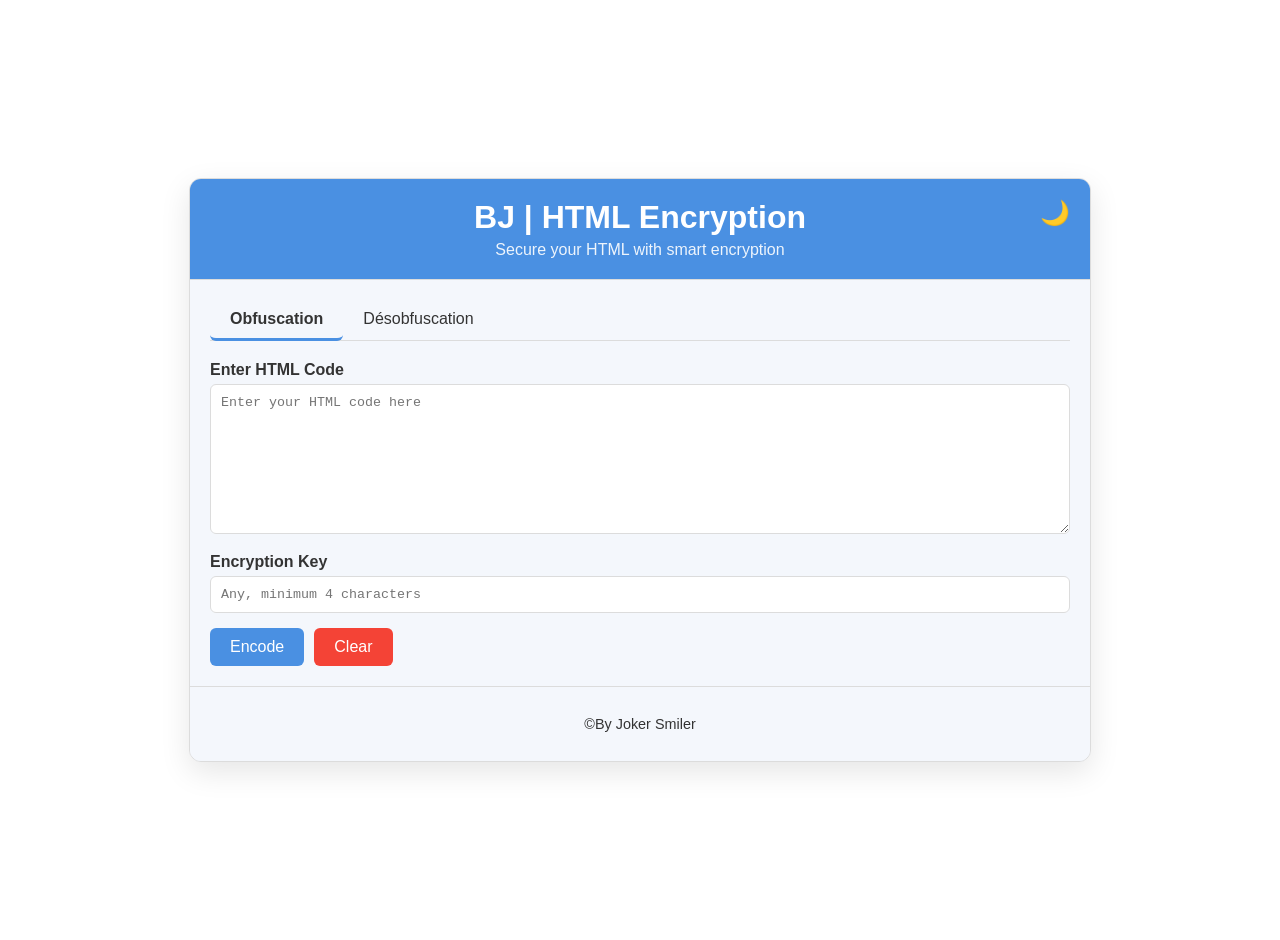
<file: sn.s/of.v2.html>
<!DOCTYPE html>
<html lang="fr" data-theme="light">
<head>
    <meta charset="UTF-8">
    <meta name="viewport" content="width=device-width, initial-scale=1.0">
    <title>BJ | HTML Encryption & Decryption</title>
    <style>
        :root {
            --primary-color-light: #4a90e2;
            --secondary-color-light: #f4f7fc;
            --background-color-light: #ffffff;
            --text-color-light: #333333;
            --border-color-light: #dcdcdc;

            --primary-color-dark: #6a11cb;
            --secondary-color-dark: #1f1c2c;
            --background-color-dark: #121212;
            --text-color-dark: #e0e0e0;
            --border-color-dark: #444444;
        }

        [data-theme="light"] {
            --primary-color: var(--primary-color-light);
            --secondary-color: var(--secondary-color-light);
            --background-color: var(--background-color-light);
            --text-color: var(--text-color-light);
            --border-color: var(--border-color-light);
        }

        [data-theme="dark"] {
            --primary-color: var(--primary-color-dark);
            --secondary-color: var(--secondary-color-dark);
            --background-color: var(--background-color-dark);
            --text-color: var(--text-color-dark);
            --border-color: var(--border-color-dark);
        }

        body {
            font-family: -apple-system, BlinkMacSystemFont, 'Segoe UI', Roboto, Helvetica, Arial, sans-serif;
            background-color: var(--background-color);
            color: var(--text-color);
            margin: 0;
            padding: 20px;
            transition: background-color 0.3s, color 0.3s;
            display: flex;
            justify-content: center;
            align-items: center;
            min-height: 100vh;
        }

        .dashboard {
            width: 100%;
            max-width: 900px;
            background: var(--secondary-color);
            border-radius: 12px;
            box-shadow: 0 10px 30px rgba(0, 0, 0, 0.1);
            border: 1px solid var(--border-color);
            overflow: hidden;
            transition: background-color 0.3s, border-color 0.3s;
        }

        .header {
            background: var(--primary-color);
            color: white;
            padding: 20px;
            text-align: center;
            border-bottom: 1px solid var(--border-color);
            position: relative;
        }

        .header h1 {
            margin: 0;
            font-size: 2em;
        }
        
        .header p {
            margin: 5px 0 0;
            opacity: 0.9;
        }

        .theme-switcher {
            position: absolute;
            top: 20px;
            right: 20px;
            cursor: pointer;
            font-size: 1.5em;
        }

        .main-content {
            padding: 20px;
        }

        .tabs {
            display: flex;
            margin-bottom: 20px;
            border-bottom: 1px solid var(--border-color);
        }

        .tab-button {
            padding: 10px 20px;
            cursor: pointer;
            border: none;
            background: none;
            font-size: 1em;
            color: var(--text-color);
            border-bottom: 3px solid transparent;
            margin-bottom: -1px;
            transition: border-color 0.3s, color 0.3s;
        }

        .tab-button.active {
            border-bottom-color: var(--primary-color);
            font-weight: bold;
        }
        
        .tab-content {
            display: none;
        }

        .tab-content.active {
            display: block;
        }

        .form-group {
            margin-bottom: 15px;
        }

        label {
            display: block;
            margin-bottom: 5px;
            font-weight: bold;
        }

        textarea, input[type="text"] {
            width: 100%;
            padding: 10px;
            border: 1px solid var(--border-color);
            border-radius: 6px;
            background: var(--background-color);
            color: var(--text-color);
            box-sizing: border-box;
            font-family: 'Courier New', Courier, monospace;
            transition: background-color 0.3s, color 0.3s, border-color 0.3s;
        }

        textarea {
            height: 150px;
            resize: vertical;
        }

        .button-group {
            display: flex;
            gap: 10px;
        }

        button {
            padding: 10px 20px;
            border: none;
            border-radius: 6px;
            cursor: pointer;
            font-size: 1em;
            transition: opacity 0.3s;
        }

        .encode-btn {
            background-color: var(--primary-color);
            color: white;
        }

        .encode-btn:hover {
            opacity: 0.9;
        }

        .clear-btn {
            background-color: #f44336;
            color: white;
        }
        
        .clear-btn:hover {
             opacity: 0.9;
        }

        .footer {
            text-align: center;
            padding: 15px;
            background: var(--secondary-color);
            border-top: 1px solid var(--border-color);
            font-size: 0.9em;
            transition: background-color 0.3s, border-color 0.3s;
        }
    </style>
</head>
<body>

<div class="dashboard">
    <div class="header">
        <h1>BJ | HTML Encryption</h1>
        <p>Secure your HTML with smart encryption</p>
        <div class="theme-switcher" id="theme-switcher">🌙</div>
    </div>

    <div class="main-content">
        <div class="tabs">
            <button class="tab-button active" onclick="openTab(event, 'obfuscate')">Obfuscation</button>
            <button class="tab-button" onclick="openTab(event, 'deobfuscate')">Désobfuscation</button>
        </div>

        <div id="obfuscate" class="tab-content active">
            <div class="form-group">
                <label for="html-input-obfuscate">Enter HTML Code</label>
                <textarea id="html-input-obfuscate" placeholder="Enter your HTML code here"></textarea>
            </div>
            <div class="form-group">
                <label for="key-input-obfuscate">Encryption Key</label>
                <input type="text" id="key-input-obfuscate" placeholder="Any, minimum 4 characters">
            </div>
            <div class="button-group">
                <button class="encode-btn" onclick="obfuscateHtml()">Encode</button>
                <button class="clear-btn" onclick="clearFields('obfuscate')">Clear</button>
            </div>
        </div>

        <div id="deobfuscate" class="tab-content">
             <div class="form-group">
                <label for="html-input-deobfuscate">Enter Obfuscated Code</label>
                <textarea id="html-input-deobfuscate" placeholder="Enter your obfuscated code here"></textarea>
            </div>
            <div class="form-group">
                <label for="key-input-deobfuscate">Decryption Key</label>
                <input type="text" id="key-input-deobfuscate" placeholder="Enter the original encryption key">
            </div>
            <div class="button-group">
                <button class="encode-btn" onclick="deobfuscateHtml()">Decode</button>
                <button class="clear-btn" onclick="clearFields('deobfuscate')">Clear</button>
            </div>
        </div>
    </div>

    <div class="footer">
        <p>©By Joker Smiler</p>
    </div>
</div>

<script>
    // --- UI Logic ---
    const themeSwitcher = document.getElementById('theme-switcher');
    const doc = document.documentElement;

    themeSwitcher.addEventListener('click', () => {
        const currentTheme = doc.getAttribute('data-theme');
        if (currentTheme === 'dark') {
            doc.setAttribute('data-theme', 'light');
            themeSwitcher.textContent = '🌙';
        } else {
            doc.setAttribute('data-theme', 'dark');
            themeSwitcher.textContent = '☀️';
        }
    });

    function openTab(evt, tabName) {
        let i, tabcontent, tablinks;
        tabcontent = document.getElementsByClassName("tab-content");
        for (i = 0; i < tabcontent.length; i++) {
            tabcontent[i].style.display = "none";
        }
        tablinks = document.getElementsByClassName("tab-button");
        for (i = 0; i < tablinks.length; i++) {
            tablinks[i].className = tablinks[i].className.replace(" active", "");
        }
        document.getElementById(tabName).style.display = "block";
        evt.currentTarget.className += " active";
    }

    function clearFields(tab) {
        document.getElementById(`html-input-${tab}`).value = '';
        const keyInput = document.getElementById(`key-input-${tab}`);
        if(keyInput) keyInput.value = '';
    }

    // --- Core Encryption/Decryption Logic ---

    // These two functions (hashCode and prng) are based on your original script to ensure consistency.
    function hashCode(str) {
        let h = 0;
        for (let i = 0; i < str.length; i++) {
            h = (h << 5) - h + str.charCodeAt(i);
            h |= 0; // Convert to 32bit integer
        }
        return h >>> 0; // Make it unsigned
    }

    function prng(seed) {
        return function() {
            var t = seed += 0x6D2B79F5;
            t = Math.imul(t ^ (t >>> 15), t | 1);
            t ^= t + Math.imul(t ^ (t >>> 7), t | 61);
            return ((t ^ (t >>> 14)) >>> 0) / 4294967296;
        };
    }

    function xorCipher(text, key) {
        let result = '';
        for (let i = 0; i < text.length; i++) {
            result += String.fromCharCode(text.charCodeAt(i) ^ key.charCodeAt(i % key.length));
        }
        return result;
    }

    const charMap = {"A":"亜","B":"唖","C":"娃","D":"阿","E":"哀","F":"愛","G":"挨","H":"姶","I":"逢","J":"葵","K":"茜","L":"穐","M":"悪","N":"握","O":"渥","P":"旭","Q":"葦","R":"葦","S":"鯵","T":"梓","U":"圧","V":"斡","W":"扱","X":"宛","Y":"姐","Z":"虻"};
    const reverseCharMap = Object.fromEntries(Object.entries(charMap).map(a => a.reverse()));

    function substitute(str) {
        return str.split('').map(c => charMap[c] || c).join('');
    }

    function unsubstitute(str) {
        return str.split('').map(c => reverseCharMap[c] || c).join('');
    }

    // Correct shuffle function based on your script's logic
    function shuffle(str, seed) {
        let array = str.split('');
        const random = prng(hashCode(seed));
        let indices = [];
        for (let i = array.length - 1; i > 0; i--) {
            indices.push(Math.floor(random() * (i + 1)));
        }
        for (let i = 1; i < array.length; i++) {
            let j = indices[array.length - 1 - i];
            [array[i], array[j]] = [array[j], array[i]]; // Swap
        }
        return array.join('');
    }

    // Correct unshuffle function that is the exact inverse of shuffle
    function unshuffle(str, seed) {
        let array = str.split('');
        const random = prng(hashCode(seed));
        let indices = [];
        for (let i = array.length - 1; i > 0; i--) {
            indices.push(Math.floor(random() * (i + 1)));
        }
        for (let i = array.length - 1; i > 0; i--) {
            let j = indices[array.length - 1 - i];
            [array[i], array[j]] = [array[j], array[i]]; // Swap in reverse order
        }
        return array.join('');
    }

    // --- Button Actions ---

    function obfuscateHtml() {
        const htmlCode = document.getElementById('html-input-obfuscate').value;
        const key = document.getElementById('key-input-obfuscate').value;

        if (htmlCode.trim() === '' || key.length < 4) {
            alert('Please enter HTML code and a key of at least 4 characters.');
            return;
        }

        try {
            const encrypted = xorCipher(htmlCode, key);
            const base64Encoded = btoa(encrypted);
            const shuffled = shuffle(base64Encoded, key);
            const substituted = substitute(shuffled);

            const result = `<!-- Encryption By @JokerSmiler -->
<script>
var _0xdeadbeef = "${substituted}";
(function(p){function d(s,k){let r='';for(let i=0;i<s.length;i++){r+=String.fromCharCode(s.charCodeAt(i)^k.charCodeAt(i%k.length));}return r}function u(s){return atob(s)}function s(t,d){let a=t.split(''),n=function(s){return function(){var t=s+=0x6D2B79F5;return t=Math.imul(t^t>>>15,t|1),t^=t+Math.imul(t^t>>>7,t|61),((t^t>>>14)>>>0)/4294967296}}(function(s){let t=0;for(let a=0;a<s.length;a++)t=(t<<5)-t+s.charCodeAt(a),t|=0;return t>>>0}(d)),e=[];for(let s=a.length-1;s>0;s--)e.push(Math.floor(n()*(s+1)));for(let s=a.length-1;s>0;s--){let t=e[a.length-1-s];[a[s],a[t]]=[a[t],a[s]]}return a.join('')}function r(s){const t={"亜":"A","唖":"B","娃":"C","阿":"D","哀":"E","愛":"F","挨":"G","姶":"H","逢":"I","葵":"J","茜":"K","穐":"L","悪":"M","握":"N","渥":"O","旭":"P","葦":"R","鯵":"S","梓":"T","圧":"U","斡":"V","扱":"W","宛":"X","姐":"Y","虻":"Z"};return s.split('').map(s=>t[s]||s).join('')}document.write(d(u(s(r(_0xdeadbeef),"${key}")),"${key}"));})("${key}");
<\/script>`;
            
            document.getElementById('html-input-obfuscate').value = result;

        } catch (e) {
            alert('An error occurred during obfuscation.');
            console.error(e);
        }
    }

    function deobfuscateHtml() {
        const obfuscatedCode = document.getElementById('html-input-deobfuscate').value;
        let key = document.getElementById('key-input-deobfuscate').value;

        try {
            // Try to extract key from the script if not provided
            if (key.trim() === '') {
                 const keyMatch = obfuscatedCode.match(/}\)\("([^"]+)"\);/);
                 if (keyMatch && keyMatch[1]) {
                     key = keyMatch[1];
                     document.getElementById('key-input-deobfuscate').value = key;
                 } else {
                     alert('Could not automatically find the key. Please provide it.');
                     return;
                 }
            }

            const dataMatch = obfuscatedCode.match(/var\s_0xdeadbeef\s=\s"([^"]+)"/);
            if (!dataMatch) {
                alert('Invalid obfuscated code format.');
                return;
            }
            const data = dataMatch[1];

            const unsubstituted = unsubstitute(data);
            const unshuffled = unshuffle(unsubstituted, key);
            const base64Decoded = atob(unshuffled);
            const originalHtml = xorCipher(base64Decoded, key);

            document.getElementById('html-input-deobfuscate').value = originalHtml;
        } catch (e) {
            alert('An error occurred during deobfuscation. The key might be incorrect or the code corrupted.');
            console.error(e);
        }
    }
</script>

</body>
</html>
</file>
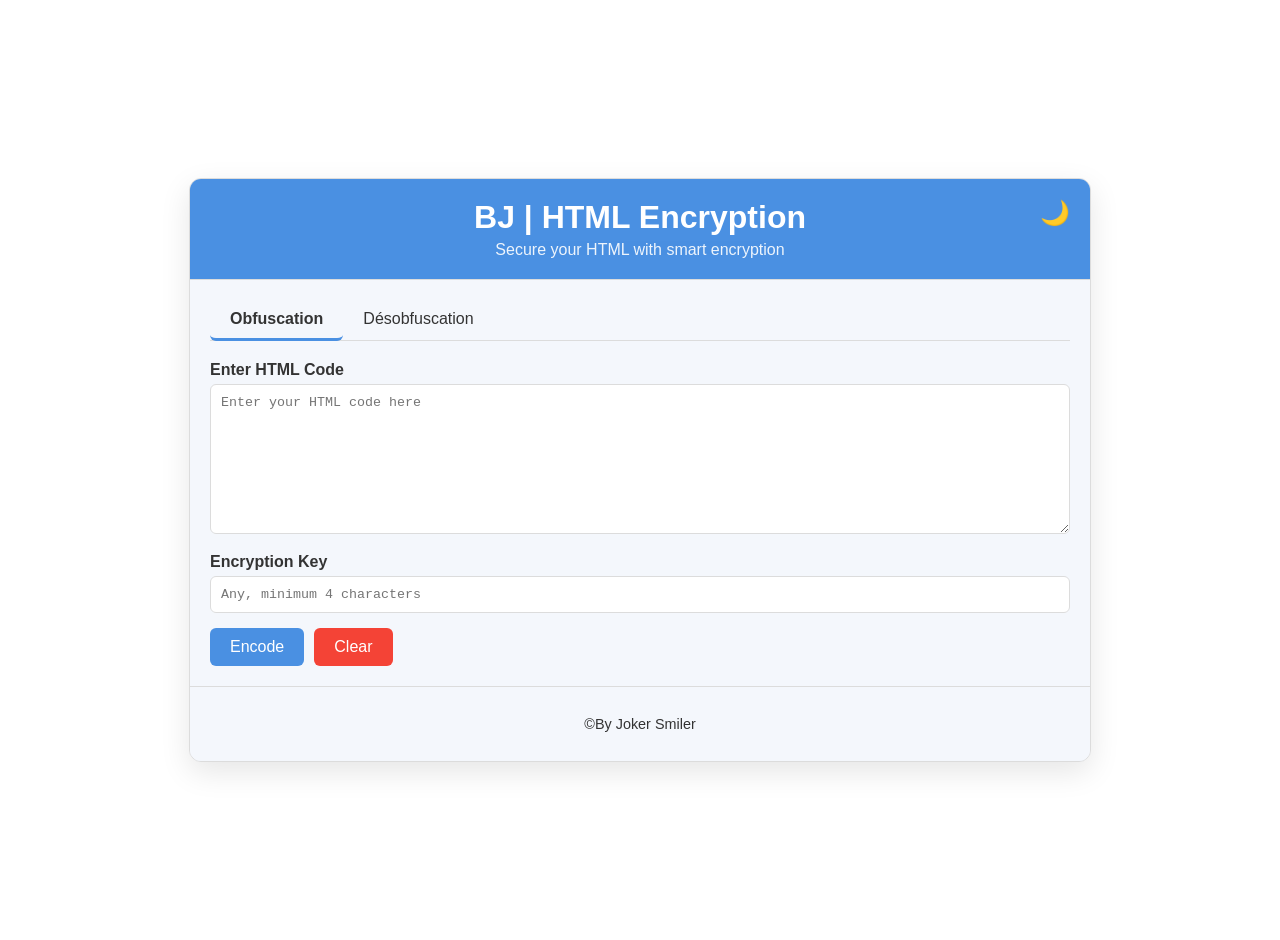
<file: sn.s/of.v3.html>
<!DOCTYPE html>
<html lang="fr" data-theme="light">
<head>
    <meta charset="UTF-8">
    <meta name="viewport" content="width=device-width, initial-scale=1.0">
    <title>BJ | HTML Encryption & Decryption</title>
    <style>
        :root {
            --primary-color-light: #4a90e2;
            --secondary-color-light: #f4f7fc;
            --background-color-light: #ffffff;
            --text-color-light: #333333;
            --border-color-light: #dcdcdc;

            --primary-color-dark: #6a11cb;
            --secondary-color-dark: #1f1c2c;
            --background-color-dark: #121212;
            --text-color-dark: #e0e0e0;
            --border-color-dark: #444444;
        }

        [data-theme="light"] {
            --primary-color: var(--primary-color-light);
            --secondary-color: var(--secondary-color-light);
            --background-color: var(--background-color-light);
            --text-color: var(--text-color-light);
            --border-color: var(--border-color-light);
        }

        [data-theme="dark"] {
            --primary-color: var(--primary-color-dark);
            --secondary-color: var(--secondary-color-dark);
            --background-color: var(--background-color-dark);
            --text-color: var(--text-color-dark);
            --border-color: var(--border-color-dark);
        }

        body {
            font-family: -apple-system, BlinkMacSystemFont, 'Segoe UI', Roboto, Helvetica, Arial, sans-serif;
            background-color: var(--background-color);
            color: var(--text-color);
            margin: 0;
            padding: 20px;
            transition: background-color 0.3s, color 0.3s;
            display: flex;
            justify-content: center;
            align-items: center;
            min-height: 100vh;
        }

        .dashboard {
            width: 100%;
            max-width: 900px;
            background: var(--secondary-color);
            border-radius: 12px;
            box-shadow: 0 10px 30px rgba(0, 0, 0, 0.1);
            border: 1px solid var(--border-color);
            overflow: hidden;
            transition: background-color 0.3s, border-color 0.3s;
        }

        .header {
            background: var(--primary-color);
            color: white;
            padding: 20px;
            text-align: center;
            border-bottom: 1px solid var(--border-color);
            position: relative;
        }

        .header h1 {
            margin: 0;
            font-size: 2em;
        }
        
        .header p {
            margin: 5px 0 0;
            opacity: 0.9;
        }

        .theme-switcher {
            position: absolute;
            top: 20px;
            right: 20px;
            cursor: pointer;
            font-size: 1.5em;
        }

        .main-content {
            padding: 20px;
        }

        .tabs {
            display: flex;
            margin-bottom: 20px;
            border-bottom: 1px solid var(--border-color);
        }

        .tab-button {
            padding: 10px 20px;
            cursor: pointer;
            border: none;
            background: none;
            font-size: 1em;
            color: var(--text-color);
            border-bottom: 3px solid transparent;
            margin-bottom: -1px;
            transition: border-color 0.3s, color 0.3s;
        }

        .tab-button.active {
            border-bottom-color: var(--primary-color);
            font-weight: bold;
        }
        
        .tab-content {
            display: none;
        }

        .tab-content.active {
            display: block;
        }

        .form-group {
            margin-bottom: 15px;
        }

        label {
            display: block;
            margin-bottom: 5px;
            font-weight: bold;
        }

        textarea, input[type="text"] {
            width: 100%;
            padding: 10px;
            border: 1px solid var(--border-color);
            border-radius: 6px;
            background: var(--background-color);
            color: var(--text-color);
            box-sizing: border-box;
            font-family: 'Courier New', Courier, monospace;
            transition: background-color 0.3s, color 0.3s, border-color 0.3s;
        }

        textarea {
            height: 150px;
            resize: vertical;
        }

        .button-group {
            display: flex;
            gap: 10px;
        }

        button {
            padding: 10px 20px;
            border: none;
            border-radius: 6px;
            cursor: pointer;
            font-size: 1em;
            transition: opacity 0.3s;
        }

        .encode-btn {
            background-color: var(--primary-color);
            color: white;
        }

        .encode-btn:hover {
            opacity: 0.9;
        }

        .clear-btn {
            background-color: #f44336;
            color: white;
        }
        
        .clear-btn:hover {
             opacity: 0.9;
        }

        .footer {
            text-align: center;
            padding: 15px;
            background: var(--secondary-color);
            border-top: 1px solid var(--border-color);
            font-size: 0.9em;
            transition: background-color 0.3s, border-color 0.3s;
        }
    </style>
</head>
<body>

<div class="dashboard">
    <div class="header">
        <h1>BJ | HTML Encryption</h1>
        <p>Secure your HTML with smart encryption</p>
        <div class="theme-switcher" id="theme-switcher">🌙</div>
    </div>

    <div class="main-content">
        <div class="tabs">
            <button class="tab-button active" onclick="openTab(event, 'obfuscate')">Obfuscation</button>
            <button class="tab-button" onclick="openTab(event, 'deobfuscate')">Désobfuscation</button>
        </div>

        <div id="obfuscate" class="tab-content active">
            <div class="form-group">
                <label for="html-input-obfuscate">Enter HTML Code</label>
                <textarea id="html-input-obfuscate" placeholder="Enter your HTML code here"></textarea>
            </div>
            <div class="form-group">
                <label for="key-input-obfuscate">Encryption Key</label>
                <input type="text" id="key-input-obfuscate" placeholder="Any, minimum 4 characters">
            </div>
            <div class="button-group">
                <button class="encode-btn" onclick="obfuscateHtml()">Encode</button>
                <button class="clear-btn" onclick="clearFields('obfuscate')">Clear</button>
            </div>
        </div>

        <div id="deobfuscate" class="tab-content">
             <div class="form-group">
                <label for="html-input-deobfuscate">Enter Obfuscated Code</label>
                <textarea id="html-input-deobfuscate" placeholder="Enter your obfuscated code here"></textarea>
            </div>
            <div class="form-group">
                <label for="key-input-deobfuscate">Decryption Key</label>
                <input type="text" id="key-input-deobfuscate" placeholder="Enter the original encryption key">
            </div>
            <div class="button-group">
                <button class="encode-btn" onclick="deobfuscateHtml()">Decode</button>
                <button class="clear-btn" onclick="clearFields('deobfuscate')">Clear</button>
            </div>
        </div>
    </div>

    <div class="footer">
        <p>©By Joker Smiler</p>
    </div>
</div>

<script>
    // --- UI Logic ---
    const themeSwitcher = document.getElementById('theme-switcher');
    const doc = document.documentElement;

    themeSwitcher.addEventListener('click', () => {
        const currentTheme = doc.getAttribute('data-theme');
        if (currentTheme === 'dark') {
            doc.setAttribute('data-theme', 'light');
            themeSwitcher.textContent = '🌙';
        } else {
            doc.setAttribute('data-theme', 'dark');
            themeSwitcher.textContent = '☀️';
        }
    });

    function openTab(evt, tabName) {
        let i, tabcontent, tablinks;
        tabcontent = document.getElementsByClassName("tab-content");
        for (i = 0; i < tabcontent.length; i++) {
            tabcontent[i].style.display = "none";
        }
        tablinks = document.getElementsByClassName("tab-button");
        for (i = 0; i < tablinks.length; i++) {
            tablinks[i].className = tablinks[i].className.replace(" active", "");
        }
        document.getElementById(tabName).style.display = "block";
        evt.currentTarget.className += " active";
    }

    function clearFields(tab) {
        document.getElementById(`html-input-${tab}`).value = '';
        const keyInput = document.getElementById(`key-input-${tab}`);
        if(keyInput) keyInput.value = '';
    }

    // --- Core Encryption/Decryption Logic ---

    // Safe btoa/atob for handling UTF-8 characters correctly. THIS WAS THE FIX.
    function btoaSafe(str) {
        return btoa(unescape(encodeURIComponent(str)));
    }

    function atobSafe(str) {
        return decodeURIComponent(escape(atob(str)));
    }
    
    function hashCode(str) {
        let h = 0;
        for (let i = 0; i < str.length; i++) {
            h = (h << 5) - h + str.charCodeAt(i);
            h |= 0;
        }
        return h >>> 0;
    }

    function prng(seed) {
        return function() {
            var t = seed += 0x6D2B79F5;
            t = Math.imul(t ^ (t >>> 15), t | 1);
            t ^= t + Math.imul(t ^ (t >>> 7), t | 61);
            return ((t ^ (t >>> 14)) >>> 0) / 4294967296;
        };
    }

    function xorCipher(text, key) {
        let result = '';
        for (let i = 0; i < text.length; i++) {
            result += String.fromCharCode(text.charCodeAt(i) ^ key.charCodeAt(i % key.length));
        }
        return result;
    }

    // Corrected character map
    const charMap = {"A":"亜","B":"唖","C":"娃","D":"阿","E":"哀","F":"愛","G":"挨","H":"姶","I":"逢","J":"葵","K":"茜","L":"穐","M":"悪","N":"握","O":"渥","P":"旭","Q":"葦","R":"芦","S":"鯵","T":"梓","U":"圧","V":"斡","W":"扱","X":"宛","Y":"姐","Z":"虻"};
    const reverseCharMap = Object.fromEntries(Object.entries(charMap).map(a => a.reverse()));

    function substitute(str) {
        return str.split('').map(c => charMap[c] || c).join('');
    }

    function unsubstitute(str) {
        return str.split('').map(c => reverseCharMap[c] || c).join('');
    }

    function shuffle(str, seed) {
        let array = str.split('');
        const random = prng(hashCode(seed));
        let indices = [];
        for (let i = array.length - 1; i > 0; i--) {
            indices.push(Math.floor(random() * (i + 1)));
        }
        for (let i = 1; i < array.length; i++) {
            let j = indices[array.length - 1 - i];
            [array[i], array[j]] = [array[j], array[i]];
        }
        return array.join('');
    }

    function unshuffle(str, seed) {
        let array = str.split('');
        const random = prng(hashCode(seed));
        let indices = [];
        for (let i = array.length - 1; i > 0; i--) {
            indices.push(Math.floor(random() * (i + 1)));
        }
        for (let i = array.length - 1; i > 0; i--) {
            let j = indices[array.length - 1 - i];
            [array[i], array[j]] = [array[j], array[i]];
        }
        return array.join('');
    }

    // --- Button Actions ---

    function obfuscateHtml() {
        const htmlCode = document.getElementById('html-input-obfuscate').value;
        const key = document.getElementById('key-input-obfuscate').value;

        if (htmlCode.trim() === '' || key.length < 4) {
            alert('Please enter HTML code and a key of at least 4 characters.');
            return;
        }

        try {
            const encrypted = xorCipher(htmlCode, key);
            const base64Encoded = btoaSafe(encrypted);
            const shuffled = shuffle(base64Encoded, key);
            const substituted = substitute(shuffled);

            // Minified script for the final output
            const result = `<!-- Encryption By @JokerSmiler -->
<script>
var _0xdeadbeef = "${substituted}";
(function(p){function d(s,k){let r='';for(let i=0;i<s.length;i++){r+=String.fromCharCode(s.charCodeAt(i)^k.charCodeAt(i%k.length));}return r}function u(s){return decodeURIComponent(escape(atob(s)))}function s(t,d){let a=t.split(''),n=function(s){return function(){var t=s+=0x6D2B79F5;return t=Math.imul(t^t>>>15,t|1),t^=t+Math.imul(t^t>>>7,t|61),((t^t>>>14)>>>0)/4294967296}}(function(s){let t=0;for(let a=0;a<s.length;a++)t=(t<<5)-t+s.charCodeAt(a),t|=0;return t>>>0}(d)),e=[];for(let s=a.length-1;s>0;s--)e.push(Math.floor(n()*(s+1)));for(let s=a.length-1;s>0;s--){let t=e[a.length-1-s];[a[s],a[t]]=[a[t],a[s]]}return a.join('')}function r(s){const t={"亜":"A","唖":"B","娃":"C","阿":"D","哀":"E","愛":"F","挨":"G","姶":"H","逢":"I","葵":"J","茜":"K","穐":"L","悪":"M","握":"N","渥":"O","旭":"P","葦":"Q","芦":"R","鯵":"S","梓":"T","圧":"U","斡":"V","扱":"W","宛":"X","姐":"Y","虻":"Z"};return s.split('').map(s=>t[s]||s).join('')}document.write(d(u(s(r(_0xdeadbeef),"${key}")),"${key}"));})("${key}");
<\/script>`;
            
            document.getElementById('html-input-obfuscate').value = result;

        } catch (e) {
            alert('An error occurred during obfuscation.');
            console.error(e);
        }
    }

    function deobfuscateHtml() {
        const obfuscatedCode = document.getElementById('html-input-deobfuscate').value;
        let key = document.getElementById('key-input-deobfuscate').value;

        try {
            if (key.trim() === '') {
                 const keyMatch = obfuscatedCode.match(/}\)\("([^"]+)"\);/);
                 if (keyMatch && keyMatch[1]) {
                     key = keyMatch[1];
                     document.getElementById('key-input-deobfuscate').value = key;
                 } else {
                     alert('Could not automatically find the key. Please provide it.');
                     return;
                 }
            }

            const dataMatch = obfuscatedCode.match(/var\s_0xdeadbeef\s=\s"([^"]+)"/);
            if (!dataMatch) {
                alert('Invalid obfuscated code format.');
                return;
            }
            const data = dataMatch[1];

            const unsubstituted = unsubstitute(data);
            const unshuffled = unshuffle(unsubstituted, key);
            const base64Decoded = atobSafe(unshuffled);
            const originalHtml = xorCipher(base64Decoded, key);

            document.getElementById('html-input-deobfuscate').value = originalHtml;
        } catch (e) {
            alert('An error occurred during deobfuscation. The key might be incorrect or the code corrupted.');
            console.error(e);
        }
    }
</script>

</body>
</html>
</file>
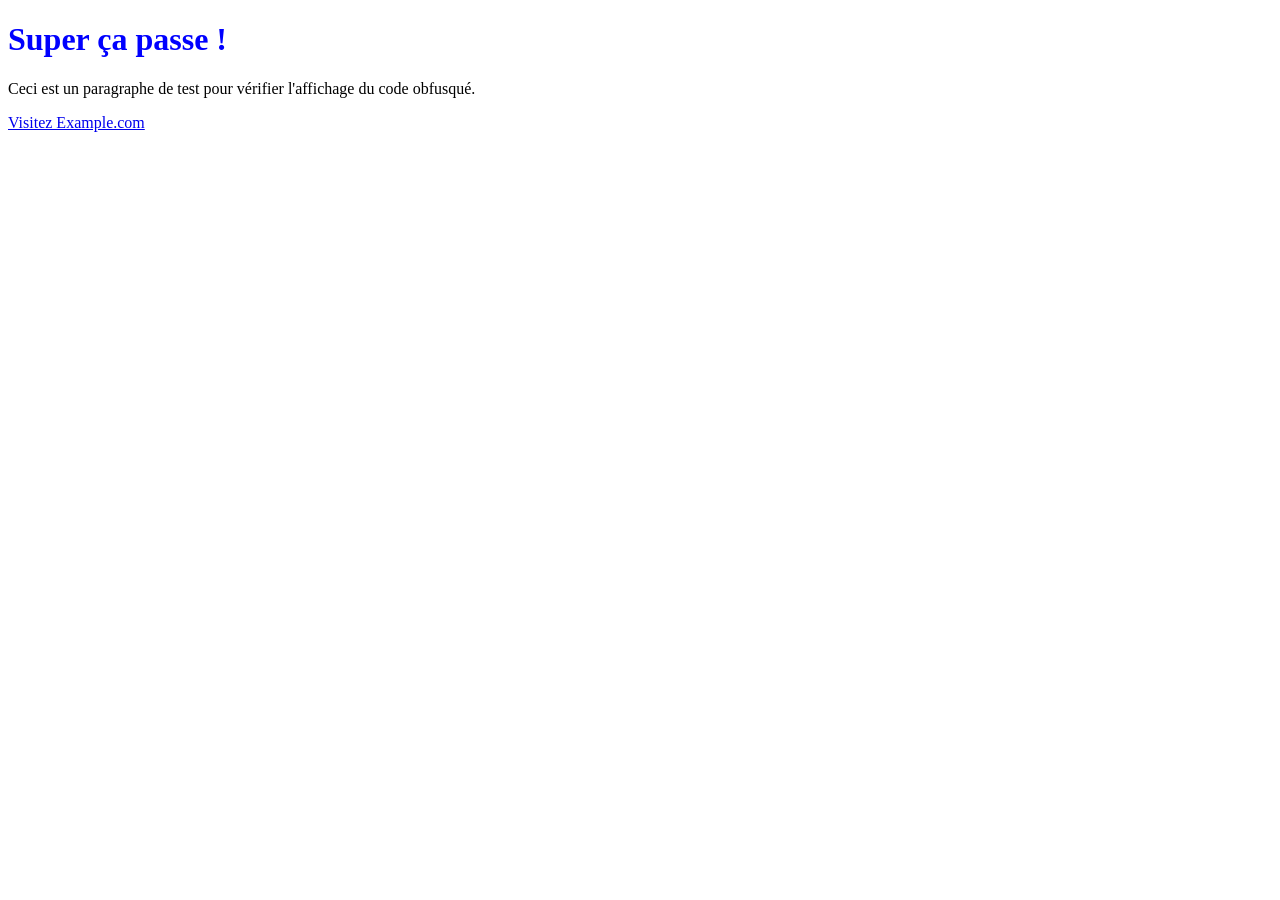
<file: sn.s/testeur.html>
<!DOCTYPE html>
<html lang="en">
<head>
    <meta charset="UTF-8">
    <meta name="viewport" content="width=device-width, initial-scale=1.0">
    <title>le site à ofucuser</title>
</head>
<body>
    <h1 style="color: blue;">Super ça passe !</h1>
    <p>Ceci est un paragraphe de test pour vérifier l'affichage du code obfusqué.</p>
    <a href="https://example.com">Visitez Example.com</a>
    <script>
        alert("Le code JavaScript fonctionne également !");
    </script>
    
</body>
</html>
</file>
<file: style.css>
body {
  margin: 0;
}

.game-canvas {
  width: 100%;
  height: 100vw;
  max-width: 500px;
  max-height:500px;
  margin-left: auto;
  margin-right: auto;
}

.keys {
  font-family: 'Lato', sans-serif;
  text-align: center;
  width: 100%;
  padding: 10px;
  box-sizing: border-box;
  height: 200px;
  margin: auto;
}

.up {
  position: relative;
  top: -4px;
}

.chevron::before {
  border-style: solid;
  border-width: 8px 8px 0 0;
  content: '';
  display: inline-block;
  height: 20px;
  width: 20px;
  top: -10px;
  position: relative;
  transform: rotate(-45deg);
}

.chevron.down::before {
  transform: rotate(135deg);
  top: -22px;
}

.chevron.right::before {
  transform: rotate(45deg);
  top: -18px;
  left: -5px;
}

.chevron.left::before {
  transform: rotate(225deg);
  top: -18px;
  left: 5px;
}

.arr {
  cursor: pointer;
  width: 70px;
  height: 70px;
  text-align: center;
  line-height: 100px;
  background: gray;
  color: white;
  font-size: 50px;
  border-right: 10px solid #ccc;
  border-bottom: 10px solid #ccc;
  border-left: 10px solid #ddd;
  border-top: 10px solid #eee;
  display: inline-block;
  margin: 5px;
  transition: all .05s linear;
  user-select: none;
}

.arr:active {
  background: #555;
}

#game-container {
  display: flex;
  flex-direction: column;
  background-color: rgba(220, 220, 220, 0.6);
}
</file>
<file: sn.s/style.css>
* {
    margin: 0;
    padding: 0;
    box-sizing: border-box;
}

body {
    font-family: 'Inter', -apple-system, BlinkMacSystemFont, 'Segoe UI', sans-serif;
    background: linear-gradient(135deg, #667eea 0%, #764ba2 100%);
    min-height: 100vh;
    padding: 20px;
}

.container {
    max-width: 1400px;
    margin: 0 auto;
}

.header {
    text-align: center;
    color: white;
    margin-bottom: 30px;
}

.header h1 {
    font-size: 2.5em;
    margin-bottom: 10px;
    text-shadow: 2px 2px 4px rgba(0,0,0,0.2);
}

.header p {
    font-size: 1.1em;
    opacity: 0.9;
}

.dashboard {
    background: white;
    border-radius: 20px;
    padding: 30px;
    box-shadow: 0 20px 60px rgba(0,0,0,0.3);
}

.tabs {
    display: flex;
    gap: 10px;
    margin-bottom: 30px;
    border-bottom: 2px solid #e0e0e0;
}

.tab {
    padding: 15px 30px;
    background: none;
    border: none;
    font-size: 1.1em;
    font-weight: 600;
    color: #666;
    cursor: pointer;
    border-bottom: 3px solid transparent;
    transition: all 0.3s;
}

.tab:hover {
    color: #667eea;
}

.tab.active {
    color: #667eea;
    border-bottom-color: #667eea;
}

.tab-content {
    display: none;
}

.tab-content.active {
    display: block;
    animation: fadeIn 0.3s;
}

@keyframes fadeIn {
    from { opacity: 0; transform: translateY(10px); }
    to { opacity: 1; transform: translateY(0); }
}

.input-section {
    margin-bottom: 30px;
}

.input-section h3 {
    color: #333;
    margin-bottom: 15px;
    font-size: 1.2em;
}

.input-method {
    display: flex;
    gap: 15px;
    margin-bottom: 20px;
}

.input-method button {
    flex: 1;
    padding: 12px;
    border: 2px solid #e0e0e0;
    background: white;
    border-radius: 10px;
    cursor: pointer;
    font-size: 1em;
    font-weight: 600;
    transition: all 0.3s;
}

.input-method button.active {
    border-color: #667eea;
    background: #f0f4ff;
    color: #667eea;
}

.file-upload {
    display: none;
    border: 2px dashed #667eea;
    border-radius: 15px;
    padding: 40px;
    text-align: center;
    background: #f8f9ff;
    cursor: pointer;
    transition: all 0.3s;
}

.file-upload:hover {
    background: #f0f4ff;
    border-color: #764ba2;
}

.file-upload.active {
    display: block;
}

.file-upload input {
    display: none;
}

.file-info {
    margin-top: 15px;
    padding: 10px;
    background: #e8f0ff;
    border-radius: 8px;
    display: none;
}

textarea {
    width: 100%;
    min-height: 300px;
    padding: 15px;
    border: 2px solid #e0e0e0;
    border-radius: 10px;
    font-family: 'Courier New', monospace;
    font-size: 14px;
    resize: vertical;
    transition: border-color 0.3s;
}

textarea:focus {
    outline: none;
    border-color: #667eea;
}

.options {
    display: grid;
    grid-template-columns: repeat(auto-fit, minmax(250px, 1fr));
    gap: 15px;
    margin: 20px 0;
}

.option {
    padding: 15px;
    background: #f8f9ff;
    border-radius: 10px;
}

.option label {
    display: block;
    font-weight: 600;
    margin-bottom: 8px;
    color: #333;
}

.option input[type="text"],
.option select {
    width: 100%;
    padding: 10px;
    border: 2px solid #e0e0e0;
    border-radius: 8px;
    font-size: 14px;
}

.option input[type="checkbox"] {
    margin-right: 8px;
}

.actions {
    display: flex;
    gap: 15px;
    margin-top: 20px;
}

.btn {
    flex: 1;
    padding: 15px 30px;
    border: none;
    border-radius: 10px;
    font-size: 1.1em;
    font-weight: 600;
    cursor: pointer;
    transition: all 0.3s;
}

.btn-primary {
    background: linear-gradient(135deg, #667eea 0%, #764ba2 100%);
    color: white;
}

.btn-primary:hover {
    transform: translateY(-2px);
    box-shadow: 0 10px 25px rgba(102, 126, 234, 0.4);
}

.btn-secondary {
    background: #f0f0f0;
    color: #333;
}

.btn-secondary:hover {
    background: #e0e0e0;
}

.btn-success {
    background: #10b981;
    color: white;
}

.btn-success:hover {
    background: #059669;
}

.output-section {
    margin-top: 30px;
    display: none;
}

.output-section.show {
    display: block;
}

.output-header {
    display: flex;
    justify-content: space-between;
    align-items: center;
    margin-bottom: 15px;
}

.output-actions {
    display: flex;
    gap: 10px;
}

.btn-small {
    padding: 8px 16px;
    font-size: 0.9em;
}

.stats {
    display: grid;
    grid-template-columns: repeat(auto-fit, minmax(200px, 1fr));
    gap: 15px;
    margin-top: 20px;
}

.stat-card {
    background: linear-gradient(135deg, #667eea 0%, #764ba2 100%);
    color: white;
    padding: 20px;
    border-radius: 10px;
    text-align: center;
}

.stat-card h4 {
    font-size: 0.9em;
    opacity: 0.9;
    margin-bottom: 5px;
}

.stat-card .value {
    font-size: 1.8em;
    font-weight: 700;
}

.footer {
    text-align: center;
    color: white;
    margin-top: 30px;
    font-size: 1.1em;
}

.alert {
    padding: 15px 20px;
    border-radius: 10px;
    margin-bottom: 20px;
    display: none;
}

.alert.show {
    display: block;
    animation: slideDown 0.3s;
}

@keyframes slideDown {
    from { opacity: 0; transform: translateY(-20px); }
    to { opacity: 1; transform: translateY(0); }
}

.alert-success {
    background: #d1fae5;
    color: #065f46;
    border-left: 4px solid #10b981;
}

.alert-error {
    background: #fee2e2;
    color: #991b1b;
    border-left: 4px solid #ef4444;
}

.alert-warning {
    background: #fef3c7;
    color: #92400e;
    border-left: 4px solid #f59e0b;
}
</file>
